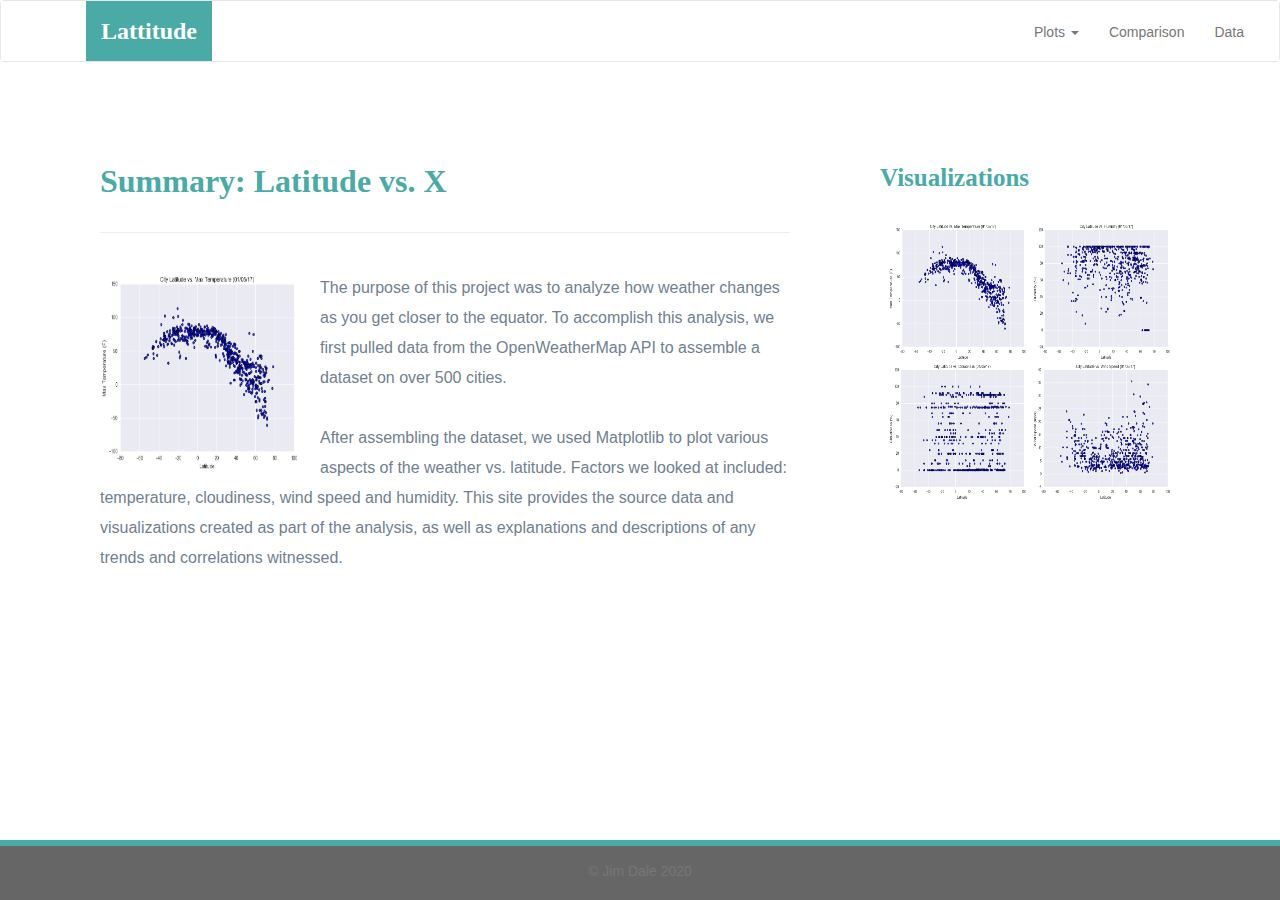
<file: WebVisualizations/index.html>
<!doctype html>
<html lang="en">
  <head>
    <!-- Required meta tags -->
    <meta charset="utf-8">
    <meta name="viewport" content="width=device-width, initial-scale=1, shrink-to-fit=no">
    <title>Visualization Dashboard</title>
    <!-- Bootstrap CSS -->
    <link rel="stylesheet" href="assets/css/styles.css" media="screen">
    <link rel="stylesheet" href="assets/css/bootstrap.min.css" media="screen">
  </head>
  <body>
    <nav class="navbar navbar-default">
        <div class="container-fluid navbar-custom">
          <div class="row">
            <div class="navbar-header">
              <button type="button" class="navbar-toggle collapsed" data-toggle="collapse" data-target="#bs-example-navbar-collapse-1" aria-expanded="false">
                <span class="sr-only">Toggle Navigation</span>
                <span class="icon-bar"></span>
                <span class="icon-bar"></span>
                <span class="icon-bar"></span>
              </button>
              <div class="col-xs-9 phone-nav">
                <a class="navbar-brand" href="index.html" id="logo">Lattitude</a>
              </div>
            </div>
            <div class="collapse navbar-collapse" id="bs-example-navbar-collapse-1">
              <ul class="nav navbar-nav navbar-right navbar-right-custom">
                <li class="dropdown">
                  <a href="#" class="dropdown-toggle" data-toggle="dropdown" role="button" aria-haspopup="true" aria-expanded="false">Plots <span class="caret"></span></a>
                  <ul class="dropdown-menu">
                    <li><a href="visualizations/temp.html">Max Temperature</a></li>
                    <li><a href="visualizations/humidity.html">Humidity</a></li>
                    <li><a href="visualizations/cloudiness.html">Cloudiness</a></li>
                    <li><a href="visualizations/wind.html">Wind Speed</a></li>
                  </ul>
                </li>
                <li><a href="comparison.html">Comparison</a></li>
                <li><a href="data.html">Data</a></li>
              </ul>
            </div>
          </div>
        </div>
      </nav>
      <div class="container">
        <div class="row">
          <div class="col-md-8">
          <article class="description-content">
            <h1 class="description-header">Summary: Latitude vs. X</h1>
            <hr class="description-hr"/>
                <img src="assets\images\temperaturemap.png" alt="" id="description-image"/>
                <p>The purpose of this project was to analyze how weather changes as you get closer to the equator. To accomplish this analysis,
                  we first pulled data from the OpenWeatherMap API to assemble a dataset on over 500 cities.</p>
                <p>After assembling the dataset, we used Matplotlib to plot various aspects of the weather vs. latitude. Factors we looked 
                 at included: temperature, cloudiness, wind speed and humidity. This site provides the source data and visualizations created as part of the 
                 analysis, as well as explanations and descriptions of any trends and correlations witnessed.</p>
          </article>
          </div>

          <div class="col-md-4">
            <section id="imageNav-area">
            <div class="imageNav-content">
                  <h2 class="imageNav-header">Visualizations</h2>
                  <div id="images">
                        <a href="temp.html"><img width="100%" src="assets\images\temperaturemap.png" alt="Lat. Vs. Max Temp" class="imageNav-photo"></a>
                        <a href="humidity.html"><img width="100%" src="assets\images\humiditymap.png" alt="Lat. Vs. Humidity" class="imageNav-photo"></a>
                        <a href="cloudiness.html"><img width="100%" src="assets\images\cloudymap.png" alt="Lat. Vs. Cloudiness" class="imageNav-photo"></a>
                        <a href="windspeed.html"><img width="100%" src="assets\images\windmap.png" alt="Lat. Vs. Wind" class="imageNav-photo"></a>
                  </div>
            </div>   
            </section>
          </div>      
                  <!--<hr class="description-hr">-->
                  
  
  
  
  
  
  
  
  <footer class="footer navbar-fixed-bottom">
    <div class="two-toned-footer-color"></div>
    <p class="text-muted text-muted-footer text-center">
      &copy; Jim Dale 2020
    </p>
  </footer>


    <!-- Optional JavaScript -->
    <!-- jQuery first, then Popper.js, then Bootstrap JS -->
    <script src="https://code.jquery.com/jquery-3.5.1.slim.min.js" integrity="sha384-DfXdz2htPH0lsSSs5nCTpuj/zy4C+OGpamoFVy38MVBnE+IbbVYUew+OrCXaRkfj" crossorigin="anonymous"></script>
    <script src="https://cdn.jsdelivr.net/npm/popper.js@1.16.0/dist/umd/popper.min.js" integrity="sha384-Q6E9RHvbIyZFJoft+2mJbHaEWldlvI9IOYy5n3zV9zzTtmI3UksdQRVvoxMfooAo" crossorigin="anonymous"></script>
    <script src="https://stackpath.bootstrapcdn.com/bootstrap/4.5.0/js/bootstrap.min.js" integrity="sha384-OgVRvuATP1z7JjHLkuOU7Xw704+h835Lr+6QL9UvYjZE3Ipu6Tp75j7Bh/kR0JKI" crossorigin="anonymous"></script>
  </body>
</html>
</file>
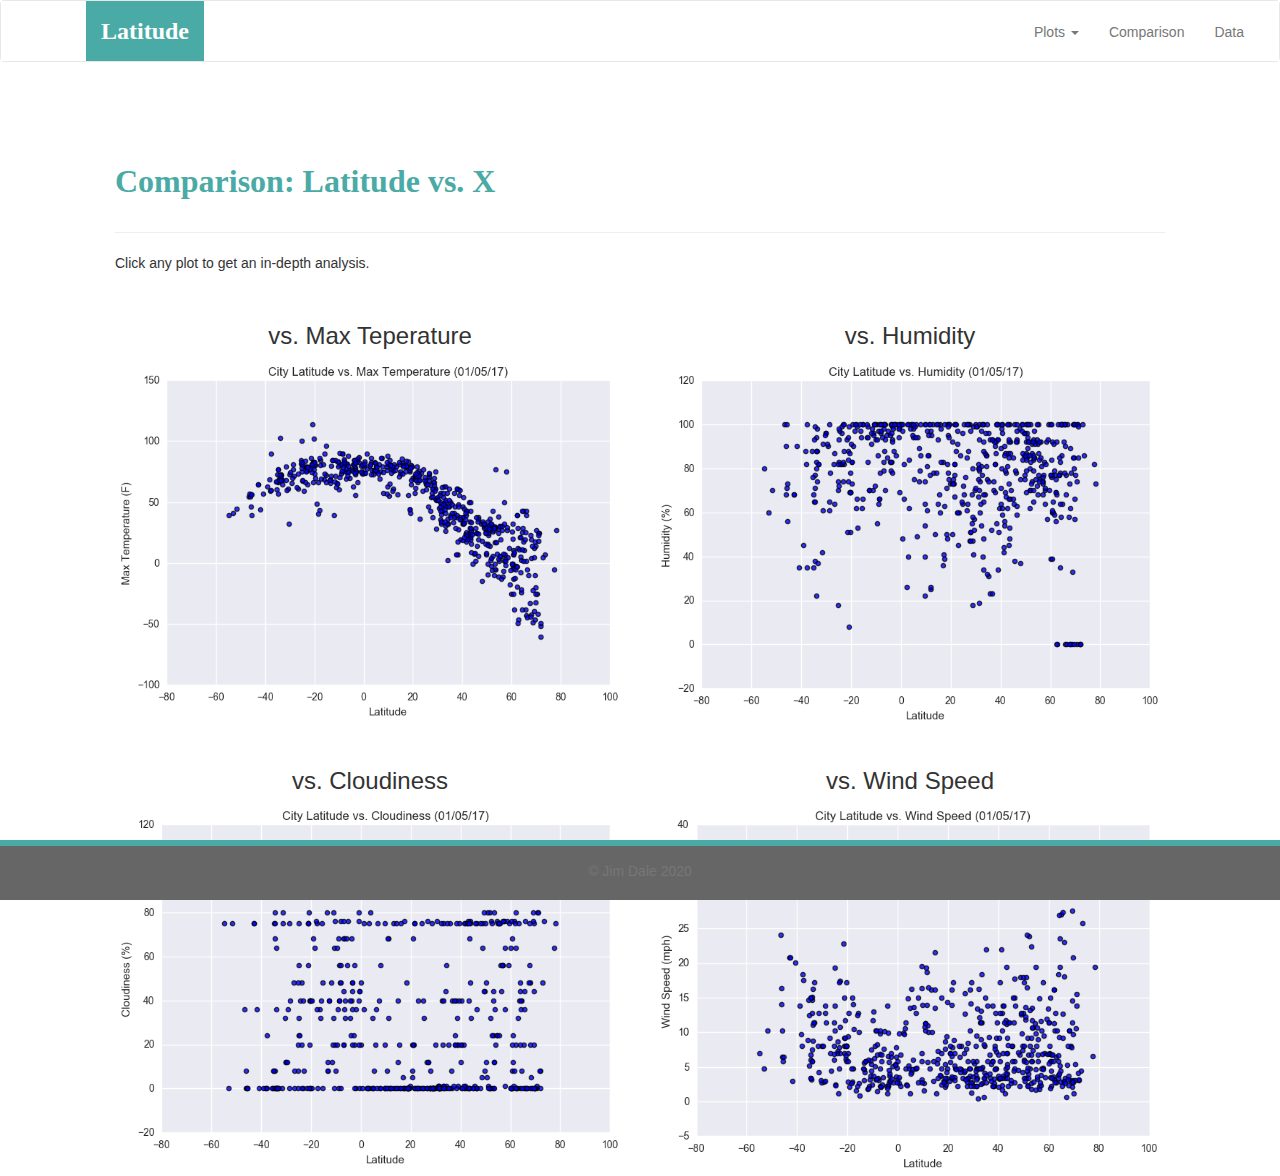
<file: WebVisualizations/comparison.html>
<!doctype html>
<html lang="en">
  <head>
    <!-- Required meta tags -->
    <meta charset="utf-8">
    <meta name="viewport" content="width=device-width, initial-scale=1, shrink-to-fit=no">
    <title>Comparisons</title>
    <!-- Bootstrap CSS -->
    <link rel="stylesheet" href="assets/css/styles.css" media="screen">
    <link rel="stylesheet" href="assets/css/bootstrap.min.css" media="screen">
  </head>
  <body>
    <nav class="navbar navbar-default">
        <div class="container-fluid navbar-custom">
          <div class="row">
            <div class="navbar-header">
              <button type="button" class="navbar-toggle collapsed" data-toggle="collapse" data-target="#bs-example-navbar-collapse-1" aria-expanded="false">
                <span class="sr-only">Toggle Navigation</span>
                <span class="icon-bar"></span>
                <span class="icon-bar"></span>
                <span class="icon-bar"></span>
              </button>
              <div class="col-xs-9 phone-nav">
                <a class="navbar-brand" href="#" id="logo">Latitude</a>
              </div>
            </div>
            <div class="collapse navbar-collapse" id="bs-example-navbar-collapse-1">
              <ul class="nav navbar-nav navbar-right navbar-right-custom">
                <li class="dropdown">
                  <a href="#" class="dropdown-toggle" data-toggle="dropdown" role="button" aria-haspopup="true" aria-expanded="false">Plots <span class="caret"></span></a>
                  <ul class="dropdown-menu">
                   <li><a href="visualizations/temp.html">Max Temperature</a></li>
                    <li><a href="visualizations/humidity.html">Humidity</a></li>
                    <li><a href="visualizations/cloudiness.html">Cloudiness</a></li>
                    <li><a href="visualizations/wind.html">Wind Speed</a></li>
                  </ul>
                </li>
                <li><a href="comparison.html">Comparison</a></li>
                <li><a href="data.html">Data</a></li>
              </ul>
            </div>
          </div>
        </div>
      </nav>
      <div class="container">
        <article class="description-content">
          <div class="col-xs-12">
            <h1 class="description-header">Comparison: Latitude vs. X</h1>
            <hr class="description-hr">
            <p class="description-text">Click any plot to get an in-depth analysis.</p>
      
            
              <div class="row">
                  <div class="col-md-6">
                      <h3 class="text-center">vs. Max Teperature</h3>
                      <a href="assets\images\temperaturemap.png"><img width="100%" src="assets\images\temperaturemap.png"></a>   
                  </div>
                  <div class="col-md-6">
                      <h3 class="text-center">vs. Humidity</h3>
                      <a href="assets\images\humiditymap.png"><img width="100%" src="assets\images\humiditymap.png"></a>  
                  </div>
              </div>
              <br>
              <div class="row">
                  <div class="col-md-6">
                      <h3 class="text-center">vs. Cloudiness </h3>
                      <a href="assets\images\cloudymap.png"><img width="100%" src="assets\images\cloudymap.png"></a>   
                  </div>
                  <div class="col-md-6">
                      <h3 class="text-center">vs. Wind Speed</h3>
                      <a href="assets\images\windmap.png"><img width="100%" src="assets\images\windmap.png"></a>  
                  </div>
              </div>   
          </div>      
  
  
  
  
  
  
  
  <footer class="footer navbar-fixed-bottom">
    <div class="two-toned-footer-color"></div>
    <p class="text-muted text-muted-footer text-center">
      &copy; Jim Dale 2020
    </p>
  </footer>


    <!-- Optional JavaScript -->
    <!-- jQuery first, then Popper.js, then Bootstrap JS -->
    <script src="https://code.jquery.com/jquery-3.5.1.slim.min.js" integrity="sha384-DfXdz2htPH0lsSSs5nCTpuj/zy4C+OGpamoFVy38MVBnE+IbbVYUew+OrCXaRkfj" crossorigin="anonymous"></script>
    <script src="https://cdn.jsdelivr.net/npm/popper.js@1.16.0/dist/umd/popper.min.js" integrity="sha384-Q6E9RHvbIyZFJoft+2mJbHaEWldlvI9IOYy5n3zV9zzTtmI3UksdQRVvoxMfooAo" crossorigin="anonymous"></script>
    <script src="https://stackpath.bootstrapcdn.com/bootstrap/4.5.0/js/bootstrap.min.js" integrity="sha384-OgVRvuATP1z7JjHLkuOU7Xw704+h835Lr+6QL9UvYjZE3Ipu6Tp75j7Bh/kR0JKI" crossorigin="anonymous"></script>
  </body>
</html>
</file>
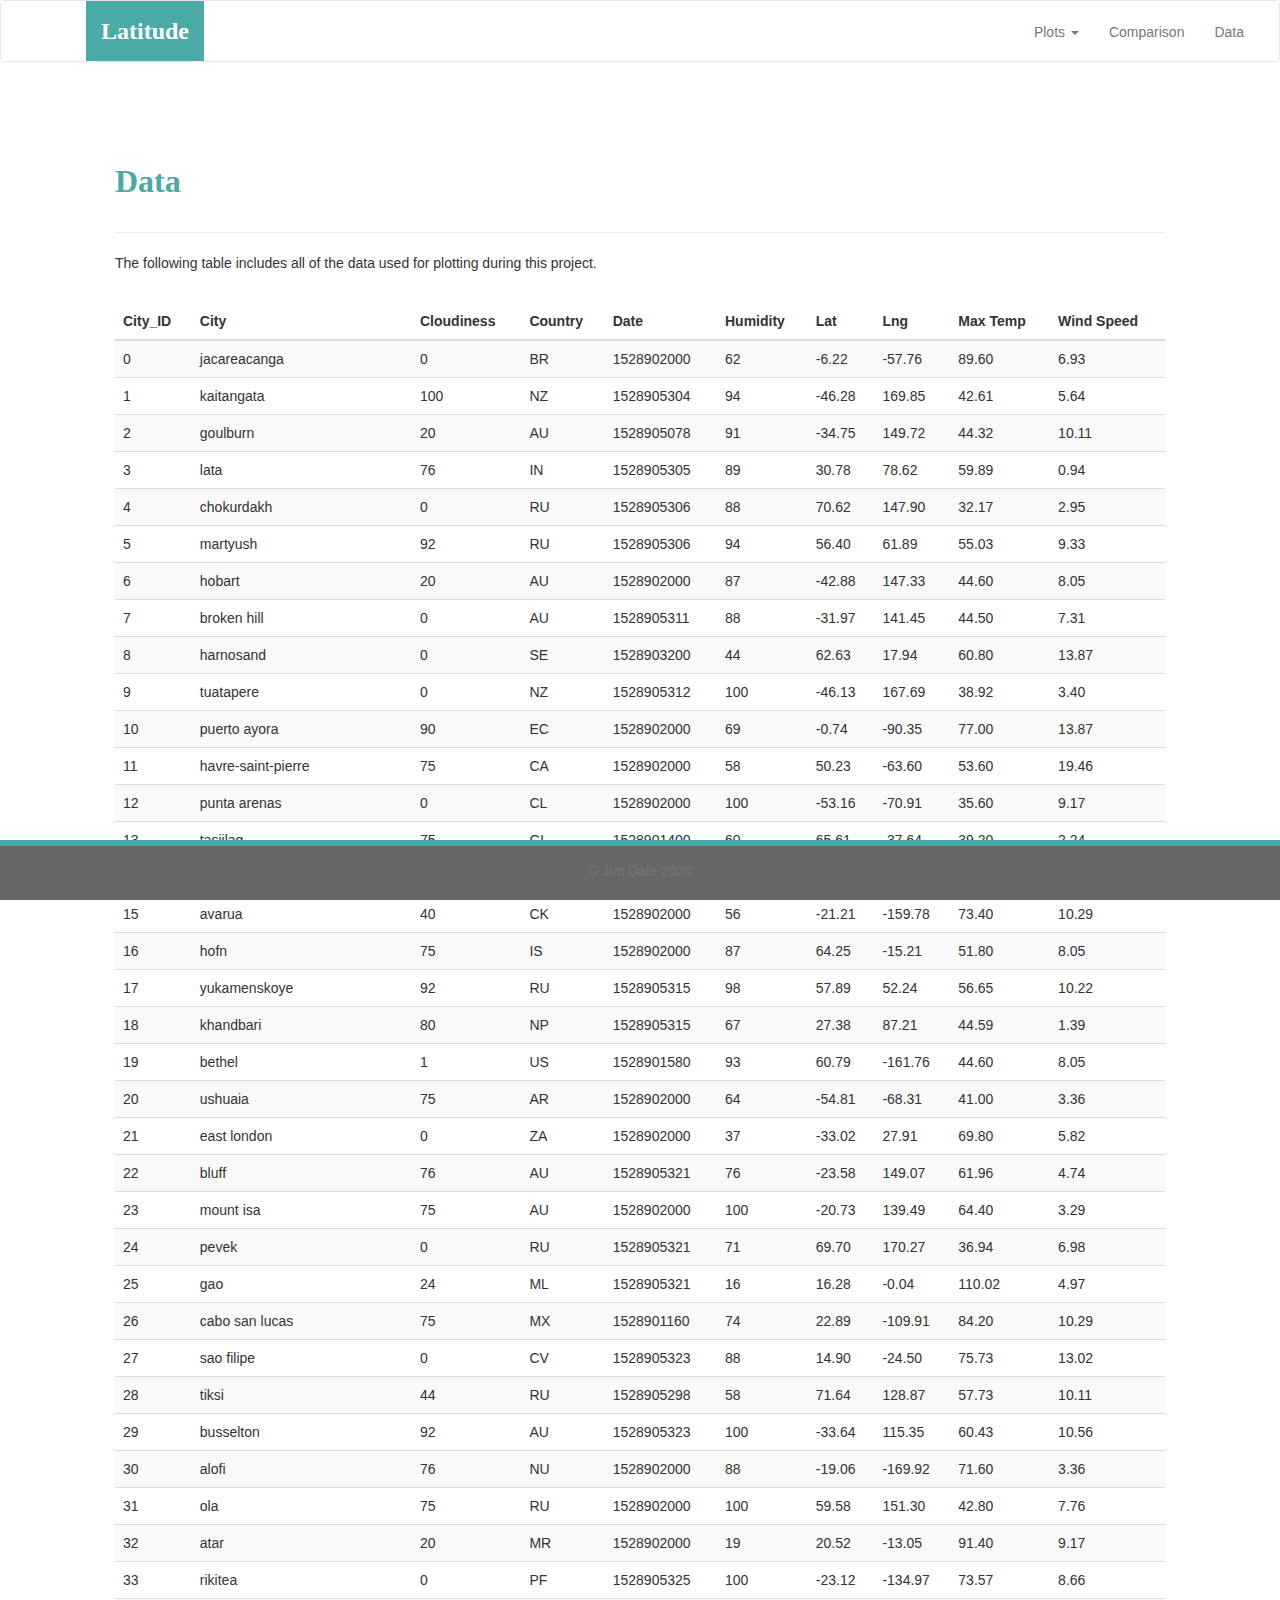
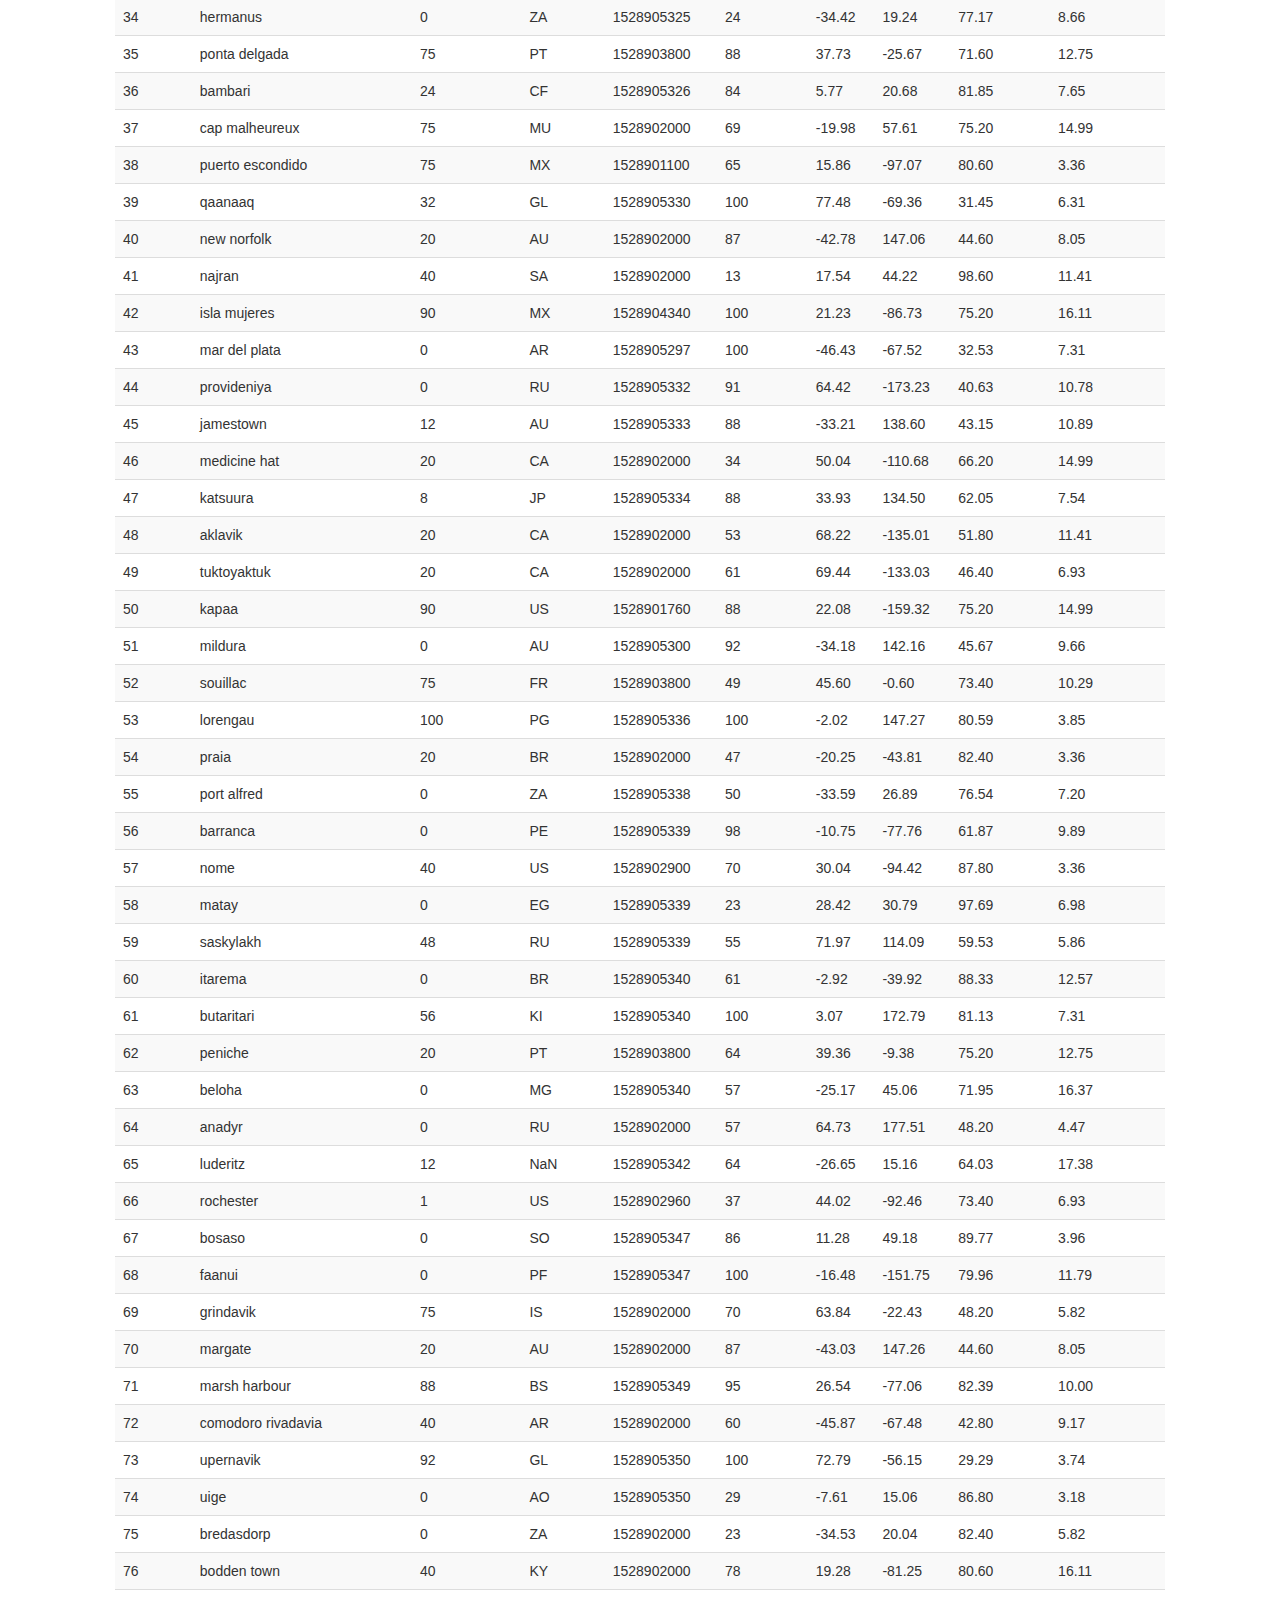
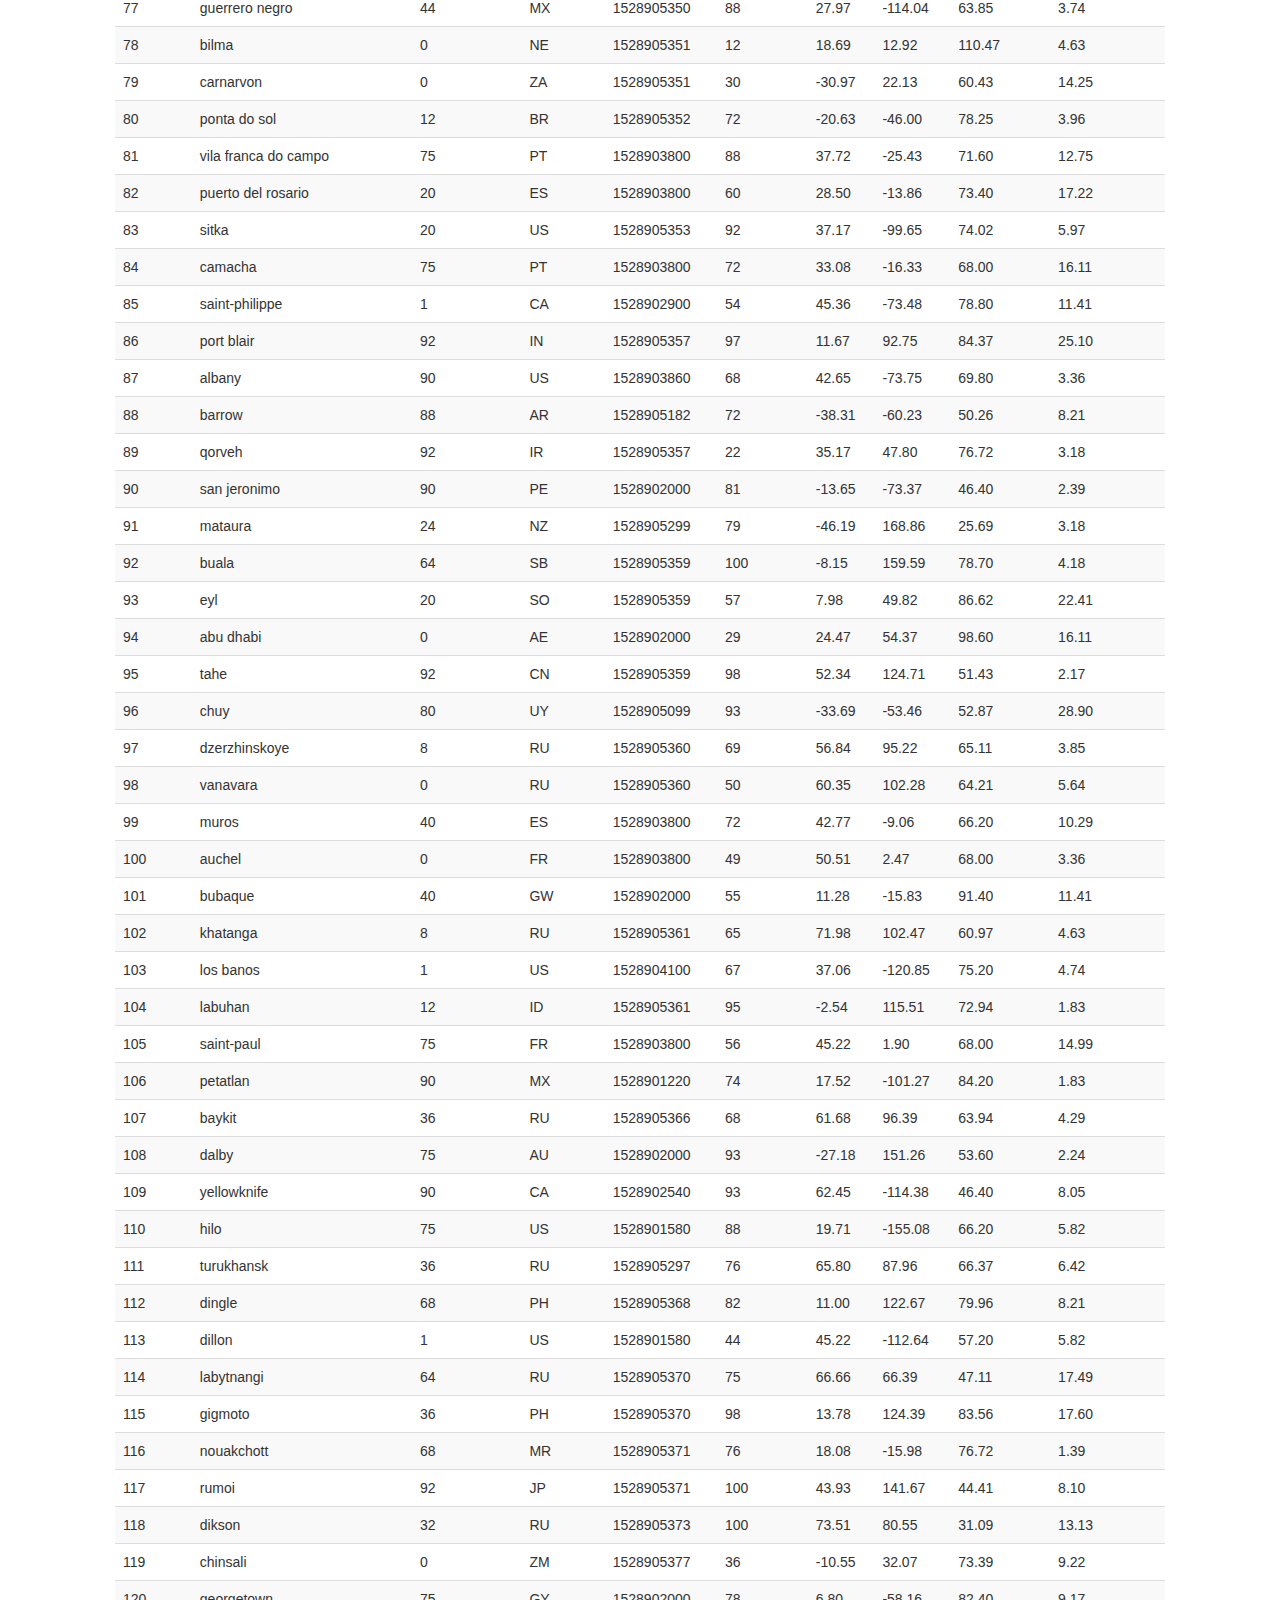
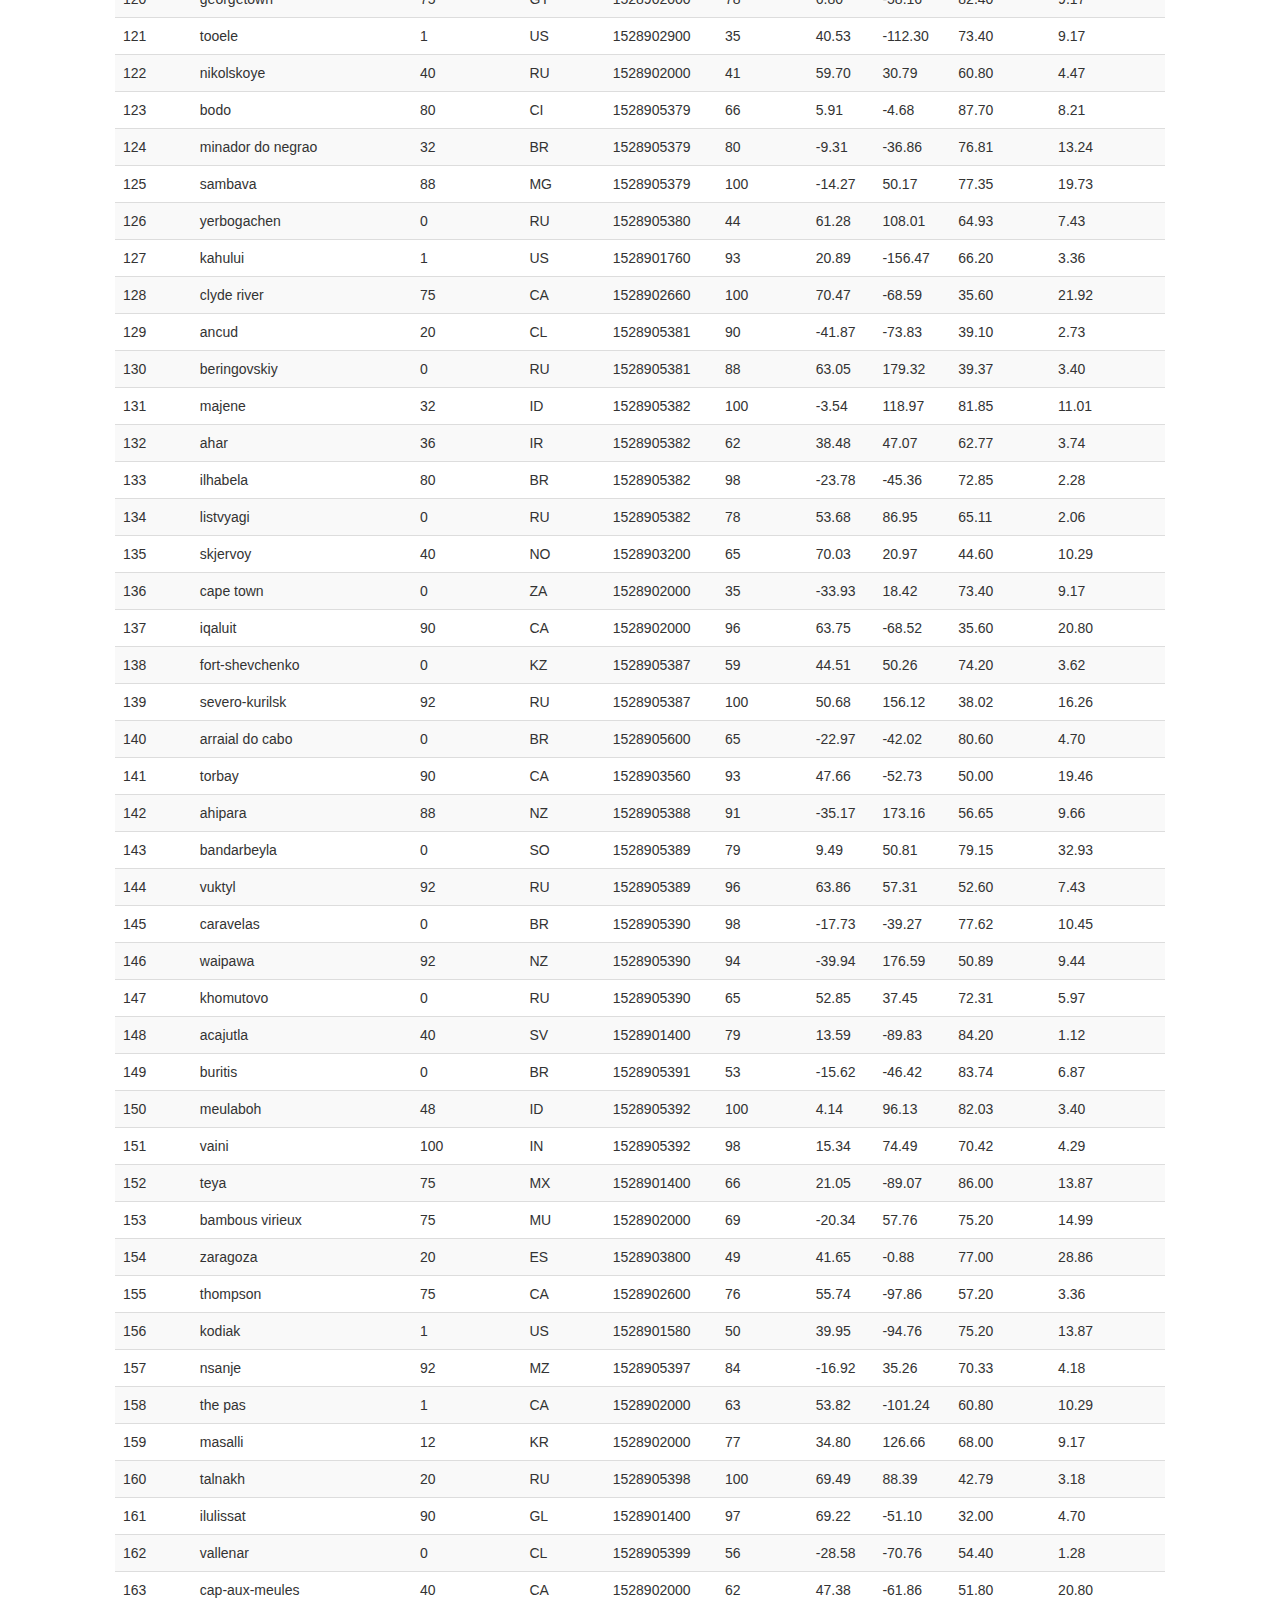
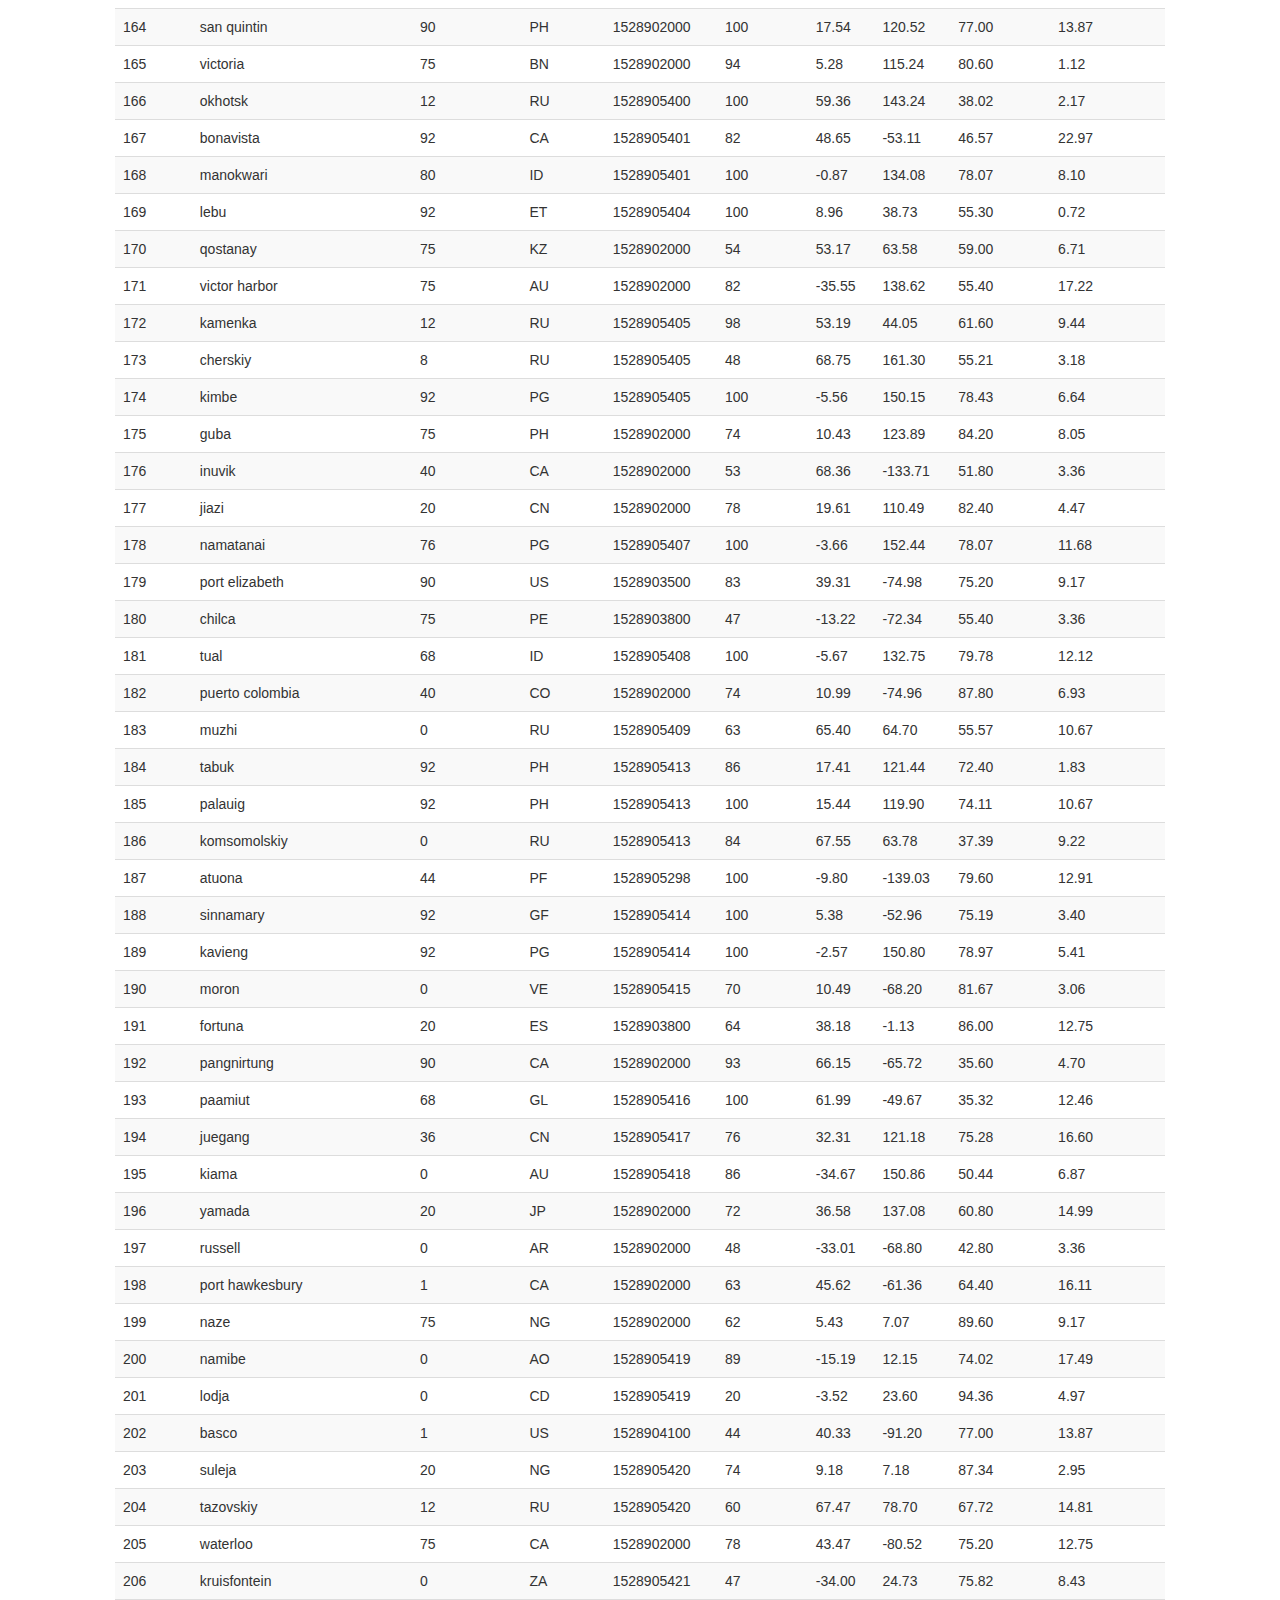
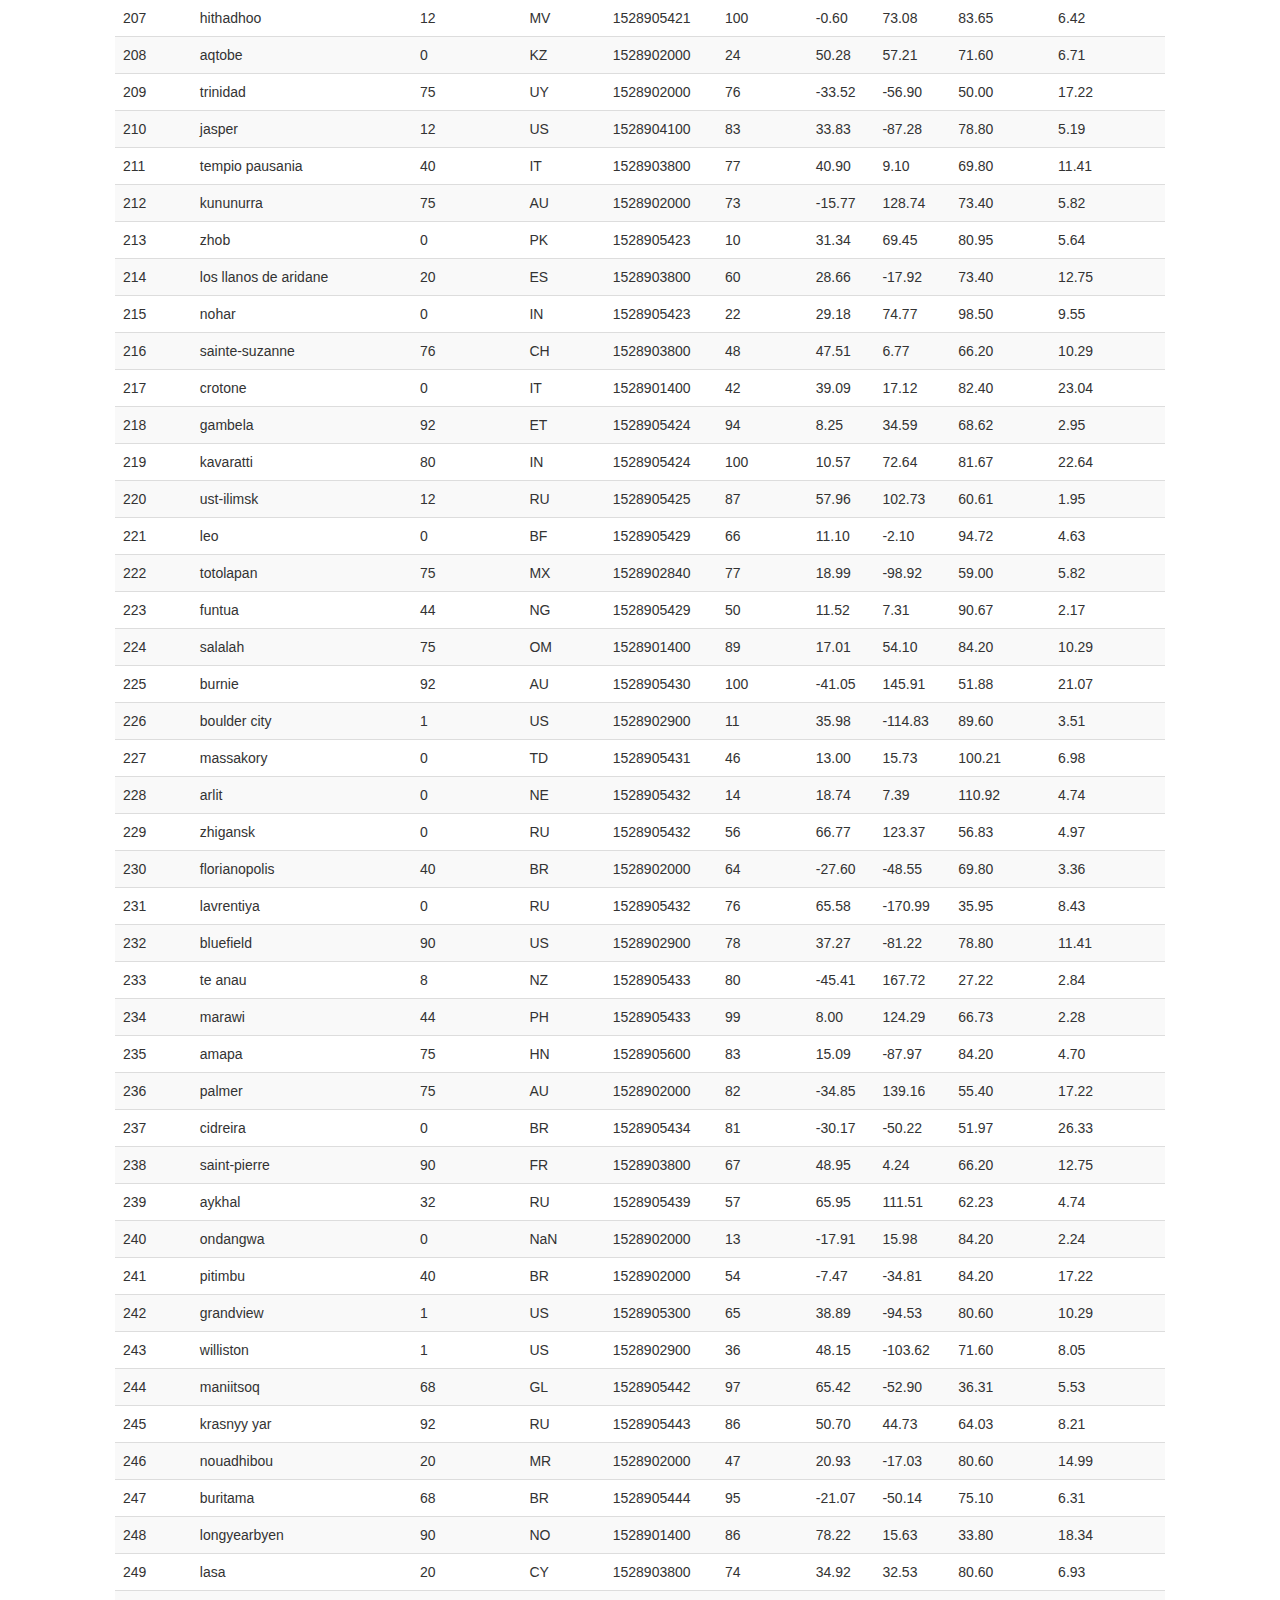
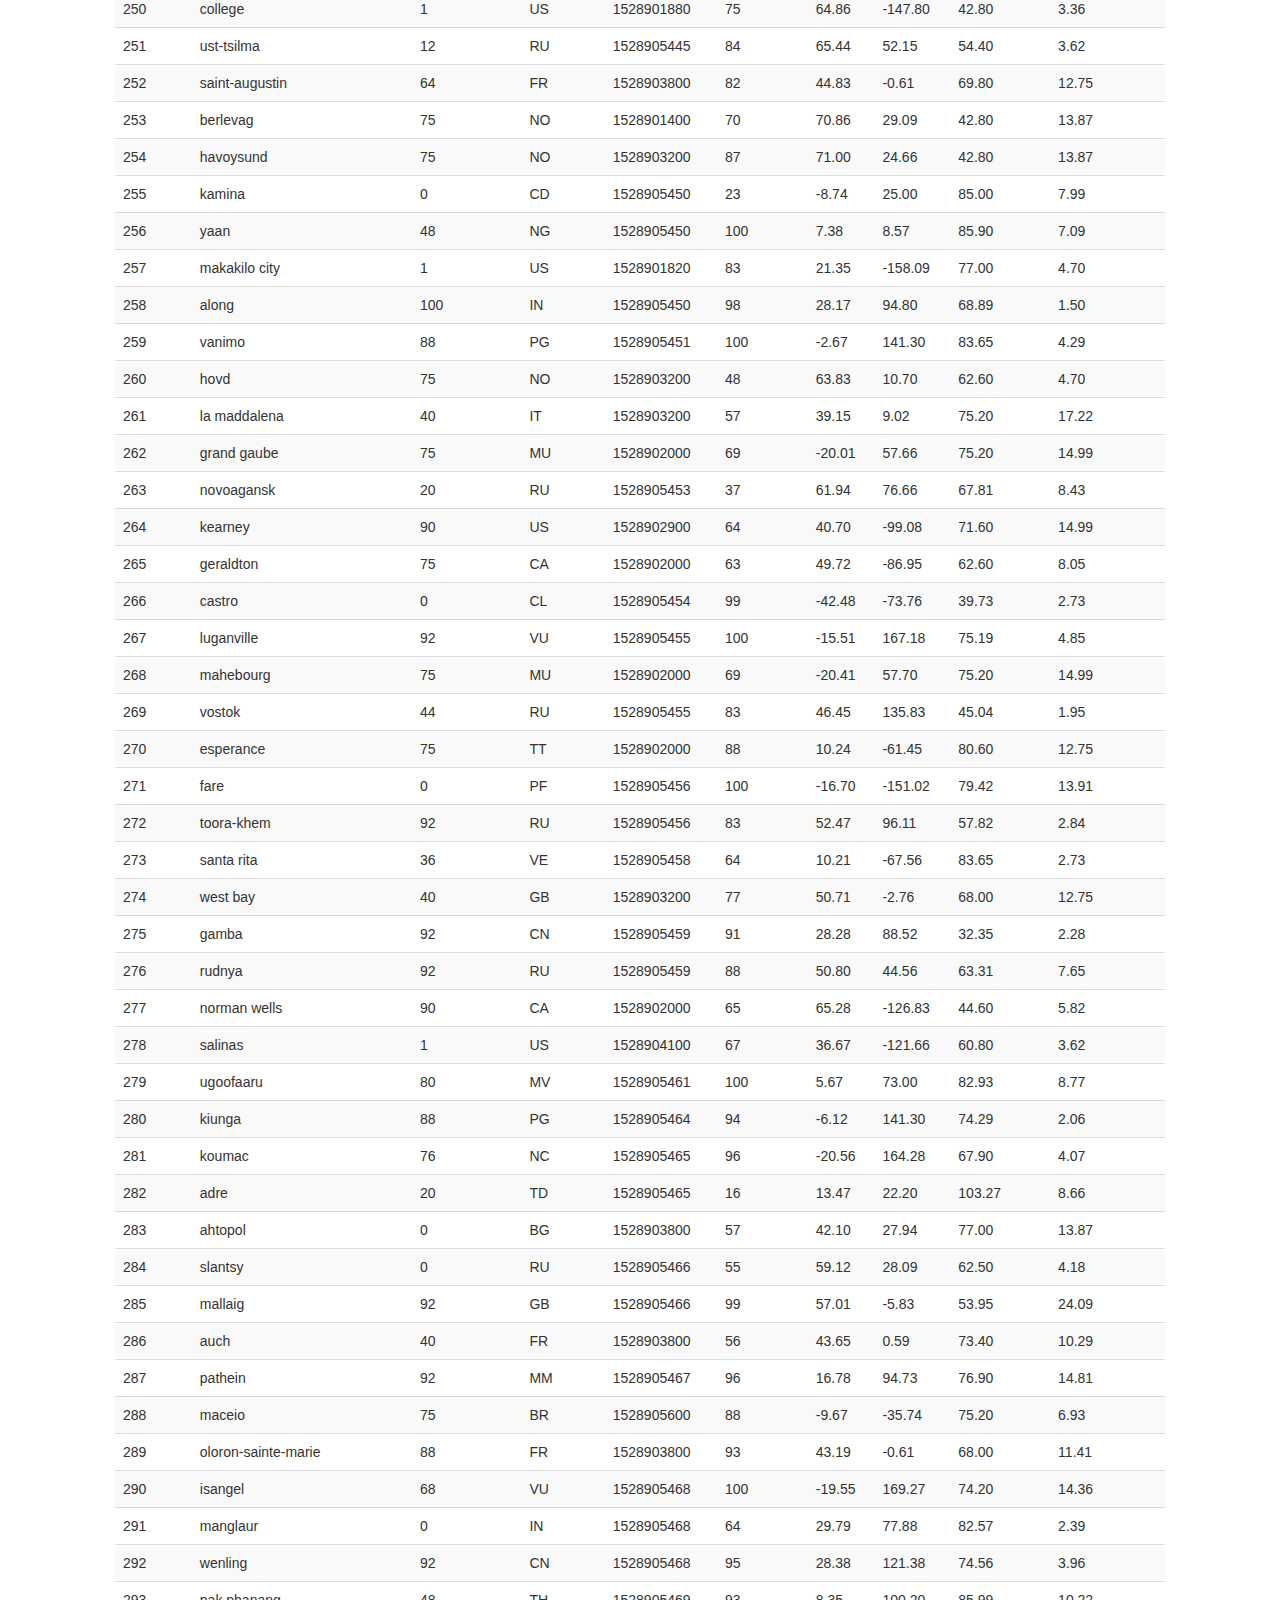
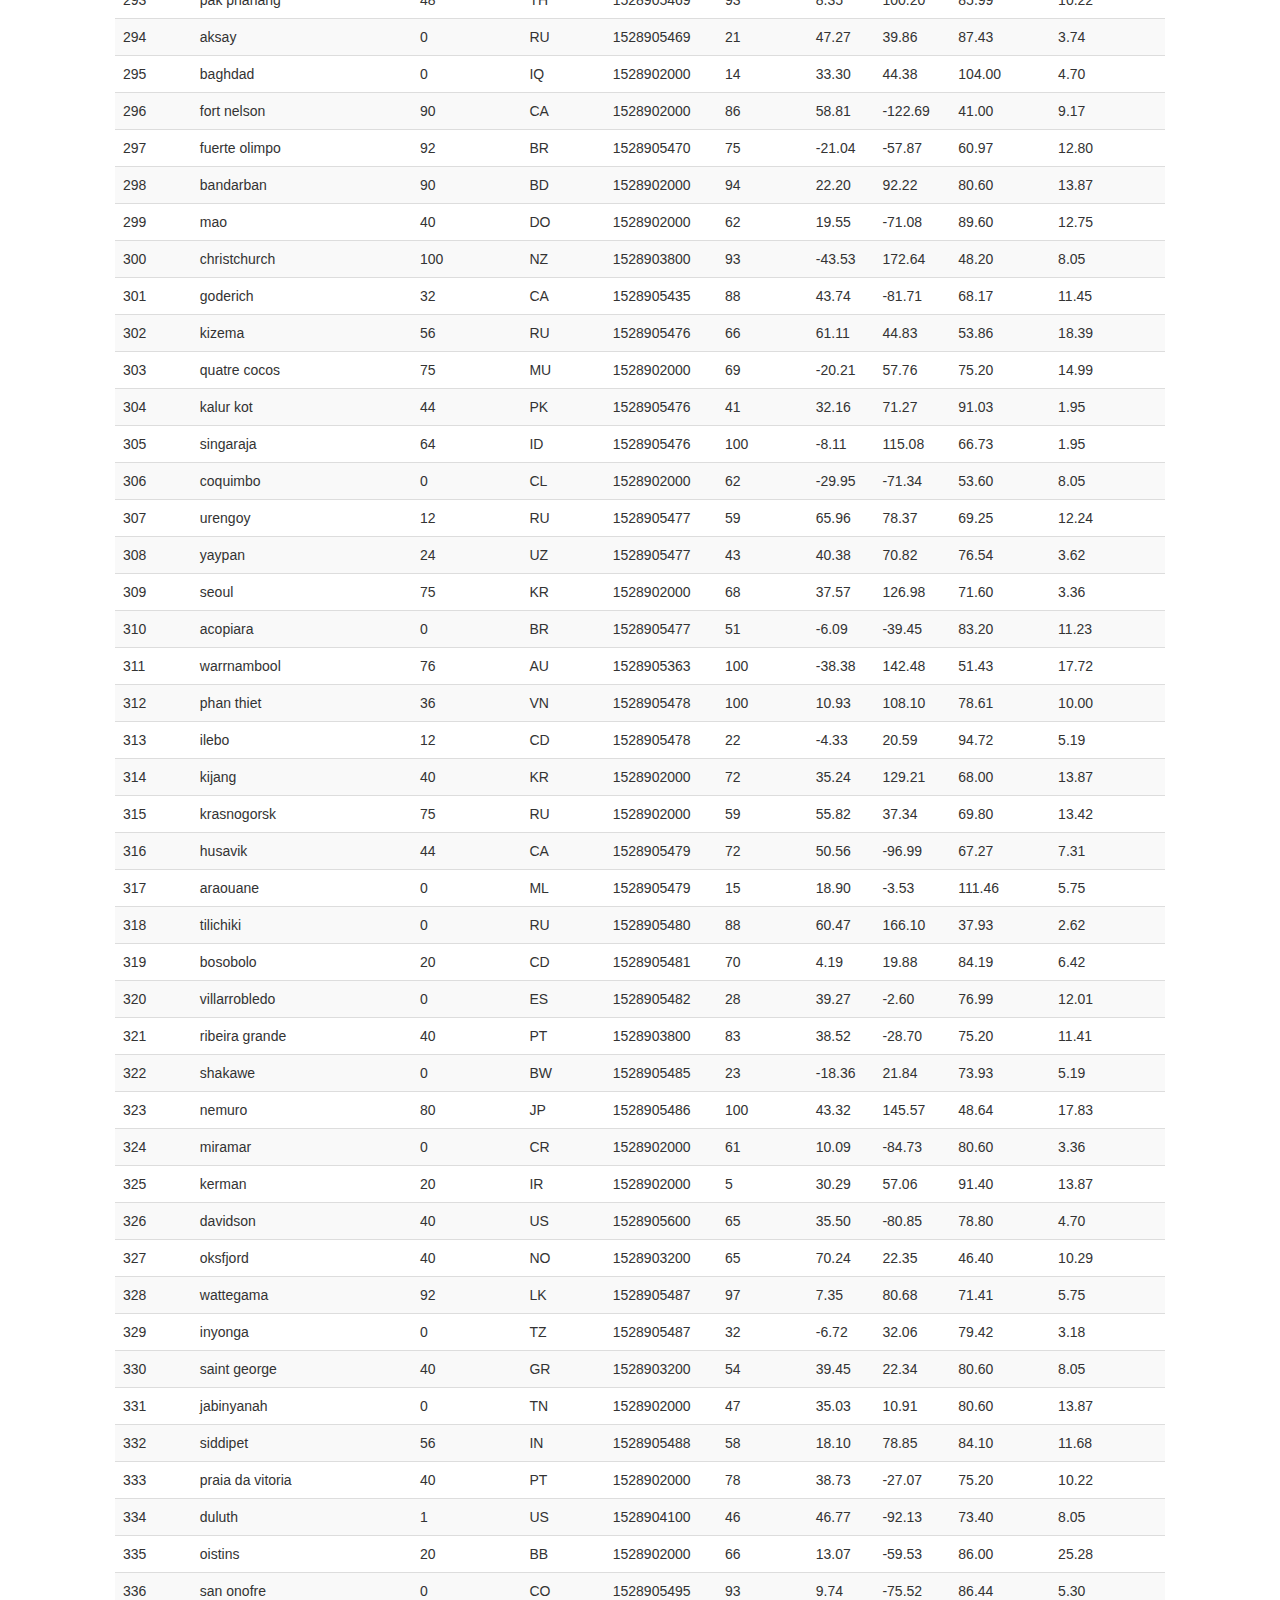
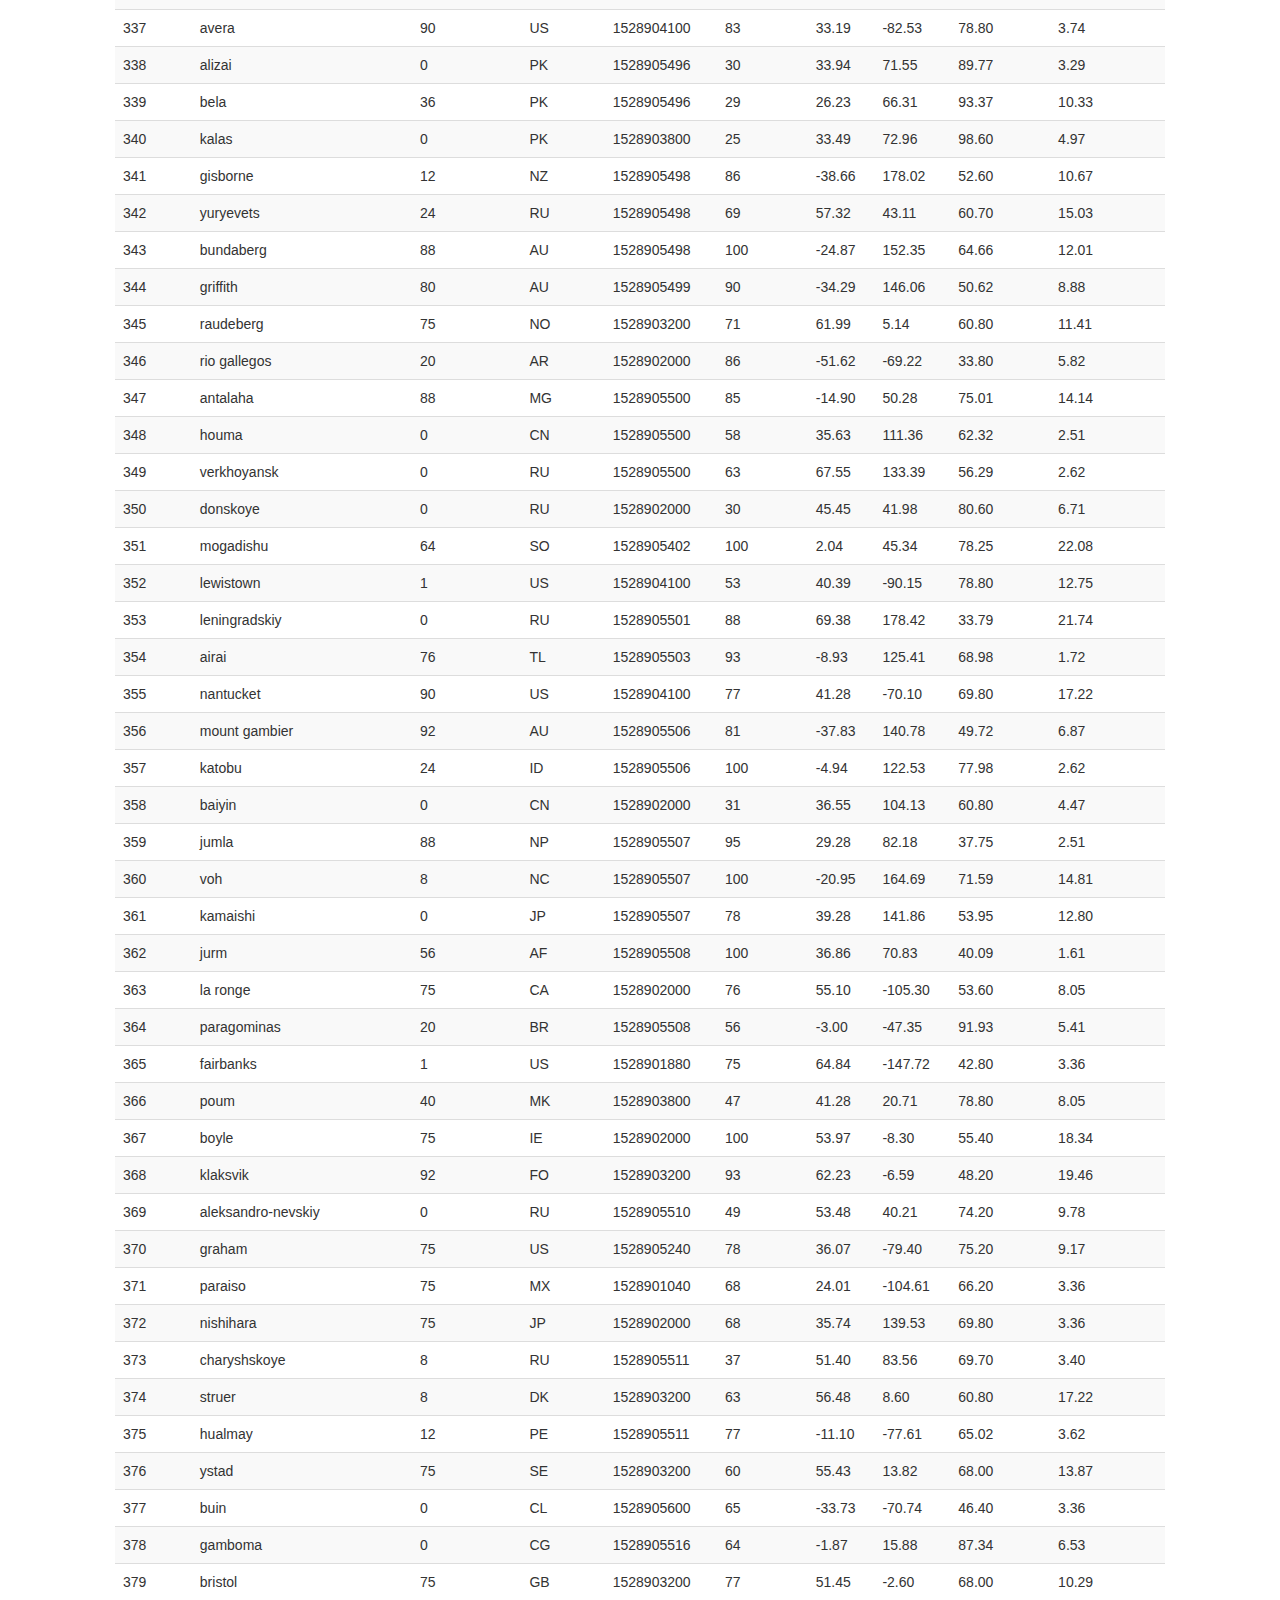
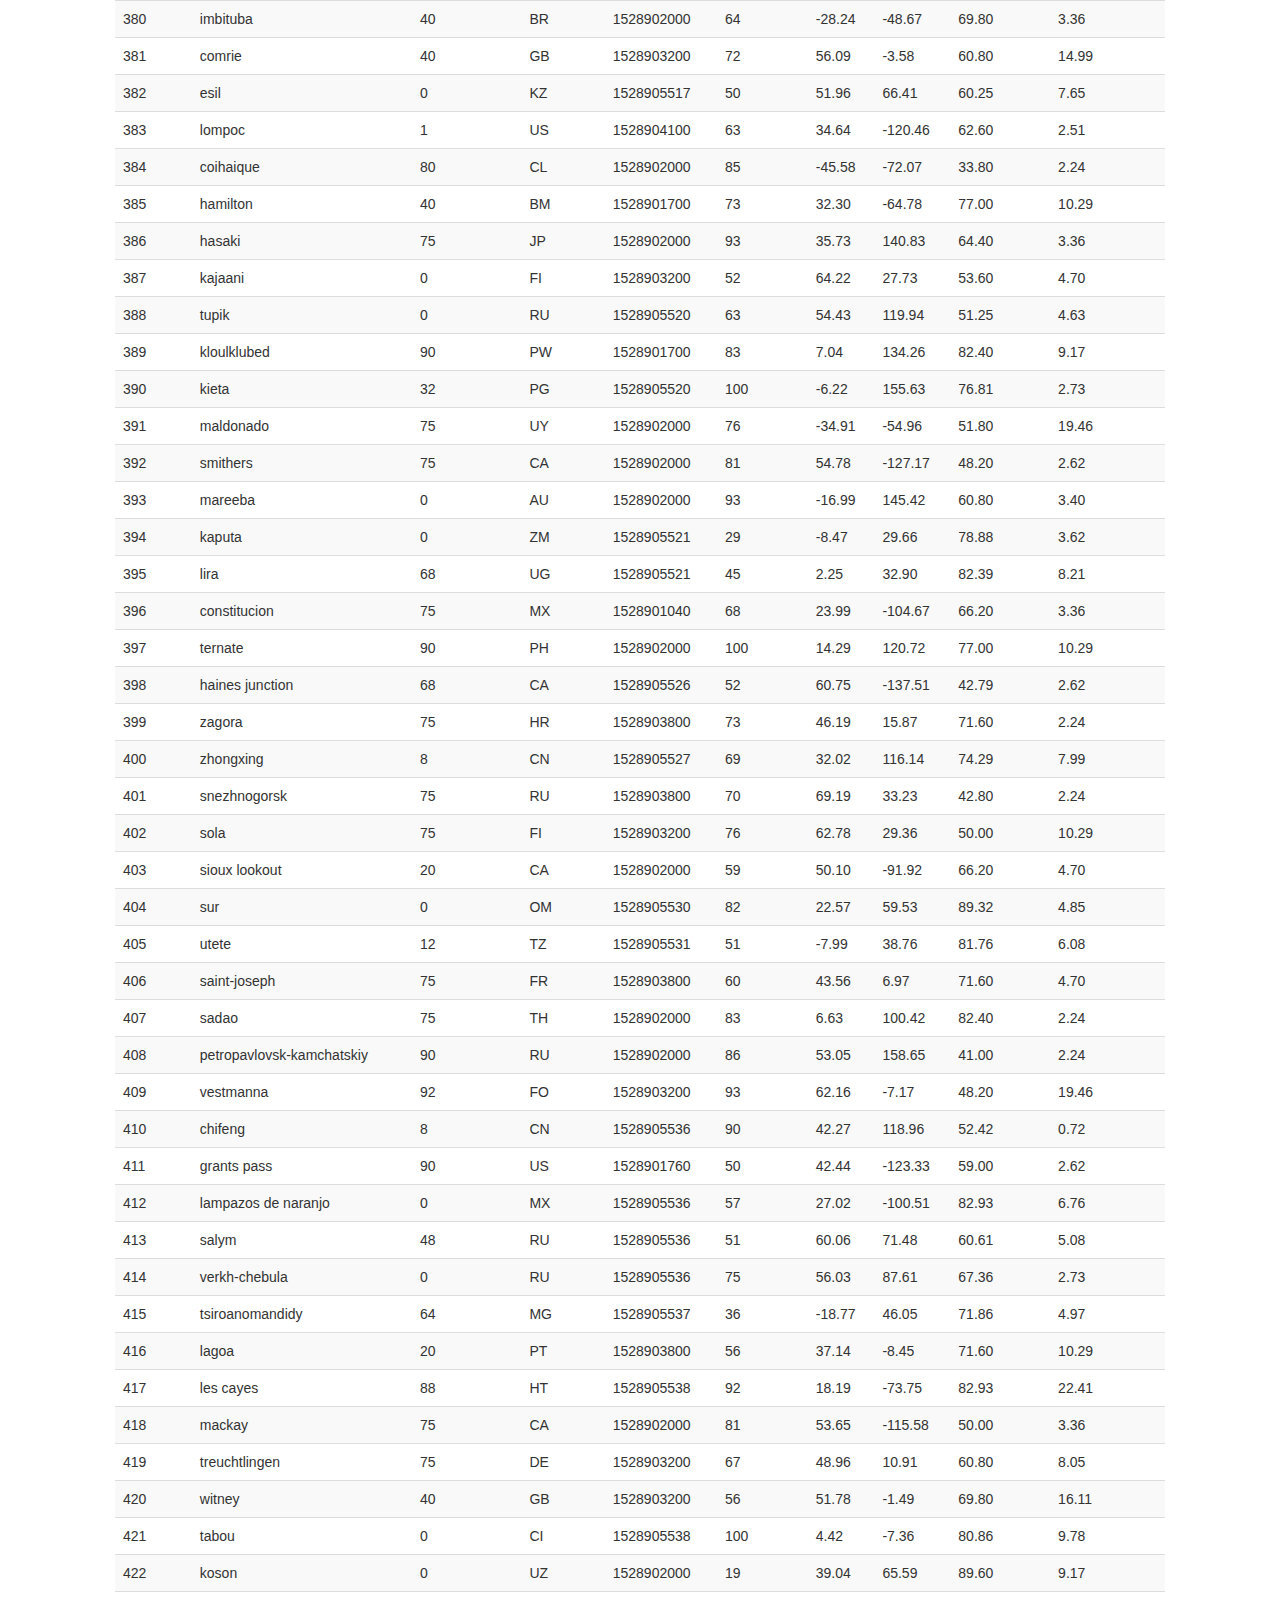
<file: WebVisualizations/data.html>
<!doctype html>
<html lang="en">
  <head>
    <!-- Required meta tags -->
    <meta charset="utf-8">
    <meta name="viewport" content="width=device-width, initial-scale=1, shrink-to-fit=no">
    <title>Data</title>
    <!-- Bootstrap CSS -->
    <link rel="stylesheet" href="assets/css/styles.css" media="screen">
    <link rel="stylesheet" href="assets/css/bootstrap.min.css" media="screen">
  </head>
  <body>
    <nav class="navbar navbar-default">
        <div class="container-fluid navbar-custom">
          <div class="row">
            <div class="navbar-header">
              <button type="button" class="navbar-toggle collapsed" data-toggle="collapse" data-target="#bs-example-navbar-collapse-1" aria-expanded="false">
                <span class="sr-only">Toggle Navigation</span>
                <span class="icon-bar"></span>
                <span class="icon-bar"></span>
                <span class="icon-bar"></span>
              </button>
              <div class="col-xs-9 phone-nav">
                <a class="navbar-brand" href="../index.html" id="logo">Latitude</a>
              </div>
            </div>
            <div class="collapse navbar-collapse" id="bs-example-navbar-collapse-1">
              <ul class="nav navbar-nav navbar-right navbar-right-custom">
                <li class="dropdown">
                  <a href="#" class="dropdown-toggle" data-toggle="dropdown" role="button" aria-haspopup="true" aria-expanded="false">Plots <span class="caret"></span></a>
                  <ul class="dropdown-menu">
                   <li><a href="visualizations/temp.html">Max Temperature</a></li>
                    <li><a href="visualizations/humidity.html">Humidity</a></li>
                    <li><a href="visualizations/cloudiness.html">Cloudiness</a></li>
                    <li><a href="visualizations/wind.html">Wind Speed</a></li>
                  </ul>
                </li>
                <li><a href="comparison.html">Comparison</a></li>
                <li><a href="data.html">Data</a></li>
              </ul>
            </div>
        </div>
      </div>
    </nav>

    <div class="container">
      <article class="description-content">
        <div class="col-xs-12">
          <h1 class="description-header">Data</h1>
          <hr class="description-hr">
          <p class="description-text">The following table includes all of the data used for plotting during this project.</p>
          <!-- <div class="table-responsive"> -->
          <!-- <table class="table table-striped table-hover"> -->
                <table class="table table-striped">
                  <thead>
                    <tr>
                      <th>City_ID</th>
                      <th>City</th>
                      <th>Cloudiness</th>
                      <th>Country</th>
                      <th>Date</th>
                      <th>Humidity</th>
                      <th>Lat</th>
                      <th>Lng</th>
                      <th>Max Temp</th>
                      <th>Wind Speed</th>
                    </tr>
                  </thead>
                  <tbody>
                    <tr>
                      <td>0</td>
                      <td>jacareacanga</td>
                      <td>0</td>
                      <td>BR</td>
                      <td>1528902000</td>
                      <td>62</td>
                      <td>-6.22</td>
                      <td>-57.76</td>
                      <td>89.60</td>
                      <td>6.93</td>
                    </tr>
                    <tr>
                      <td>1</td>
                      <td>kaitangata</td>
                      <td>100</td>
                      <td>NZ</td>
                      <td>1528905304</td>
                      <td>94</td>
                      <td>-46.28</td>
                      <td>169.85</td>
                      <td>42.61</td>
                      <td>5.64</td>
                    </tr>
                    <tr>
                      <td>2</td>
                      <td>goulburn</td>
                      <td>20</td>
                      <td>AU</td>
                      <td>1528905078</td>
                      <td>91</td>
                      <td>-34.75</td>
                      <td>149.72</td>
                      <td>44.32</td>
                      <td>10.11</td>
                    </tr>
                    <tr>
                      <td>3</td>
                      <td>lata</td>
                      <td>76</td>
                      <td>IN</td>
                      <td>1528905305</td>
                      <td>89</td>
                      <td>30.78</td>
                      <td>78.62</td>
                      <td>59.89</td>
                      <td>0.94</td>
                    </tr>
                    <tr>
                      <td>4</td>
                      <td>chokurdakh</td>
                      <td>0</td>
                      <td>RU</td>
                      <td>1528905306</td>
                      <td>88</td>
                      <td>70.62</td>
                      <td>147.90</td>
                      <td>32.17</td>
                      <td>2.95</td>
                    </tr>
                    <tr>
                      <td>5</td>
                      <td>martyush</td>
                      <td>92</td>
                      <td>RU</td>
                      <td>1528905306</td>
                      <td>94</td>
                      <td>56.40</td>
                      <td>61.89</td>
                      <td>55.03</td>
                      <td>9.33</td>
                    </tr>
                    <tr>
                      <td>6</td>
                      <td>hobart</td>
                      <td>20</td>
                      <td>AU</td>
                      <td>1528902000</td>
                      <td>87</td>
                      <td>-42.88</td>
                      <td>147.33</td>
                      <td>44.60</td>
                      <td>8.05</td>
                    </tr>
                    <tr>
                      <td>7</td>
                      <td>broken hill</td>
                      <td>0</td>
                      <td>AU</td>
                      <td>1528905311</td>
                      <td>88</td>
                      <td>-31.97</td>
                      <td>141.45</td>
                      <td>44.50</td>
                      <td>7.31</td>
                    </tr>
                    <tr>
                      <td>8</td>
                      <td>harnosand</td>
                      <td>0</td>
                      <td>SE</td>
                      <td>1528903200</td>
                      <td>44</td>
                      <td>62.63</td>
                      <td>17.94</td>
                      <td>60.80</td>
                      <td>13.87</td>
                    </tr>
                    <tr>
                      <td>9</td>
                      <td>tuatapere</td>
                      <td>0</td>
                      <td>NZ</td>
                      <td>1528905312</td>
                      <td>100</td>
                      <td>-46.13</td>
                      <td>167.69</td>
                      <td>38.92</td>
                      <td>3.40</td>
                    </tr>
                    <tr>
                      <td>10</td>
                      <td>puerto ayora</td>
                      <td>90</td>
                      <td>EC</td>
                      <td>1528902000</td>
                      <td>69</td>
                      <td>-0.74</td>
                      <td>-90.35</td>
                      <td>77.00</td>
                      <td>13.87</td>
                    </tr>
                    <tr>
                      <td>11</td>
                      <td>havre-saint-pierre</td>
                      <td>75</td>
                      <td>CA</td>
                      <td>1528902000</td>
                      <td>58</td>
                      <td>50.23</td>
                      <td>-63.60</td>
                      <td>53.60</td>
                      <td>19.46</td>
                    </tr>
                    <tr>
                      <td>12</td>
                      <td>punta arenas</td>
                      <td>0</td>
                      <td>CL</td>
                      <td>1528902000</td>
                      <td>100</td>
                      <td>-53.16</td>
                      <td>-70.91</td>
                      <td>35.60</td>
                      <td>9.17</td>
                    </tr>
                    <tr>
                      <td>13</td>
                      <td>tasiilaq</td>
                      <td>75</td>
                      <td>GL</td>
                      <td>1528901400</td>
                      <td>60</td>
                      <td>65.61</td>
                      <td>-37.64</td>
                      <td>39.20</td>
                      <td>2.24</td>
                    </tr>
                    <tr>
                      <td>14</td>
                      <td>chapais</td>
                      <td>40</td>
                      <td>CA</td>
                      <td>1528902000</td>
                      <td>38</td>
                      <td>49.78</td>
                      <td>-74.86</td>
                      <td>59.00</td>
                      <td>10.29</td>
                    </tr>
                    <tr>
                      <td>15</td>
                      <td>avarua</td>
                      <td>40</td>
                      <td>CK</td>
                      <td>1528902000</td>
                      <td>56</td>
                      <td>-21.21</td>
                      <td>-159.78</td>
                      <td>73.40</td>
                      <td>10.29</td>
                    </tr>
                    <tr>
                      <td>16</td>
                      <td>hofn</td>
                      <td>75</td>
                      <td>IS</td>
                      <td>1528902000</td>
                      <td>87</td>
                      <td>64.25</td>
                      <td>-15.21</td>
                      <td>51.80</td>
                      <td>8.05</td>
                    </tr>
                    <tr>
                      <td>17</td>
                      <td>yukamenskoye</td>
                      <td>92</td>
                      <td>RU</td>
                      <td>1528905315</td>
                      <td>98</td>
                      <td>57.89</td>
                      <td>52.24</td>
                      <td>56.65</td>
                      <td>10.22</td>
                    </tr>
                    <tr>
                      <td>18</td>
                      <td>khandbari</td>
                      <td>80</td>
                      <td>NP</td>
                      <td>1528905315</td>
                      <td>67</td>
                      <td>27.38</td>
                      <td>87.21</td>
                      <td>44.59</td>
                      <td>1.39</td>
                    </tr>
                    <tr>
                      <td>19</td>
                      <td>bethel</td>
                      <td>1</td>
                      <td>US</td>
                      <td>1528901580</td>
                      <td>93</td>
                      <td>60.79</td>
                      <td>-161.76</td>
                      <td>44.60</td>
                      <td>8.05</td>
                    </tr>
                    <tr>
                      <td>20</td>
                      <td>ushuaia</td>
                      <td>75</td>
                      <td>AR</td>
                      <td>1528902000</td>
                      <td>64</td>
                      <td>-54.81</td>
                      <td>-68.31</td>
                      <td>41.00</td>
                      <td>3.36</td>
                    </tr>
                    <tr>
                      <td>21</td>
                      <td>east london</td>
                      <td>0</td>
                      <td>ZA</td>
                      <td>1528902000</td>
                      <td>37</td>
                      <td>-33.02</td>
                      <td>27.91</td>
                      <td>69.80</td>
                      <td>5.82</td>
                    </tr>
                    <tr>
                      <td>22</td>
                      <td>bluff</td>
                      <td>76</td>
                      <td>AU</td>
                      <td>1528905321</td>
                      <td>76</td>
                      <td>-23.58</td>
                      <td>149.07</td>
                      <td>61.96</td>
                      <td>4.74</td>
                    </tr>
                    <tr>
                      <td>23</td>
                      <td>mount isa</td>
                      <td>75</td>
                      <td>AU</td>
                      <td>1528902000</td>
                      <td>100</td>
                      <td>-20.73</td>
                      <td>139.49</td>
                      <td>64.40</td>
                      <td>3.29</td>
                    </tr>
                    <tr>
                      <td>24</td>
                      <td>pevek</td>
                      <td>0</td>
                      <td>RU</td>
                      <td>1528905321</td>
                      <td>71</td>
                      <td>69.70</td>
                      <td>170.27</td>
                      <td>36.94</td>
                      <td>6.98</td>
                    </tr>
                    <tr>
                      <td>25</td>
                      <td>gao</td>
                      <td>24</td>
                      <td>ML</td>
                      <td>1528905321</td>
                      <td>16</td>
                      <td>16.28</td>
                      <td>-0.04</td>
                      <td>110.02</td>
                      <td>4.97</td>
                    </tr>
                    <tr>
                      <td>26</td>
                      <td>cabo san lucas</td>
                      <td>75</td>
                      <td>MX</td>
                      <td>1528901160</td>
                      <td>74</td>
                      <td>22.89</td>
                      <td>-109.91</td>
                      <td>84.20</td>
                      <td>10.29</td>
                    </tr>
                    <tr>
                      <td>27</td>
                      <td>sao filipe</td>
                      <td>0</td>
                      <td>CV</td>
                      <td>1528905323</td>
                      <td>88</td>
                      <td>14.90</td>
                      <td>-24.50</td>
                      <td>75.73</td>
                      <td>13.02</td>
                    </tr>
                    <tr>
                      <td>28</td>
                      <td>tiksi</td>
                      <td>44</td>
                      <td>RU</td>
                      <td>1528905298</td>
                      <td>58</td>
                      <td>71.64</td>
                      <td>128.87</td>
                      <td>57.73</td>
                      <td>10.11</td>
                    </tr>
                    <tr>
                      <td>29</td>
                      <td>busselton</td>
                      <td>92</td>
                      <td>AU</td>
                      <td>1528905323</td>
                      <td>100</td>
                      <td>-33.64</td>
                      <td>115.35</td>
                      <td>60.43</td>
                      <td>10.56</td>
                    </tr>
                    <tr>
                      <td>30</td>
                      <td>alofi</td>
                      <td>76</td>
                      <td>NU</td>
                      <td>1528902000</td>
                      <td>88</td>
                      <td>-19.06</td>
                      <td>-169.92</td>
                      <td>71.60</td>
                      <td>3.36</td>
                    </tr>
                    <tr>
                      <td>31</td>
                      <td>ola</td>
                      <td>75</td>
                      <td>RU</td>
                      <td>1528902000</td>
                      <td>100</td>
                      <td>59.58</td>
                      <td>151.30</td>
                      <td>42.80</td>
                      <td>7.76</td>
                    </tr>
                    <tr>
                      <td>32</td>
                      <td>atar</td>
                      <td>20</td>
                      <td>MR</td>
                      <td>1528902000</td>
                      <td>19</td>
                      <td>20.52</td>
                      <td>-13.05</td>
                      <td>91.40</td>
                      <td>9.17</td>
                    </tr>
                    <tr>
                      <td>33</td>
                      <td>rikitea</td>
                      <td>0</td>
                      <td>PF</td>
                      <td>1528905325</td>
                      <td>100</td>
                      <td>-23.12</td>
                      <td>-134.97</td>
                      <td>73.57</td>
                      <td>8.66</td>
                    </tr>
                    <tr>
                      <td>34</td>
                      <td>hermanus</td>
                      <td>0</td>
                      <td>ZA</td>
                      <td>1528905325</td>
                      <td>24</td>
                      <td>-34.42</td>
                      <td>19.24</td>
                      <td>77.17</td>
                      <td>8.66</td>
                    </tr>
                    <tr>
                      <td>35</td>
                      <td>ponta delgada</td>
                      <td>75</td>
                      <td>PT</td>
                      <td>1528903800</td>
                      <td>88</td>
                      <td>37.73</td>
                      <td>-25.67</td>
                      <td>71.60</td>
                      <td>12.75</td>
                    </tr>
                    <tr>
                      <td>36</td>
                      <td>bambari</td>
                      <td>24</td>
                      <td>CF</td>
                      <td>1528905326</td>
                      <td>84</td>
                      <td>5.77</td>
                      <td>20.68</td>
                      <td>81.85</td>
                      <td>7.65</td>
                    </tr>
                    <tr>
                      <td>37</td>
                      <td>cap malheureux</td>
                      <td>75</td>
                      <td>MU</td>
                      <td>1528902000</td>
                      <td>69</td>
                      <td>-19.98</td>
                      <td>57.61</td>
                      <td>75.20</td>
                      <td>14.99</td>
                    </tr>
                    <tr>
                      <td>38</td>
                      <td>puerto escondido</td>
                      <td>75</td>
                      <td>MX</td>
                      <td>1528901100</td>
                      <td>65</td>
                      <td>15.86</td>
                      <td>-97.07</td>
                      <td>80.60</td>
                      <td>3.36</td>
                    </tr>
                    <tr>
                      <td>39</td>
                      <td>qaanaaq</td>
                      <td>32</td>
                      <td>GL</td>
                      <td>1528905330</td>
                      <td>100</td>
                      <td>77.48</td>
                      <td>-69.36</td>
                      <td>31.45</td>
                      <td>6.31</td>
                    </tr>
                    <tr>
                      <td>40</td>
                      <td>new norfolk</td>
                      <td>20</td>
                      <td>AU</td>
                      <td>1528902000</td>
                      <td>87</td>
                      <td>-42.78</td>
                      <td>147.06</td>
                      <td>44.60</td>
                      <td>8.05</td>
                    </tr>
                    <tr>
                      <td>41</td>
                      <td>najran</td>
                      <td>40</td>
                      <td>SA</td>
                      <td>1528902000</td>
                      <td>13</td>
                      <td>17.54</td>
                      <td>44.22</td>
                      <td>98.60</td>
                      <td>11.41</td>
                    </tr>
                    <tr>
                      <td>42</td>
                      <td>isla mujeres</td>
                      <td>90</td>
                      <td>MX</td>
                      <td>1528904340</td>
                      <td>100</td>
                      <td>21.23</td>
                      <td>-86.73</td>
                      <td>75.20</td>
                      <td>16.11</td>
                    </tr>
                    <tr>
                      <td>43</td>
                      <td>mar del plata</td>
                      <td>0</td>
                      <td>AR</td>
                      <td>1528905297</td>
                      <td>100</td>
                      <td>-46.43</td>
                      <td>-67.52</td>
                      <td>32.53</td>
                      <td>7.31</td>
                    </tr>
                    <tr>
                      <td>44</td>
                      <td>provideniya</td>
                      <td>0</td>
                      <td>RU</td>
                      <td>1528905332</td>
                      <td>91</td>
                      <td>64.42</td>
                      <td>-173.23</td>
                      <td>40.63</td>
                      <td>10.78</td>
                    </tr>
                    <tr>
                      <td>45</td>
                      <td>jamestown</td>
                      <td>12</td>
                      <td>AU</td>
                      <td>1528905333</td>
                      <td>88</td>
                      <td>-33.21</td>
                      <td>138.60</td>
                      <td>43.15</td>
                      <td>10.89</td>
                    </tr>
                    <tr>
                      <td>46</td>
                      <td>medicine hat</td>
                      <td>20</td>
                      <td>CA</td>
                      <td>1528902000</td>
                      <td>34</td>
                      <td>50.04</td>
                      <td>-110.68</td>
                      <td>66.20</td>
                      <td>14.99</td>
                    </tr>
                    <tr>
                      <td>47</td>
                      <td>katsuura</td>
                      <td>8</td>
                      <td>JP</td>
                      <td>1528905334</td>
                      <td>88</td>
                      <td>33.93</td>
                      <td>134.50</td>
                      <td>62.05</td>
                      <td>7.54</td>
                    </tr>
                    <tr>
                      <td>48</td>
                      <td>aklavik</td>
                      <td>20</td>
                      <td>CA</td>
                      <td>1528902000</td>
                      <td>53</td>
                      <td>68.22</td>
                      <td>-135.01</td>
                      <td>51.80</td>
                      <td>11.41</td>
                    </tr>
                    <tr>
                      <td>49</td>
                      <td>tuktoyaktuk</td>
                      <td>20</td>
                      <td>CA</td>
                      <td>1528902000</td>
                      <td>61</td>
                      <td>69.44</td>
                      <td>-133.03</td>
                      <td>46.40</td>
                      <td>6.93</td>
                    </tr>
                    <tr>
                      <td>50</td>
                      <td>kapaa</td>
                      <td>90</td>
                      <td>US</td>
                      <td>1528901760</td>
                      <td>88</td>
                      <td>22.08</td>
                      <td>-159.32</td>
                      <td>75.20</td>
                      <td>14.99</td>
                    </tr>
                    <tr>
                      <td>51</td>
                      <td>mildura</td>
                      <td>0</td>
                      <td>AU</td>
                      <td>1528905300</td>
                      <td>92</td>
                      <td>-34.18</td>
                      <td>142.16</td>
                      <td>45.67</td>
                      <td>9.66</td>
                    </tr>
                    <tr>
                      <td>52</td>
                      <td>souillac</td>
                      <td>75</td>
                      <td>FR</td>
                      <td>1528903800</td>
                      <td>49</td>
                      <td>45.60</td>
                      <td>-0.60</td>
                      <td>73.40</td>
                      <td>10.29</td>
                    </tr>
                    <tr>
                      <td>53</td>
                      <td>lorengau</td>
                      <td>100</td>
                      <td>PG</td>
                      <td>1528905336</td>
                      <td>100</td>
                      <td>-2.02</td>
                      <td>147.27</td>
                      <td>80.59</td>
                      <td>3.85</td>
                    </tr>
                    <tr>
                      <td>54</td>
                      <td>praia</td>
                      <td>20</td>
                      <td>BR</td>
                      <td>1528902000</td>
                      <td>47</td>
                      <td>-20.25</td>
                      <td>-43.81</td>
                      <td>82.40</td>
                      <td>3.36</td>
                    </tr>
                    <tr>
                      <td>55</td>
                      <td>port alfred</td>
                      <td>0</td>
                      <td>ZA</td>
                      <td>1528905338</td>
                      <td>50</td>
                      <td>-33.59</td>
                      <td>26.89</td>
                      <td>76.54</td>
                      <td>7.20</td>
                    </tr>
                    <tr>
                      <td>56</td>
                      <td>barranca</td>
                      <td>0</td>
                      <td>PE</td>
                      <td>1528905339</td>
                      <td>98</td>
                      <td>-10.75</td>
                      <td>-77.76</td>
                      <td>61.87</td>
                      <td>9.89</td>
                    </tr>
                    <tr>
                      <td>57</td>
                      <td>nome</td>
                      <td>40</td>
                      <td>US</td>
                      <td>1528902900</td>
                      <td>70</td>
                      <td>30.04</td>
                      <td>-94.42</td>
                      <td>87.80</td>
                      <td>3.36</td>
                    </tr>
                    <tr>
                      <td>58</td>
                      <td>matay</td>
                      <td>0</td>
                      <td>EG</td>
                      <td>1528905339</td>
                      <td>23</td>
                      <td>28.42</td>
                      <td>30.79</td>
                      <td>97.69</td>
                      <td>6.98</td>
                    </tr>
                    <tr>
                      <td>59</td>
                      <td>saskylakh</td>
                      <td>48</td>
                      <td>RU</td>
                      <td>1528905339</td>
                      <td>55</td>
                      <td>71.97</td>
                      <td>114.09</td>
                      <td>59.53</td>
                      <td>5.86</td>
                    </tr>
                    <tr>
                      <td>60</td>
                      <td>itarema</td>
                      <td>0</td>
                      <td>BR</td>
                      <td>1528905340</td>
                      <td>61</td>
                      <td>-2.92</td>
                      <td>-39.92</td>
                      <td>88.33</td>
                      <td>12.57</td>
                    </tr>
                    <tr>
                      <td>61</td>
                      <td>butaritari</td>
                      <td>56</td>
                      <td>KI</td>
                      <td>1528905340</td>
                      <td>100</td>
                      <td>3.07</td>
                      <td>172.79</td>
                      <td>81.13</td>
                      <td>7.31</td>
                    </tr>
                    <tr>
                      <td>62</td>
                      <td>peniche</td>
                      <td>20</td>
                      <td>PT</td>
                      <td>1528903800</td>
                      <td>64</td>
                      <td>39.36</td>
                      <td>-9.38</td>
                      <td>75.20</td>
                      <td>12.75</td>
                    </tr>
                    <tr>
                      <td>63</td>
                      <td>beloha</td>
                      <td>0</td>
                      <td>MG</td>
                      <td>1528905340</td>
                      <td>57</td>
                      <td>-25.17</td>
                      <td>45.06</td>
                      <td>71.95</td>
                      <td>16.37</td>
                    </tr>
                    <tr>
                      <td>64</td>
                      <td>anadyr</td>
                      <td>0</td>
                      <td>RU</td>
                      <td>1528902000</td>
                      <td>57</td>
                      <td>64.73</td>
                      <td>177.51</td>
                      <td>48.20</td>
                      <td>4.47</td>
                    </tr>
                    <tr>
                      <td>65</td>
                      <td>luderitz</td>
                      <td>12</td>
                      <td>NaN</td>
                      <td>1528905342</td>
                      <td>64</td>
                      <td>-26.65</td>
                      <td>15.16</td>
                      <td>64.03</td>
                      <td>17.38</td>
                    </tr>
                    <tr>
                      <td>66</td>
                      <td>rochester</td>
                      <td>1</td>
                      <td>US</td>
                      <td>1528902960</td>
                      <td>37</td>
                      <td>44.02</td>
                      <td>-92.46</td>
                      <td>73.40</td>
                      <td>6.93</td>
                    </tr>
                    <tr>
                      <td>67</td>
                      <td>bosaso</td>
                      <td>0</td>
                      <td>SO</td>
                      <td>1528905347</td>
                      <td>86</td>
                      <td>11.28</td>
                      <td>49.18</td>
                      <td>89.77</td>
                      <td>3.96</td>
                    </tr>
                    <tr>
                      <td>68</td>
                      <td>faanui</td>
                      <td>0</td>
                      <td>PF</td>
                      <td>1528905347</td>
                      <td>100</td>
                      <td>-16.48</td>
                      <td>-151.75</td>
                      <td>79.96</td>
                      <td>11.79</td>
                    </tr>
                    <tr>
                      <td>69</td>
                      <td>grindavik</td>
                      <td>75</td>
                      <td>IS</td>
                      <td>1528902000</td>
                      <td>70</td>
                      <td>63.84</td>
                      <td>-22.43</td>
                      <td>48.20</td>
                      <td>5.82</td>
                    </tr>
                    <tr>
                      <td>70</td>
                      <td>margate</td>
                      <td>20</td>
                      <td>AU</td>
                      <td>1528902000</td>
                      <td>87</td>
                      <td>-43.03</td>
                      <td>147.26</td>
                      <td>44.60</td>
                      <td>8.05</td>
                    </tr>
                    <tr>
                      <td>71</td>
                      <td>marsh harbour</td>
                      <td>88</td>
                      <td>BS</td>
                      <td>1528905349</td>
                      <td>95</td>
                      <td>26.54</td>
                      <td>-77.06</td>
                      <td>82.39</td>
                      <td>10.00</td>
                    </tr>
                    <tr>
                      <td>72</td>
                      <td>comodoro rivadavia</td>
                      <td>40</td>
                      <td>AR</td>
                      <td>1528902000</td>
                      <td>60</td>
                      <td>-45.87</td>
                      <td>-67.48</td>
                      <td>42.80</td>
                      <td>9.17</td>
                    </tr>
                    <tr>
                      <td>73</td>
                      <td>upernavik</td>
                      <td>92</td>
                      <td>GL</td>
                      <td>1528905350</td>
                      <td>100</td>
                      <td>72.79</td>
                      <td>-56.15</td>
                      <td>29.29</td>
                      <td>3.74</td>
                    </tr>
                    <tr>
                      <td>74</td>
                      <td>uige</td>
                      <td>0</td>
                      <td>AO</td>
                      <td>1528905350</td>
                      <td>29</td>
                      <td>-7.61</td>
                      <td>15.06</td>
                      <td>86.80</td>
                      <td>3.18</td>
                    </tr>
                    <tr>
                      <td>75</td>
                      <td>bredasdorp</td>
                      <td>0</td>
                      <td>ZA</td>
                      <td>1528902000</td>
                      <td>23</td>
                      <td>-34.53</td>
                      <td>20.04</td>
                      <td>82.40</td>
                      <td>5.82</td>
                    </tr>
                    <tr>
                      <td>76</td>
                      <td>bodden town</td>
                      <td>40</td>
                      <td>KY</td>
                      <td>1528902000</td>
                      <td>78</td>
                      <td>19.28</td>
                      <td>-81.25</td>
                      <td>80.60</td>
                      <td>16.11</td>
                    </tr>
                    <tr>
                      <td>77</td>
                      <td>guerrero negro</td>
                      <td>44</td>
                      <td>MX</td>
                      <td>1528905350</td>
                      <td>88</td>
                      <td>27.97</td>
                      <td>-114.04</td>
                      <td>63.85</td>
                      <td>3.74</td>
                    </tr>
                    <tr>
                      <td>78</td>
                      <td>bilma</td>
                      <td>0</td>
                      <td>NE</td>
                      <td>1528905351</td>
                      <td>12</td>
                      <td>18.69</td>
                      <td>12.92</td>
                      <td>110.47</td>
                      <td>4.63</td>
                    </tr>
                    <tr>
                      <td>79</td>
                      <td>carnarvon</td>
                      <td>0</td>
                      <td>ZA</td>
                      <td>1528905351</td>
                      <td>30</td>
                      <td>-30.97</td>
                      <td>22.13</td>
                      <td>60.43</td>
                      <td>14.25</td>
                    </tr>
                    <tr>
                      <td>80</td>
                      <td>ponta do sol</td>
                      <td>12</td>
                      <td>BR</td>
                      <td>1528905352</td>
                      <td>72</td>
                      <td>-20.63</td>
                      <td>-46.00</td>
                      <td>78.25</td>
                      <td>3.96</td>
                    </tr>
                    <tr>
                      <td>81</td>
                      <td>vila franca do campo</td>
                      <td>75</td>
                      <td>PT</td>
                      <td>1528903800</td>
                      <td>88</td>
                      <td>37.72</td>
                      <td>-25.43</td>
                      <td>71.60</td>
                      <td>12.75</td>
                    </tr>
                    <tr>
                      <td>82</td>
                      <td>puerto del rosario</td>
                      <td>20</td>
                      <td>ES</td>
                      <td>1528903800</td>
                      <td>60</td>
                      <td>28.50</td>
                      <td>-13.86</td>
                      <td>73.40</td>
                      <td>17.22</td>
                    </tr>
                    <tr>
                      <td>83</td>
                      <td>sitka</td>
                      <td>20</td>
                      <td>US</td>
                      <td>1528905353</td>
                      <td>92</td>
                      <td>37.17</td>
                      <td>-99.65</td>
                      <td>74.02</td>
                      <td>5.97</td>
                    </tr>
                    <tr>
                      <td>84</td>
                      <td>camacha</td>
                      <td>75</td>
                      <td>PT</td>
                      <td>1528903800</td>
                      <td>72</td>
                      <td>33.08</td>
                      <td>-16.33</td>
                      <td>68.00</td>
                      <td>16.11</td>
                    </tr>
                    <tr>
                      <td>85</td>
                      <td>saint-philippe</td>
                      <td>1</td>
                      <td>CA</td>
                      <td>1528902900</td>
                      <td>54</td>
                      <td>45.36</td>
                      <td>-73.48</td>
                      <td>78.80</td>
                      <td>11.41</td>
                    </tr>
                    <tr>
                      <td>86</td>
                      <td>port blair</td>
                      <td>92</td>
                      <td>IN</td>
                      <td>1528905357</td>
                      <td>97</td>
                      <td>11.67</td>
                      <td>92.75</td>
                      <td>84.37</td>
                      <td>25.10</td>
                    </tr>
                    <tr>
                      <td>87</td>
                      <td>albany</td>
                      <td>90</td>
                      <td>US</td>
                      <td>1528903860</td>
                      <td>68</td>
                      <td>42.65</td>
                      <td>-73.75</td>
                      <td>69.80</td>
                      <td>3.36</td>
                    </tr>
                    <tr>
                      <td>88</td>
                      <td>barrow</td>
                      <td>88</td>
                      <td>AR</td>
                      <td>1528905182</td>
                      <td>72</td>
                      <td>-38.31</td>
                      <td>-60.23</td>
                      <td>50.26</td>
                      <td>8.21</td>
                    </tr>
                    <tr>
                      <td>89</td>
                      <td>qorveh</td>
                      <td>92</td>
                      <td>IR</td>
                      <td>1528905357</td>
                      <td>22</td>
                      <td>35.17</td>
                      <td>47.80</td>
                      <td>76.72</td>
                      <td>3.18</td>
                    </tr>
                    <tr>
                      <td>90</td>
                      <td>san jeronimo</td>
                      <td>90</td>
                      <td>PE</td>
                      <td>1528902000</td>
                      <td>81</td>
                      <td>-13.65</td>
                      <td>-73.37</td>
                      <td>46.40</td>
                      <td>2.39</td>
                    </tr>
                    <tr>
                      <td>91</td>
                      <td>mataura</td>
                      <td>24</td>
                      <td>NZ</td>
                      <td>1528905299</td>
                      <td>79</td>
                      <td>-46.19</td>
                      <td>168.86</td>
                      <td>25.69</td>
                      <td>3.18</td>
                    </tr>
                    <tr>
                      <td>92</td>
                      <td>buala</td>
                      <td>64</td>
                      <td>SB</td>
                      <td>1528905359</td>
                      <td>100</td>
                      <td>-8.15</td>
                      <td>159.59</td>
                      <td>78.70</td>
                      <td>4.18</td>
                    </tr>
                    <tr>
                      <td>93</td>
                      <td>eyl</td>
                      <td>20</td>
                      <td>SO</td>
                      <td>1528905359</td>
                      <td>57</td>
                      <td>7.98</td>
                      <td>49.82</td>
                      <td>86.62</td>
                      <td>22.41</td>
                    </tr>
                    <tr>
                      <td>94</td>
                      <td>abu dhabi</td>
                      <td>0</td>
                      <td>AE</td>
                      <td>1528902000</td>
                      <td>29</td>
                      <td>24.47</td>
                      <td>54.37</td>
                      <td>98.60</td>
                      <td>16.11</td>
                    </tr>
                    <tr>
                      <td>95</td>
                      <td>tahe</td>
                      <td>92</td>
                      <td>CN</td>
                      <td>1528905359</td>
                      <td>98</td>
                      <td>52.34</td>
                      <td>124.71</td>
                      <td>51.43</td>
                      <td>2.17</td>
                    </tr>
                    <tr>
                      <td>96</td>
                      <td>chuy</td>
                      <td>80</td>
                      <td>UY</td>
                      <td>1528905099</td>
                      <td>93</td>
                      <td>-33.69</td>
                      <td>-53.46</td>
                      <td>52.87</td>
                      <td>28.90</td>
                    </tr>
                    <tr>
                      <td>97</td>
                      <td>dzerzhinskoye</td>
                      <td>8</td>
                      <td>RU</td>
                      <td>1528905360</td>
                      <td>69</td>
                      <td>56.84</td>
                      <td>95.22</td>
                      <td>65.11</td>
                      <td>3.85</td>
                    </tr>
                    <tr>
                      <td>98</td>
                      <td>vanavara</td>
                      <td>0</td>
                      <td>RU</td>
                      <td>1528905360</td>
                      <td>50</td>
                      <td>60.35</td>
                      <td>102.28</td>
                      <td>64.21</td>
                      <td>5.64</td>
                    </tr>
                    <tr>
                      <td>99</td>
                      <td>muros</td>
                      <td>40</td>
                      <td>ES</td>
                      <td>1528903800</td>
                      <td>72</td>
                      <td>42.77</td>
                      <td>-9.06</td>
                      <td>66.20</td>
                      <td>10.29</td>
                    </tr>
                    <tr>
                      <td>100</td>
                      <td>auchel</td>
                      <td>0</td>
                      <td>FR</td>
                      <td>1528903800</td>
                      <td>49</td>
                      <td>50.51</td>
                      <td>2.47</td>
                      <td>68.00</td>
                      <td>3.36</td>
                    </tr>
                    <tr>
                      <td>101</td>
                      <td>bubaque</td>
                      <td>40</td>
                      <td>GW</td>
                      <td>1528902000</td>
                      <td>55</td>
                      <td>11.28</td>
                      <td>-15.83</td>
                      <td>91.40</td>
                      <td>11.41</td>
                    </tr>
                    <tr>
                      <td>102</td>
                      <td>khatanga</td>
                      <td>8</td>
                      <td>RU</td>
                      <td>1528905361</td>
                      <td>65</td>
                      <td>71.98</td>
                      <td>102.47</td>
                      <td>60.97</td>
                      <td>4.63</td>
                    </tr>
                    <tr>
                      <td>103</td>
                      <td>los banos</td>
                      <td>1</td>
                      <td>US</td>
                      <td>1528904100</td>
                      <td>67</td>
                      <td>37.06</td>
                      <td>-120.85</td>
                      <td>75.20</td>
                      <td>4.74</td>
                    </tr>
                    <tr>
                      <td>104</td>
                      <td>labuhan</td>
                      <td>12</td>
                      <td>ID</td>
                      <td>1528905361</td>
                      <td>95</td>
                      <td>-2.54</td>
                      <td>115.51</td>
                      <td>72.94</td>
                      <td>1.83</td>
                    </tr>
                    <tr>
                      <td>105</td>
                      <td>saint-paul</td>
                      <td>75</td>
                      <td>FR</td>
                      <td>1528903800</td>
                      <td>56</td>
                      <td>45.22</td>
                      <td>1.90</td>
                      <td>68.00</td>
                      <td>14.99</td>
                    </tr>
                    <tr>
                      <td>106</td>
                      <td>petatlan</td>
                      <td>90</td>
                      <td>MX</td>
                      <td>1528901220</td>
                      <td>74</td>
                      <td>17.52</td>
                      <td>-101.27</td>
                      <td>84.20</td>
                      <td>1.83</td>
                    </tr>
                    <tr>
                      <td>107</td>
                      <td>baykit</td>
                      <td>36</td>
                      <td>RU</td>
                      <td>1528905366</td>
                      <td>68</td>
                      <td>61.68</td>
                      <td>96.39</td>
                      <td>63.94</td>
                      <td>4.29</td>
                    </tr>
                    <tr>
                      <td>108</td>
                      <td>dalby</td>
                      <td>75</td>
                      <td>AU</td>
                      <td>1528902000</td>
                      <td>93</td>
                      <td>-27.18</td>
                      <td>151.26</td>
                      <td>53.60</td>
                      <td>2.24</td>
                    </tr>
                    <tr>
                      <td>109</td>
                      <td>yellowknife</td>
                      <td>90</td>
                      <td>CA</td>
                      <td>1528902540</td>
                      <td>93</td>
                      <td>62.45</td>
                      <td>-114.38</td>
                      <td>46.40</td>
                      <td>8.05</td>
                    </tr>
                    <tr>
                      <td>110</td>
                      <td>hilo</td>
                      <td>75</td>
                      <td>US</td>
                      <td>1528901580</td>
                      <td>88</td>
                      <td>19.71</td>
                      <td>-155.08</td>
                      <td>66.20</td>
                      <td>5.82</td>
                    </tr>
                    <tr>
                      <td>111</td>
                      <td>turukhansk</td>
                      <td>36</td>
                      <td>RU</td>
                      <td>1528905297</td>
                      <td>76</td>
                      <td>65.80</td>
                      <td>87.96</td>
                      <td>66.37</td>
                      <td>6.42</td>
                    </tr>
                    <tr>
                      <td>112</td>
                      <td>dingle</td>
                      <td>68</td>
                      <td>PH</td>
                      <td>1528905368</td>
                      <td>82</td>
                      <td>11.00</td>
                      <td>122.67</td>
                      <td>79.96</td>
                      <td>8.21</td>
                    </tr>
                    <tr>
                      <td>113</td>
                      <td>dillon</td>
                      <td>1</td>
                      <td>US</td>
                      <td>1528901580</td>
                      <td>44</td>
                      <td>45.22</td>
                      <td>-112.64</td>
                      <td>57.20</td>
                      <td>5.82</td>
                    </tr>
                    <tr>
                      <td>114</td>
                      <td>labytnangi</td>
                      <td>64</td>
                      <td>RU</td>
                      <td>1528905370</td>
                      <td>75</td>
                      <td>66.66</td>
                      <td>66.39</td>
                      <td>47.11</td>
                      <td>17.49</td>
                    </tr>
                    <tr>
                      <td>115</td>
                      <td>gigmoto</td>
                      <td>36</td>
                      <td>PH</td>
                      <td>1528905370</td>
                      <td>98</td>
                      <td>13.78</td>
                      <td>124.39</td>
                      <td>83.56</td>
                      <td>17.60</td>
                    </tr>
                    <tr>
                      <td>116</td>
                      <td>nouakchott</td>
                      <td>68</td>
                      <td>MR</td>
                      <td>1528905371</td>
                      <td>76</td>
                      <td>18.08</td>
                      <td>-15.98</td>
                      <td>76.72</td>
                      <td>1.39</td>
                    </tr>
                    <tr>
                      <td>117</td>
                      <td>rumoi</td>
                      <td>92</td>
                      <td>JP</td>
                      <td>1528905371</td>
                      <td>100</td>
                      <td>43.93</td>
                      <td>141.67</td>
                      <td>44.41</td>
                      <td>8.10</td>
                    </tr>
                    <tr>
                      <td>118</td>
                      <td>dikson</td>
                      <td>32</td>
                      <td>RU</td>
                      <td>1528905373</td>
                      <td>100</td>
                      <td>73.51</td>
                      <td>80.55</td>
                      <td>31.09</td>
                      <td>13.13</td>
                    </tr>
                    <tr>
                      <td>119</td>
                      <td>chinsali</td>
                      <td>0</td>
                      <td>ZM</td>
                      <td>1528905377</td>
                      <td>36</td>
                      <td>-10.55</td>
                      <td>32.07</td>
                      <td>73.39</td>
                      <td>9.22</td>
                    </tr>
                    <tr>
                      <td>120</td>
                      <td>georgetown</td>
                      <td>75</td>
                      <td>GY</td>
                      <td>1528902000</td>
                      <td>78</td>
                      <td>6.80</td>
                      <td>-58.16</td>
                      <td>82.40</td>
                      <td>9.17</td>
                    </tr>
                    <tr>
                      <td>121</td>
                      <td>tooele</td>
                      <td>1</td>
                      <td>US</td>
                      <td>1528902900</td>
                      <td>35</td>
                      <td>40.53</td>
                      <td>-112.30</td>
                      <td>73.40</td>
                      <td>9.17</td>
                    </tr>
                    <tr>
                      <td>122</td>
                      <td>nikolskoye</td>
                      <td>40</td>
                      <td>RU</td>
                      <td>1528902000</td>
                      <td>41</td>
                      <td>59.70</td>
                      <td>30.79</td>
                      <td>60.80</td>
                      <td>4.47</td>
                    </tr>
                    <tr>
                      <td>123</td>
                      <td>bodo</td>
                      <td>80</td>
                      <td>CI</td>
                      <td>1528905379</td>
                      <td>66</td>
                      <td>5.91</td>
                      <td>-4.68</td>
                      <td>87.70</td>
                      <td>8.21</td>
                    </tr>
                    <tr>
                      <td>124</td>
                      <td>minador do negrao</td>
                      <td>32</td>
                      <td>BR</td>
                      <td>1528905379</td>
                      <td>80</td>
                      <td>-9.31</td>
                      <td>-36.86</td>
                      <td>76.81</td>
                      <td>13.24</td>
                    </tr>
                    <tr>
                      <td>125</td>
                      <td>sambava</td>
                      <td>88</td>
                      <td>MG</td>
                      <td>1528905379</td>
                      <td>100</td>
                      <td>-14.27</td>
                      <td>50.17</td>
                      <td>77.35</td>
                      <td>19.73</td>
                    </tr>
                    <tr>
                      <td>126</td>
                      <td>yerbogachen</td>
                      <td>0</td>
                      <td>RU</td>
                      <td>1528905380</td>
                      <td>44</td>
                      <td>61.28</td>
                      <td>108.01</td>
                      <td>64.93</td>
                      <td>7.43</td>
                    </tr>
                    <tr>
                      <td>127</td>
                      <td>kahului</td>
                      <td>1</td>
                      <td>US</td>
                      <td>1528901760</td>
                      <td>93</td>
                      <td>20.89</td>
                      <td>-156.47</td>
                      <td>66.20</td>
                      <td>3.36</td>
                    </tr>
                    <tr>
                      <td>128</td>
                      <td>clyde river</td>
                      <td>75</td>
                      <td>CA</td>
                      <td>1528902660</td>
                      <td>100</td>
                      <td>70.47</td>
                      <td>-68.59</td>
                      <td>35.60</td>
                      <td>21.92</td>
                    </tr>
                    <tr>
                      <td>129</td>
                      <td>ancud</td>
                      <td>20</td>
                      <td>CL</td>
                      <td>1528905381</td>
                      <td>90</td>
                      <td>-41.87</td>
                      <td>-73.83</td>
                      <td>39.10</td>
                      <td>2.73</td>
                    </tr>
                    <tr>
                      <td>130</td>
                      <td>beringovskiy</td>
                      <td>0</td>
                      <td>RU</td>
                      <td>1528905381</td>
                      <td>88</td>
                      <td>63.05</td>
                      <td>179.32</td>
                      <td>39.37</td>
                      <td>3.40</td>
                    </tr>
                    <tr>
                      <td>131</td>
                      <td>majene</td>
                      <td>32</td>
                      <td>ID</td>
                      <td>1528905382</td>
                      <td>100</td>
                      <td>-3.54</td>
                      <td>118.97</td>
                      <td>81.85</td>
                      <td>11.01</td>
                    </tr>
                    <tr>
                      <td>132</td>
                      <td>ahar</td>
                      <td>36</td>
                      <td>IR</td>
                      <td>1528905382</td>
                      <td>62</td>
                      <td>38.48</td>
                      <td>47.07</td>
                      <td>62.77</td>
                      <td>3.74</td>
                    </tr>
                    <tr>
                      <td>133</td>
                      <td>ilhabela</td>
                      <td>80</td>
                      <td>BR</td>
                      <td>1528905382</td>
                      <td>98</td>
                      <td>-23.78</td>
                      <td>-45.36</td>
                      <td>72.85</td>
                      <td>2.28</td>
                    </tr>
                    <tr>
                      <td>134</td>
                      <td>listvyagi</td>
                      <td>0</td>
                      <td>RU</td>
                      <td>1528905382</td>
                      <td>78</td>
                      <td>53.68</td>
                      <td>86.95</td>
                      <td>65.11</td>
                      <td>2.06</td>
                    </tr>
                    <tr>
                      <td>135</td>
                      <td>skjervoy</td>
                      <td>40</td>
                      <td>NO</td>
                      <td>1528903200</td>
                      <td>65</td>
                      <td>70.03</td>
                      <td>20.97</td>
                      <td>44.60</td>
                      <td>10.29</td>
                    </tr>
                    <tr>
                      <td>136</td>
                      <td>cape town</td>
                      <td>0</td>
                      <td>ZA</td>
                      <td>1528902000</td>
                      <td>35</td>
                      <td>-33.93</td>
                      <td>18.42</td>
                      <td>73.40</td>
                      <td>9.17</td>
                    </tr>
                    <tr>
                      <td>137</td>
                      <td>iqaluit</td>
                      <td>90</td>
                      <td>CA</td>
                      <td>1528902000</td>
                      <td>96</td>
                      <td>63.75</td>
                      <td>-68.52</td>
                      <td>35.60</td>
                      <td>20.80</td>
                    </tr>
                    <tr>
                      <td>138</td>
                      <td>fort-shevchenko</td>
                      <td>0</td>
                      <td>KZ</td>
                      <td>1528905387</td>
                      <td>59</td>
                      <td>44.51</td>
                      <td>50.26</td>
                      <td>74.20</td>
                      <td>3.62</td>
                    </tr>
                    <tr>
                      <td>139</td>
                      <td>severo-kurilsk</td>
                      <td>92</td>
                      <td>RU</td>
                      <td>1528905387</td>
                      <td>100</td>
                      <td>50.68</td>
                      <td>156.12</td>
                      <td>38.02</td>
                      <td>16.26</td>
                    </tr>
                    <tr>
                      <td>140</td>
                      <td>arraial do cabo</td>
                      <td>0</td>
                      <td>BR</td>
                      <td>1528905600</td>
                      <td>65</td>
                      <td>-22.97</td>
                      <td>-42.02</td>
                      <td>80.60</td>
                      <td>4.70</td>
                    </tr>
                    <tr>
                      <td>141</td>
                      <td>torbay</td>
                      <td>90</td>
                      <td>CA</td>
                      <td>1528903560</td>
                      <td>93</td>
                      <td>47.66</td>
                      <td>-52.73</td>
                      <td>50.00</td>
                      <td>19.46</td>
                    </tr>
                    <tr>
                      <td>142</td>
                      <td>ahipara</td>
                      <td>88</td>
                      <td>NZ</td>
                      <td>1528905388</td>
                      <td>91</td>
                      <td>-35.17</td>
                      <td>173.16</td>
                      <td>56.65</td>
                      <td>9.66</td>
                    </tr>
                    <tr>
                      <td>143</td>
                      <td>bandarbeyla</td>
                      <td>0</td>
                      <td>SO</td>
                      <td>1528905389</td>
                      <td>79</td>
                      <td>9.49</td>
                      <td>50.81</td>
                      <td>79.15</td>
                      <td>32.93</td>
                    </tr>
                    <tr>
                      <td>144</td>
                      <td>vuktyl</td>
                      <td>92</td>
                      <td>RU</td>
                      <td>1528905389</td>
                      <td>96</td>
                      <td>63.86</td>
                      <td>57.31</td>
                      <td>52.60</td>
                      <td>7.43</td>
                    </tr>
                    <tr>
                      <td>145</td>
                      <td>caravelas</td>
                      <td>0</td>
                      <td>BR</td>
                      <td>1528905390</td>
                      <td>98</td>
                      <td>-17.73</td>
                      <td>-39.27</td>
                      <td>77.62</td>
                      <td>10.45</td>
                    </tr>
                    <tr>
                      <td>146</td>
                      <td>waipawa</td>
                      <td>92</td>
                      <td>NZ</td>
                      <td>1528905390</td>
                      <td>94</td>
                      <td>-39.94</td>
                      <td>176.59</td>
                      <td>50.89</td>
                      <td>9.44</td>
                    </tr>
                    <tr>
                      <td>147</td>
                      <td>khomutovo</td>
                      <td>0</td>
                      <td>RU</td>
                      <td>1528905390</td>
                      <td>65</td>
                      <td>52.85</td>
                      <td>37.45</td>
                      <td>72.31</td>
                      <td>5.97</td>
                    </tr>
                    <tr>
                      <td>148</td>
                      <td>acajutla</td>
                      <td>40</td>
                      <td>SV</td>
                      <td>1528901400</td>
                      <td>79</td>
                      <td>13.59</td>
                      <td>-89.83</td>
                      <td>84.20</td>
                      <td>1.12</td>
                    </tr>
                    <tr>
                      <td>149</td>
                      <td>buritis</td>
                      <td>0</td>
                      <td>BR</td>
                      <td>1528905391</td>
                      <td>53</td>
                      <td>-15.62</td>
                      <td>-46.42</td>
                      <td>83.74</td>
                      <td>6.87</td>
                    </tr>
                    <tr>
                      <td>150</td>
                      <td>meulaboh</td>
                      <td>48</td>
                      <td>ID</td>
                      <td>1528905392</td>
                      <td>100</td>
                      <td>4.14</td>
                      <td>96.13</td>
                      <td>82.03</td>
                      <td>3.40</td>
                    </tr>
                    <tr>
                      <td>151</td>
                      <td>vaini</td>
                      <td>100</td>
                      <td>IN</td>
                      <td>1528905392</td>
                      <td>98</td>
                      <td>15.34</td>
                      <td>74.49</td>
                      <td>70.42</td>
                      <td>4.29</td>
                    </tr>
                    <tr>
                      <td>152</td>
                      <td>teya</td>
                      <td>75</td>
                      <td>MX</td>
                      <td>1528901400</td>
                      <td>66</td>
                      <td>21.05</td>
                      <td>-89.07</td>
                      <td>86.00</td>
                      <td>13.87</td>
                    </tr>
                    <tr>
                      <td>153</td>
                      <td>bambous virieux</td>
                      <td>75</td>
                      <td>MU</td>
                      <td>1528902000</td>
                      <td>69</td>
                      <td>-20.34</td>
                      <td>57.76</td>
                      <td>75.20</td>
                      <td>14.99</td>
                    </tr>
                    <tr>
                      <td>154</td>
                      <td>zaragoza</td>
                      <td>20</td>
                      <td>ES</td>
                      <td>1528903800</td>
                      <td>49</td>
                      <td>41.65</td>
                      <td>-0.88</td>
                      <td>77.00</td>
                      <td>28.86</td>
                    </tr>
                    <tr>
                      <td>155</td>
                      <td>thompson</td>
                      <td>75</td>
                      <td>CA</td>
                      <td>1528902600</td>
                      <td>76</td>
                      <td>55.74</td>
                      <td>-97.86</td>
                      <td>57.20</td>
                      <td>3.36</td>
                    </tr>
                    <tr>
                      <td>156</td>
                      <td>kodiak</td>
                      <td>1</td>
                      <td>US</td>
                      <td>1528901580</td>
                      <td>50</td>
                      <td>39.95</td>
                      <td>-94.76</td>
                      <td>75.20</td>
                      <td>13.87</td>
                    </tr>
                    <tr>
                      <td>157</td>
                      <td>nsanje</td>
                      <td>92</td>
                      <td>MZ</td>
                      <td>1528905397</td>
                      <td>84</td>
                      <td>-16.92</td>
                      <td>35.26</td>
                      <td>70.33</td>
                      <td>4.18</td>
                    </tr>
                    <tr>
                      <td>158</td>
                      <td>the pas</td>
                      <td>1</td>
                      <td>CA</td>
                      <td>1528902000</td>
                      <td>63</td>
                      <td>53.82</td>
                      <td>-101.24</td>
                      <td>60.80</td>
                      <td>10.29</td>
                    </tr>
                    <tr>
                      <td>159</td>
                      <td>masalli</td>
                      <td>12</td>
                      <td>KR</td>
                      <td>1528902000</td>
                      <td>77</td>
                      <td>34.80</td>
                      <td>126.66</td>
                      <td>68.00</td>
                      <td>9.17</td>
                    </tr>
                    <tr>
                      <td>160</td>
                      <td>talnakh</td>
                      <td>20</td>
                      <td>RU</td>
                      <td>1528905398</td>
                      <td>100</td>
                      <td>69.49</td>
                      <td>88.39</td>
                      <td>42.79</td>
                      <td>3.18</td>
                    </tr>
                    <tr>
                      <td>161</td>
                      <td>ilulissat</td>
                      <td>90</td>
                      <td>GL</td>
                      <td>1528901400</td>
                      <td>97</td>
                      <td>69.22</td>
                      <td>-51.10</td>
                      <td>32.00</td>
                      <td>4.70</td>
                    </tr>
                    <tr>
                      <td>162</td>
                      <td>vallenar</td>
                      <td>0</td>
                      <td>CL</td>
                      <td>1528905399</td>
                      <td>56</td>
                      <td>-28.58</td>
                      <td>-70.76</td>
                      <td>54.40</td>
                      <td>1.28</td>
                    </tr>
                    <tr>
                      <td>163</td>
                      <td>cap-aux-meules</td>
                      <td>40</td>
                      <td>CA</td>
                      <td>1528902000</td>
                      <td>62</td>
                      <td>47.38</td>
                      <td>-61.86</td>
                      <td>51.80</td>
                      <td>20.80</td>
                    </tr>
                    <tr>
                      <td>164</td>
                      <td>san quintin</td>
                      <td>90</td>
                      <td>PH</td>
                      <td>1528902000</td>
                      <td>100</td>
                      <td>17.54</td>
                      <td>120.52</td>
                      <td>77.00</td>
                      <td>13.87</td>
                    </tr>
                    <tr>
                      <td>165</td>
                      <td>victoria</td>
                      <td>75</td>
                      <td>BN</td>
                      <td>1528902000</td>
                      <td>94</td>
                      <td>5.28</td>
                      <td>115.24</td>
                      <td>80.60</td>
                      <td>1.12</td>
                    </tr>
                    <tr>
                      <td>166</td>
                      <td>okhotsk</td>
                      <td>12</td>
                      <td>RU</td>
                      <td>1528905400</td>
                      <td>100</td>
                      <td>59.36</td>
                      <td>143.24</td>
                      <td>38.02</td>
                      <td>2.17</td>
                    </tr>
                    <tr>
                      <td>167</td>
                      <td>bonavista</td>
                      <td>92</td>
                      <td>CA</td>
                      <td>1528905401</td>
                      <td>82</td>
                      <td>48.65</td>
                      <td>-53.11</td>
                      <td>46.57</td>
                      <td>22.97</td>
                    </tr>
                    <tr>
                      <td>168</td>
                      <td>manokwari</td>
                      <td>80</td>
                      <td>ID</td>
                      <td>1528905401</td>
                      <td>100</td>
                      <td>-0.87</td>
                      <td>134.08</td>
                      <td>78.07</td>
                      <td>8.10</td>
                    </tr>
                    <tr>
                      <td>169</td>
                      <td>lebu</td>
                      <td>92</td>
                      <td>ET</td>
                      <td>1528905404</td>
                      <td>100</td>
                      <td>8.96</td>
                      <td>38.73</td>
                      <td>55.30</td>
                      <td>0.72</td>
                    </tr>
                    <tr>
                      <td>170</td>
                      <td>qostanay</td>
                      <td>75</td>
                      <td>KZ</td>
                      <td>1528902000</td>
                      <td>54</td>
                      <td>53.17</td>
                      <td>63.58</td>
                      <td>59.00</td>
                      <td>6.71</td>
                    </tr>
                    <tr>
                      <td>171</td>
                      <td>victor harbor</td>
                      <td>75</td>
                      <td>AU</td>
                      <td>1528902000</td>
                      <td>82</td>
                      <td>-35.55</td>
                      <td>138.62</td>
                      <td>55.40</td>
                      <td>17.22</td>
                    </tr>
                    <tr>
                      <td>172</td>
                      <td>kamenka</td>
                      <td>12</td>
                      <td>RU</td>
                      <td>1528905405</td>
                      <td>98</td>
                      <td>53.19</td>
                      <td>44.05</td>
                      <td>61.60</td>
                      <td>9.44</td>
                    </tr>
                    <tr>
                      <td>173</td>
                      <td>cherskiy</td>
                      <td>8</td>
                      <td>RU</td>
                      <td>1528905405</td>
                      <td>48</td>
                      <td>68.75</td>
                      <td>161.30</td>
                      <td>55.21</td>
                      <td>3.18</td>
                    </tr>
                    <tr>
                      <td>174</td>
                      <td>kimbe</td>
                      <td>92</td>
                      <td>PG</td>
                      <td>1528905405</td>
                      <td>100</td>
                      <td>-5.56</td>
                      <td>150.15</td>
                      <td>78.43</td>
                      <td>6.64</td>
                    </tr>
                    <tr>
                      <td>175</td>
                      <td>guba</td>
                      <td>75</td>
                      <td>PH</td>
                      <td>1528902000</td>
                      <td>74</td>
                      <td>10.43</td>
                      <td>123.89</td>
                      <td>84.20</td>
                      <td>8.05</td>
                    </tr>
                    <tr>
                      <td>176</td>
                      <td>inuvik</td>
                      <td>40</td>
                      <td>CA</td>
                      <td>1528902000</td>
                      <td>53</td>
                      <td>68.36</td>
                      <td>-133.71</td>
                      <td>51.80</td>
                      <td>3.36</td>
                    </tr>
                    <tr>
                      <td>177</td>
                      <td>jiazi</td>
                      <td>20</td>
                      <td>CN</td>
                      <td>1528902000</td>
                      <td>78</td>
                      <td>19.61</td>
                      <td>110.49</td>
                      <td>82.40</td>
                      <td>4.47</td>
                    </tr>
                    <tr>
                      <td>178</td>
                      <td>namatanai</td>
                      <td>76</td>
                      <td>PG</td>
                      <td>1528905407</td>
                      <td>100</td>
                      <td>-3.66</td>
                      <td>152.44</td>
                      <td>78.07</td>
                      <td>11.68</td>
                    </tr>
                    <tr>
                      <td>179</td>
                      <td>port elizabeth</td>
                      <td>90</td>
                      <td>US</td>
                      <td>1528903500</td>
                      <td>83</td>
                      <td>39.31</td>
                      <td>-74.98</td>
                      <td>75.20</td>
                      <td>9.17</td>
                    </tr>
                    <tr>
                      <td>180</td>
                      <td>chilca</td>
                      <td>75</td>
                      <td>PE</td>
                      <td>1528903800</td>
                      <td>47</td>
                      <td>-13.22</td>
                      <td>-72.34</td>
                      <td>55.40</td>
                      <td>3.36</td>
                    </tr>
                    <tr>
                      <td>181</td>
                      <td>tual</td>
                      <td>68</td>
                      <td>ID</td>
                      <td>1528905408</td>
                      <td>100</td>
                      <td>-5.67</td>
                      <td>132.75</td>
                      <td>79.78</td>
                      <td>12.12</td>
                    </tr>
                    <tr>
                      <td>182</td>
                      <td>puerto colombia</td>
                      <td>40</td>
                      <td>CO</td>
                      <td>1528902000</td>
                      <td>74</td>
                      <td>10.99</td>
                      <td>-74.96</td>
                      <td>87.80</td>
                      <td>6.93</td>
                    </tr>
                    <tr>
                      <td>183</td>
                      <td>muzhi</td>
                      <td>0</td>
                      <td>RU</td>
                      <td>1528905409</td>
                      <td>63</td>
                      <td>65.40</td>
                      <td>64.70</td>
                      <td>55.57</td>
                      <td>10.67</td>
                    </tr>
                    <tr>
                      <td>184</td>
                      <td>tabuk</td>
                      <td>92</td>
                      <td>PH</td>
                      <td>1528905413</td>
                      <td>86</td>
                      <td>17.41</td>
                      <td>121.44</td>
                      <td>72.40</td>
                      <td>1.83</td>
                    </tr>
                    <tr>
                      <td>185</td>
                      <td>palauig</td>
                      <td>92</td>
                      <td>PH</td>
                      <td>1528905413</td>
                      <td>100</td>
                      <td>15.44</td>
                      <td>119.90</td>
                      <td>74.11</td>
                      <td>10.67</td>
                    </tr>
                    <tr>
                      <td>186</td>
                      <td>komsomolskiy</td>
                      <td>0</td>
                      <td>RU</td>
                      <td>1528905413</td>
                      <td>84</td>
                      <td>67.55</td>
                      <td>63.78</td>
                      <td>37.39</td>
                      <td>9.22</td>
                    </tr>
                    <tr>
                      <td>187</td>
                      <td>atuona</td>
                      <td>44</td>
                      <td>PF</td>
                      <td>1528905298</td>
                      <td>100</td>
                      <td>-9.80</td>
                      <td>-139.03</td>
                      <td>79.60</td>
                      <td>12.91</td>
                    </tr>
                    <tr>
                      <td>188</td>
                      <td>sinnamary</td>
                      <td>92</td>
                      <td>GF</td>
                      <td>1528905414</td>
                      <td>100</td>
                      <td>5.38</td>
                      <td>-52.96</td>
                      <td>75.19</td>
                      <td>3.40</td>
                    </tr>
                    <tr>
                      <td>189</td>
                      <td>kavieng</td>
                      <td>92</td>
                      <td>PG</td>
                      <td>1528905414</td>
                      <td>100</td>
                      <td>-2.57</td>
                      <td>150.80</td>
                      <td>78.97</td>
                      <td>5.41</td>
                    </tr>
                    <tr>
                      <td>190</td>
                      <td>moron</td>
                      <td>0</td>
                      <td>VE</td>
                      <td>1528905415</td>
                      <td>70</td>
                      <td>10.49</td>
                      <td>-68.20</td>
                      <td>81.67</td>
                      <td>3.06</td>
                    </tr>
                    <tr>
                      <td>191</td>
                      <td>fortuna</td>
                      <td>20</td>
                      <td>ES</td>
                      <td>1528903800</td>
                      <td>64</td>
                      <td>38.18</td>
                      <td>-1.13</td>
                      <td>86.00</td>
                      <td>12.75</td>
                    </tr>
                    <tr>
                      <td>192</td>
                      <td>pangnirtung</td>
                      <td>90</td>
                      <td>CA</td>
                      <td>1528902000</td>
                      <td>93</td>
                      <td>66.15</td>
                      <td>-65.72</td>
                      <td>35.60</td>
                      <td>4.70</td>
                    </tr>
                    <tr>
                      <td>193</td>
                      <td>paamiut</td>
                      <td>68</td>
                      <td>GL</td>
                      <td>1528905416</td>
                      <td>100</td>
                      <td>61.99</td>
                      <td>-49.67</td>
                      <td>35.32</td>
                      <td>12.46</td>
                    </tr>
                    <tr>
                      <td>194</td>
                      <td>juegang</td>
                      <td>36</td>
                      <td>CN</td>
                      <td>1528905417</td>
                      <td>76</td>
                      <td>32.31</td>
                      <td>121.18</td>
                      <td>75.28</td>
                      <td>16.60</td>
                    </tr>
                    <tr>
                      <td>195</td>
                      <td>kiama</td>
                      <td>0</td>
                      <td>AU</td>
                      <td>1528905418</td>
                      <td>86</td>
                      <td>-34.67</td>
                      <td>150.86</td>
                      <td>50.44</td>
                      <td>6.87</td>
                    </tr>
                    <tr>
                      <td>196</td>
                      <td>yamada</td>
                      <td>20</td>
                      <td>JP</td>
                      <td>1528902000</td>
                      <td>72</td>
                      <td>36.58</td>
                      <td>137.08</td>
                      <td>60.80</td>
                      <td>14.99</td>
                    </tr>
                    <tr>
                      <td>197</td>
                      <td>russell</td>
                      <td>0</td>
                      <td>AR</td>
                      <td>1528902000</td>
                      <td>48</td>
                      <td>-33.01</td>
                      <td>-68.80</td>
                      <td>42.80</td>
                      <td>3.36</td>
                    </tr>
                    <tr>
                      <td>198</td>
                      <td>port hawkesbury</td>
                      <td>1</td>
                      <td>CA</td>
                      <td>1528902000</td>
                      <td>63</td>
                      <td>45.62</td>
                      <td>-61.36</td>
                      <td>64.40</td>
                      <td>16.11</td>
                    </tr>
                    <tr>
                      <td>199</td>
                      <td>naze</td>
                      <td>75</td>
                      <td>NG</td>
                      <td>1528902000</td>
                      <td>62</td>
                      <td>5.43</td>
                      <td>7.07</td>
                      <td>89.60</td>
                      <td>9.17</td>
                    </tr>
                    <tr>
                      <td>200</td>
                      <td>namibe</td>
                      <td>0</td>
                      <td>AO</td>
                      <td>1528905419</td>
                      <td>89</td>
                      <td>-15.19</td>
                      <td>12.15</td>
                      <td>74.02</td>
                      <td>17.49</td>
                    </tr>
                    <tr>
                      <td>201</td>
                      <td>lodja</td>
                      <td>0</td>
                      <td>CD</td>
                      <td>1528905419</td>
                      <td>20</td>
                      <td>-3.52</td>
                      <td>23.60</td>
                      <td>94.36</td>
                      <td>4.97</td>
                    </tr>
                    <tr>
                      <td>202</td>
                      <td>basco</td>
                      <td>1</td>
                      <td>US</td>
                      <td>1528904100</td>
                      <td>44</td>
                      <td>40.33</td>
                      <td>-91.20</td>
                      <td>77.00</td>
                      <td>13.87</td>
                    </tr>
                    <tr>
                      <td>203</td>
                      <td>suleja</td>
                      <td>20</td>
                      <td>NG</td>
                      <td>1528905420</td>
                      <td>74</td>
                      <td>9.18</td>
                      <td>7.18</td>
                      <td>87.34</td>
                      <td>2.95</td>
                    </tr>
                    <tr>
                      <td>204</td>
                      <td>tazovskiy</td>
                      <td>12</td>
                      <td>RU</td>
                      <td>1528905420</td>
                      <td>60</td>
                      <td>67.47</td>
                      <td>78.70</td>
                      <td>67.72</td>
                      <td>14.81</td>
                    </tr>
                    <tr>
                      <td>205</td>
                      <td>waterloo</td>
                      <td>75</td>
                      <td>CA</td>
                      <td>1528902000</td>
                      <td>78</td>
                      <td>43.47</td>
                      <td>-80.52</td>
                      <td>75.20</td>
                      <td>12.75</td>
                    </tr>
                    <tr>
                      <td>206</td>
                      <td>kruisfontein</td>
                      <td>0</td>
                      <td>ZA</td>
                      <td>1528905421</td>
                      <td>47</td>
                      <td>-34.00</td>
                      <td>24.73</td>
                      <td>75.82</td>
                      <td>8.43</td>
                    </tr>
                    <tr>
                      <td>207</td>
                      <td>hithadhoo</td>
                      <td>12</td>
                      <td>MV</td>
                      <td>1528905421</td>
                      <td>100</td>
                      <td>-0.60</td>
                      <td>73.08</td>
                      <td>83.65</td>
                      <td>6.42</td>
                    </tr>
                    <tr>
                      <td>208</td>
                      <td>aqtobe</td>
                      <td>0</td>
                      <td>KZ</td>
                      <td>1528902000</td>
                      <td>24</td>
                      <td>50.28</td>
                      <td>57.21</td>
                      <td>71.60</td>
                      <td>6.71</td>
                    </tr>
                    <tr>
                      <td>209</td>
                      <td>trinidad</td>
                      <td>75</td>
                      <td>UY</td>
                      <td>1528902000</td>
                      <td>76</td>
                      <td>-33.52</td>
                      <td>-56.90</td>
                      <td>50.00</td>
                      <td>17.22</td>
                    </tr>
                    <tr>
                      <td>210</td>
                      <td>jasper</td>
                      <td>12</td>
                      <td>US</td>
                      <td>1528904100</td>
                      <td>83</td>
                      <td>33.83</td>
                      <td>-87.28</td>
                      <td>78.80</td>
                      <td>5.19</td>
                    </tr>
                    <tr>
                      <td>211</td>
                      <td>tempio pausania</td>
                      <td>40</td>
                      <td>IT</td>
                      <td>1528903800</td>
                      <td>77</td>
                      <td>40.90</td>
                      <td>9.10</td>
                      <td>69.80</td>
                      <td>11.41</td>
                    </tr>
                    <tr>
                      <td>212</td>
                      <td>kununurra</td>
                      <td>75</td>
                      <td>AU</td>
                      <td>1528902000</td>
                      <td>73</td>
                      <td>-15.77</td>
                      <td>128.74</td>
                      <td>73.40</td>
                      <td>5.82</td>
                    </tr>
                    <tr>
                      <td>213</td>
                      <td>zhob</td>
                      <td>0</td>
                      <td>PK</td>
                      <td>1528905423</td>
                      <td>10</td>
                      <td>31.34</td>
                      <td>69.45</td>
                      <td>80.95</td>
                      <td>5.64</td>
                    </tr>
                    <tr>
                      <td>214</td>
                      <td>los llanos de aridane</td>
                      <td>20</td>
                      <td>ES</td>
                      <td>1528903800</td>
                      <td>60</td>
                      <td>28.66</td>
                      <td>-17.92</td>
                      <td>73.40</td>
                      <td>12.75</td>
                    </tr>
                    <tr>
                      <td>215</td>
                      <td>nohar</td>
                      <td>0</td>
                      <td>IN</td>
                      <td>1528905423</td>
                      <td>22</td>
                      <td>29.18</td>
                      <td>74.77</td>
                      <td>98.50</td>
                      <td>9.55</td>
                    </tr>
                    <tr>
                      <td>216</td>
                      <td>sainte-suzanne</td>
                      <td>76</td>
                      <td>CH</td>
                      <td>1528903800</td>
                      <td>48</td>
                      <td>47.51</td>
                      <td>6.77</td>
                      <td>66.20</td>
                      <td>10.29</td>
                    </tr>
                    <tr>
                      <td>217</td>
                      <td>crotone</td>
                      <td>0</td>
                      <td>IT</td>
                      <td>1528901400</td>
                      <td>42</td>
                      <td>39.09</td>
                      <td>17.12</td>
                      <td>82.40</td>
                      <td>23.04</td>
                    </tr>
                    <tr>
                      <td>218</td>
                      <td>gambela</td>
                      <td>92</td>
                      <td>ET</td>
                      <td>1528905424</td>
                      <td>94</td>
                      <td>8.25</td>
                      <td>34.59</td>
                      <td>68.62</td>
                      <td>2.95</td>
                    </tr>
                    <tr>
                      <td>219</td>
                      <td>kavaratti</td>
                      <td>80</td>
                      <td>IN</td>
                      <td>1528905424</td>
                      <td>100</td>
                      <td>10.57</td>
                      <td>72.64</td>
                      <td>81.67</td>
                      <td>22.64</td>
                    </tr>
                    <tr>
                      <td>220</td>
                      <td>ust-ilimsk</td>
                      <td>12</td>
                      <td>RU</td>
                      <td>1528905425</td>
                      <td>87</td>
                      <td>57.96</td>
                      <td>102.73</td>
                      <td>60.61</td>
                      <td>1.95</td>
                    </tr>
                    <tr>
                      <td>221</td>
                      <td>leo</td>
                      <td>0</td>
                      <td>BF</td>
                      <td>1528905429</td>
                      <td>66</td>
                      <td>11.10</td>
                      <td>-2.10</td>
                      <td>94.72</td>
                      <td>4.63</td>
                    </tr>
                    <tr>
                      <td>222</td>
                      <td>totolapan</td>
                      <td>75</td>
                      <td>MX</td>
                      <td>1528902840</td>
                      <td>77</td>
                      <td>18.99</td>
                      <td>-98.92</td>
                      <td>59.00</td>
                      <td>5.82</td>
                    </tr>
                    <tr>
                      <td>223</td>
                      <td>funtua</td>
                      <td>44</td>
                      <td>NG</td>
                      <td>1528905429</td>
                      <td>50</td>
                      <td>11.52</td>
                      <td>7.31</td>
                      <td>90.67</td>
                      <td>2.17</td>
                    </tr>
                    <tr>
                      <td>224</td>
                      <td>salalah</td>
                      <td>75</td>
                      <td>OM</td>
                      <td>1528901400</td>
                      <td>89</td>
                      <td>17.01</td>
                      <td>54.10</td>
                      <td>84.20</td>
                      <td>10.29</td>
                    </tr>
                    <tr>
                      <td>225</td>
                      <td>burnie</td>
                      <td>92</td>
                      <td>AU</td>
                      <td>1528905430</td>
                      <td>100</td>
                      <td>-41.05</td>
                      <td>145.91</td>
                      <td>51.88</td>
                      <td>21.07</td>
                    </tr>
                    <tr>
                      <td>226</td>
                      <td>boulder city</td>
                      <td>1</td>
                      <td>US</td>
                      <td>1528902900</td>
                      <td>11</td>
                      <td>35.98</td>
                      <td>-114.83</td>
                      <td>89.60</td>
                      <td>3.51</td>
                    </tr>
                    <tr>
                      <td>227</td>
                      <td>massakory</td>
                      <td>0</td>
                      <td>TD</td>
                      <td>1528905431</td>
                      <td>46</td>
                      <td>13.00</td>
                      <td>15.73</td>
                      <td>100.21</td>
                      <td>6.98</td>
                    </tr>
                    <tr>
                      <td>228</td>
                      <td>arlit</td>
                      <td>0</td>
                      <td>NE</td>
                      <td>1528905432</td>
                      <td>14</td>
                      <td>18.74</td>
                      <td>7.39</td>
                      <td>110.92</td>
                      <td>4.74</td>
                    </tr>
                    <tr>
                      <td>229</td>
                      <td>zhigansk</td>
                      <td>0</td>
                      <td>RU</td>
                      <td>1528905432</td>
                      <td>56</td>
                      <td>66.77</td>
                      <td>123.37</td>
                      <td>56.83</td>
                      <td>4.97</td>
                    </tr>
                    <tr>
                      <td>230</td>
                      <td>florianopolis</td>
                      <td>40</td>
                      <td>BR</td>
                      <td>1528902000</td>
                      <td>64</td>
                      <td>-27.60</td>
                      <td>-48.55</td>
                      <td>69.80</td>
                      <td>3.36</td>
                    </tr>
                    <tr>
                      <td>231</td>
                      <td>lavrentiya</td>
                      <td>0</td>
                      <td>RU</td>
                      <td>1528905432</td>
                      <td>76</td>
                      <td>65.58</td>
                      <td>-170.99</td>
                      <td>35.95</td>
                      <td>8.43</td>
                    </tr>
                    <tr>
                      <td>232</td>
                      <td>bluefield</td>
                      <td>90</td>
                      <td>US</td>
                      <td>1528902900</td>
                      <td>78</td>
                      <td>37.27</td>
                      <td>-81.22</td>
                      <td>78.80</td>
                      <td>11.41</td>
                    </tr>
                    <tr>
                      <td>233</td>
                      <td>te anau</td>
                      <td>8</td>
                      <td>NZ</td>
                      <td>1528905433</td>
                      <td>80</td>
                      <td>-45.41</td>
                      <td>167.72</td>
                      <td>27.22</td>
                      <td>2.84</td>
                    </tr>
                    <tr>
                      <td>234</td>
                      <td>marawi</td>
                      <td>44</td>
                      <td>PH</td>
                      <td>1528905433</td>
                      <td>99</td>
                      <td>8.00</td>
                      <td>124.29</td>
                      <td>66.73</td>
                      <td>2.28</td>
                    </tr>
                    <tr>
                      <td>235</td>
                      <td>amapa</td>
                      <td>75</td>
                      <td>HN</td>
                      <td>1528905600</td>
                      <td>83</td>
                      <td>15.09</td>
                      <td>-87.97</td>
                      <td>84.20</td>
                      <td>4.70</td>
                    </tr>
                    <tr>
                      <td>236</td>
                      <td>palmer</td>
                      <td>75</td>
                      <td>AU</td>
                      <td>1528902000</td>
                      <td>82</td>
                      <td>-34.85</td>
                      <td>139.16</td>
                      <td>55.40</td>
                      <td>17.22</td>
                    </tr>
                    <tr>
                      <td>237</td>
                      <td>cidreira</td>
                      <td>0</td>
                      <td>BR</td>
                      <td>1528905434</td>
                      <td>81</td>
                      <td>-30.17</td>
                      <td>-50.22</td>
                      <td>51.97</td>
                      <td>26.33</td>
                    </tr>
                    <tr>
                      <td>238</td>
                      <td>saint-pierre</td>
                      <td>90</td>
                      <td>FR</td>
                      <td>1528903800</td>
                      <td>67</td>
                      <td>48.95</td>
                      <td>4.24</td>
                      <td>66.20</td>
                      <td>12.75</td>
                    </tr>
                    <tr>
                      <td>239</td>
                      <td>aykhal</td>
                      <td>32</td>
                      <td>RU</td>
                      <td>1528905439</td>
                      <td>57</td>
                      <td>65.95</td>
                      <td>111.51</td>
                      <td>62.23</td>
                      <td>4.74</td>
                    </tr>
                    <tr>
                      <td>240</td>
                      <td>ondangwa</td>
                      <td>0</td>
                      <td>NaN</td>
                      <td>1528902000</td>
                      <td>13</td>
                      <td>-17.91</td>
                      <td>15.98</td>
                      <td>84.20</td>
                      <td>2.24</td>
                    </tr>
                    <tr>
                      <td>241</td>
                      <td>pitimbu</td>
                      <td>40</td>
                      <td>BR</td>
                      <td>1528902000</td>
                      <td>54</td>
                      <td>-7.47</td>
                      <td>-34.81</td>
                      <td>84.20</td>
                      <td>17.22</td>
                    </tr>
                    <tr>
                      <td>242</td>
                      <td>grandview</td>
                      <td>1</td>
                      <td>US</td>
                      <td>1528905300</td>
                      <td>65</td>
                      <td>38.89</td>
                      <td>-94.53</td>
                      <td>80.60</td>
                      <td>10.29</td>
                    </tr>
                    <tr>
                      <td>243</td>
                      <td>williston</td>
                      <td>1</td>
                      <td>US</td>
                      <td>1528902900</td>
                      <td>36</td>
                      <td>48.15</td>
                      <td>-103.62</td>
                      <td>71.60</td>
                      <td>8.05</td>
                    </tr>
                    <tr>
                      <td>244</td>
                      <td>maniitsoq</td>
                      <td>68</td>
                      <td>GL</td>
                      <td>1528905442</td>
                      <td>97</td>
                      <td>65.42</td>
                      <td>-52.90</td>
                      <td>36.31</td>
                      <td>5.53</td>
                    </tr>
                    <tr>
                      <td>245</td>
                      <td>krasnyy yar</td>
                      <td>92</td>
                      <td>RU</td>
                      <td>1528905443</td>
                      <td>86</td>
                      <td>50.70</td>
                      <td>44.73</td>
                      <td>64.03</td>
                      <td>8.21</td>
                    </tr>
                    <tr>
                      <td>246</td>
                      <td>nouadhibou</td>
                      <td>20</td>
                      <td>MR</td>
                      <td>1528902000</td>
                      <td>47</td>
                      <td>20.93</td>
                      <td>-17.03</td>
                      <td>80.60</td>
                      <td>14.99</td>
                    </tr>
                    <tr>
                      <td>247</td>
                      <td>buritama</td>
                      <td>68</td>
                      <td>BR</td>
                      <td>1528905444</td>
                      <td>95</td>
                      <td>-21.07</td>
                      <td>-50.14</td>
                      <td>75.10</td>
                      <td>6.31</td>
                    </tr>
                    <tr>
                      <td>248</td>
                      <td>longyearbyen</td>
                      <td>90</td>
                      <td>NO</td>
                      <td>1528901400</td>
                      <td>86</td>
                      <td>78.22</td>
                      <td>15.63</td>
                      <td>33.80</td>
                      <td>18.34</td>
                    </tr>
                    <tr>
                      <td>249</td>
                      <td>lasa</td>
                      <td>20</td>
                      <td>CY</td>
                      <td>1528903800</td>
                      <td>74</td>
                      <td>34.92</td>
                      <td>32.53</td>
                      <td>80.60</td>
                      <td>6.93</td>
                    </tr>
                    <tr>
                      <td>250</td>
                      <td>college</td>
                      <td>1</td>
                      <td>US</td>
                      <td>1528901880</td>
                      <td>75</td>
                      <td>64.86</td>
                      <td>-147.80</td>
                      <td>42.80</td>
                      <td>3.36</td>
                    </tr>
                    <tr>
                      <td>251</td>
                      <td>ust-tsilma</td>
                      <td>12</td>
                      <td>RU</td>
                      <td>1528905445</td>
                      <td>84</td>
                      <td>65.44</td>
                      <td>52.15</td>
                      <td>54.40</td>
                      <td>3.62</td>
                    </tr>
                    <tr>
                      <td>252</td>
                      <td>saint-augustin</td>
                      <td>64</td>
                      <td>FR</td>
                      <td>1528903800</td>
                      <td>82</td>
                      <td>44.83</td>
                      <td>-0.61</td>
                      <td>69.80</td>
                      <td>12.75</td>
                    </tr>
                    <tr>
                      <td>253</td>
                      <td>berlevag</td>
                      <td>75</td>
                      <td>NO</td>
                      <td>1528901400</td>
                      <td>70</td>
                      <td>70.86</td>
                      <td>29.09</td>
                      <td>42.80</td>
                      <td>13.87</td>
                    </tr>
                    <tr>
                      <td>254</td>
                      <td>havoysund</td>
                      <td>75</td>
                      <td>NO</td>
                      <td>1528903200</td>
                      <td>87</td>
                      <td>71.00</td>
                      <td>24.66</td>
                      <td>42.80</td>
                      <td>13.87</td>
                    </tr>
                    <tr>
                      <td>255</td>
                      <td>kamina</td>
                      <td>0</td>
                      <td>CD</td>
                      <td>1528905450</td>
                      <td>23</td>
                      <td>-8.74</td>
                      <td>25.00</td>
                      <td>85.00</td>
                      <td>7.99</td>
                    </tr>
                    <tr>
                      <td>256</td>
                      <td>yaan</td>
                      <td>48</td>
                      <td>NG</td>
                      <td>1528905450</td>
                      <td>100</td>
                      <td>7.38</td>
                      <td>8.57</td>
                      <td>85.90</td>
                      <td>7.09</td>
                    </tr>
                    <tr>
                      <td>257</td>
                      <td>makakilo city</td>
                      <td>1</td>
                      <td>US</td>
                      <td>1528901820</td>
                      <td>83</td>
                      <td>21.35</td>
                      <td>-158.09</td>
                      <td>77.00</td>
                      <td>4.70</td>
                    </tr>
                    <tr>
                      <td>258</td>
                      <td>along</td>
                      <td>100</td>
                      <td>IN</td>
                      <td>1528905450</td>
                      <td>98</td>
                      <td>28.17</td>
                      <td>94.80</td>
                      <td>68.89</td>
                      <td>1.50</td>
                    </tr>
                    <tr>
                      <td>259</td>
                      <td>vanimo</td>
                      <td>88</td>
                      <td>PG</td>
                      <td>1528905451</td>
                      <td>100</td>
                      <td>-2.67</td>
                      <td>141.30</td>
                      <td>83.65</td>
                      <td>4.29</td>
                    </tr>
                    <tr>
                      <td>260</td>
                      <td>hovd</td>
                      <td>75</td>
                      <td>NO</td>
                      <td>1528903200</td>
                      <td>48</td>
                      <td>63.83</td>
                      <td>10.70</td>
                      <td>62.60</td>
                      <td>4.70</td>
                    </tr>
                    <tr>
                      <td>261</td>
                      <td>la maddalena</td>
                      <td>40</td>
                      <td>IT</td>
                      <td>1528903200</td>
                      <td>57</td>
                      <td>39.15</td>
                      <td>9.02</td>
                      <td>75.20</td>
                      <td>17.22</td>
                    </tr>
                    <tr>
                      <td>262</td>
                      <td>grand gaube</td>
                      <td>75</td>
                      <td>MU</td>
                      <td>1528902000</td>
                      <td>69</td>
                      <td>-20.01</td>
                      <td>57.66</td>
                      <td>75.20</td>
                      <td>14.99</td>
                    </tr>
                    <tr>
                      <td>263</td>
                      <td>novoagansk</td>
                      <td>20</td>
                      <td>RU</td>
                      <td>1528905453</td>
                      <td>37</td>
                      <td>61.94</td>
                      <td>76.66</td>
                      <td>67.81</td>
                      <td>8.43</td>
                    </tr>
                    <tr>
                      <td>264</td>
                      <td>kearney</td>
                      <td>90</td>
                      <td>US</td>
                      <td>1528902900</td>
                      <td>64</td>
                      <td>40.70</td>
                      <td>-99.08</td>
                      <td>71.60</td>
                      <td>14.99</td>
                    </tr>
                    <tr>
                      <td>265</td>
                      <td>geraldton</td>
                      <td>75</td>
                      <td>CA</td>
                      <td>1528902000</td>
                      <td>63</td>
                      <td>49.72</td>
                      <td>-86.95</td>
                      <td>62.60</td>
                      <td>8.05</td>
                    </tr>
                    <tr>
                      <td>266</td>
                      <td>castro</td>
                      <td>0</td>
                      <td>CL</td>
                      <td>1528905454</td>
                      <td>99</td>
                      <td>-42.48</td>
                      <td>-73.76</td>
                      <td>39.73</td>
                      <td>2.73</td>
                    </tr>
                    <tr>
                      <td>267</td>
                      <td>luganville</td>
                      <td>92</td>
                      <td>VU</td>
                      <td>1528905455</td>
                      <td>100</td>
                      <td>-15.51</td>
                      <td>167.18</td>
                      <td>75.19</td>
                      <td>4.85</td>
                    </tr>
                    <tr>
                      <td>268</td>
                      <td>mahebourg</td>
                      <td>75</td>
                      <td>MU</td>
                      <td>1528902000</td>
                      <td>69</td>
                      <td>-20.41</td>
                      <td>57.70</td>
                      <td>75.20</td>
                      <td>14.99</td>
                    </tr>
                    <tr>
                      <td>269</td>
                      <td>vostok</td>
                      <td>44</td>
                      <td>RU</td>
                      <td>1528905455</td>
                      <td>83</td>
                      <td>46.45</td>
                      <td>135.83</td>
                      <td>45.04</td>
                      <td>1.95</td>
                    </tr>
                    <tr>
                      <td>270</td>
                      <td>esperance</td>
                      <td>75</td>
                      <td>TT</td>
                      <td>1528902000</td>
                      <td>88</td>
                      <td>10.24</td>
                      <td>-61.45</td>
                      <td>80.60</td>
                      <td>12.75</td>
                    </tr>
                    <tr>
                      <td>271</td>
                      <td>fare</td>
                      <td>0</td>
                      <td>PF</td>
                      <td>1528905456</td>
                      <td>100</td>
                      <td>-16.70</td>
                      <td>-151.02</td>
                      <td>79.42</td>
                      <td>13.91</td>
                    </tr>
                    <tr>
                      <td>272</td>
                      <td>toora-khem</td>
                      <td>92</td>
                      <td>RU</td>
                      <td>1528905456</td>
                      <td>83</td>
                      <td>52.47</td>
                      <td>96.11</td>
                      <td>57.82</td>
                      <td>2.84</td>
                    </tr>
                    <tr>
                      <td>273</td>
                      <td>santa rita</td>
                      <td>36</td>
                      <td>VE</td>
                      <td>1528905458</td>
                      <td>64</td>
                      <td>10.21</td>
                      <td>-67.56</td>
                      <td>83.65</td>
                      <td>2.73</td>
                    </tr>
                    <tr>
                      <td>274</td>
                      <td>west bay</td>
                      <td>40</td>
                      <td>GB</td>
                      <td>1528903200</td>
                      <td>77</td>
                      <td>50.71</td>
                      <td>-2.76</td>
                      <td>68.00</td>
                      <td>12.75</td>
                    </tr>
                    <tr>
                      <td>275</td>
                      <td>gamba</td>
                      <td>92</td>
                      <td>CN</td>
                      <td>1528905459</td>
                      <td>91</td>
                      <td>28.28</td>
                      <td>88.52</td>
                      <td>32.35</td>
                      <td>2.28</td>
                    </tr>
                    <tr>
                      <td>276</td>
                      <td>rudnya</td>
                      <td>92</td>
                      <td>RU</td>
                      <td>1528905459</td>
                      <td>88</td>
                      <td>50.80</td>
                      <td>44.56</td>
                      <td>63.31</td>
                      <td>7.65</td>
                    </tr>
                    <tr>
                      <td>277</td>
                      <td>norman wells</td>
                      <td>90</td>
                      <td>CA</td>
                      <td>1528902000</td>
                      <td>65</td>
                      <td>65.28</td>
                      <td>-126.83</td>
                      <td>44.60</td>
                      <td>5.82</td>
                    </tr>
                    <tr>
                      <td>278</td>
                      <td>salinas</td>
                      <td>1</td>
                      <td>US</td>
                      <td>1528904100</td>
                      <td>67</td>
                      <td>36.67</td>
                      <td>-121.66</td>
                      <td>60.80</td>
                      <td>3.62</td>
                    </tr>
                    <tr>
                      <td>279</td>
                      <td>ugoofaaru</td>
                      <td>80</td>
                      <td>MV</td>
                      <td>1528905461</td>
                      <td>100</td>
                      <td>5.67</td>
                      <td>73.00</td>
                      <td>82.93</td>
                      <td>8.77</td>
                    </tr>
                    <tr>
                      <td>280</td>
                      <td>kiunga</td>
                      <td>88</td>
                      <td>PG</td>
                      <td>1528905464</td>
                      <td>94</td>
                      <td>-6.12</td>
                      <td>141.30</td>
                      <td>74.29</td>
                      <td>2.06</td>
                    </tr>
                    <tr>
                      <td>281</td>
                      <td>koumac</td>
                      <td>76</td>
                      <td>NC</td>
                      <td>1528905465</td>
                      <td>96</td>
                      <td>-20.56</td>
                      <td>164.28</td>
                      <td>67.90</td>
                      <td>4.07</td>
                    </tr>
                    <tr>
                      <td>282</td>
                      <td>adre</td>
                      <td>20</td>
                      <td>TD</td>
                      <td>1528905465</td>
                      <td>16</td>
                      <td>13.47</td>
                      <td>22.20</td>
                      <td>103.27</td>
                      <td>8.66</td>
                    </tr>
                    <tr>
                      <td>283</td>
                      <td>ahtopol</td>
                      <td>0</td>
                      <td>BG</td>
                      <td>1528903800</td>
                      <td>57</td>
                      <td>42.10</td>
                      <td>27.94</td>
                      <td>77.00</td>
                      <td>13.87</td>
                    </tr>
                    <tr>
                      <td>284</td>
                      <td>slantsy</td>
                      <td>0</td>
                      <td>RU</td>
                      <td>1528905466</td>
                      <td>55</td>
                      <td>59.12</td>
                      <td>28.09</td>
                      <td>62.50</td>
                      <td>4.18</td>
                    </tr>
                    <tr>
                      <td>285</td>
                      <td>mallaig</td>
                      <td>92</td>
                      <td>GB</td>
                      <td>1528905466</td>
                      <td>99</td>
                      <td>57.01</td>
                      <td>-5.83</td>
                      <td>53.95</td>
                      <td>24.09</td>
                    </tr>
                    <tr>
                      <td>286</td>
                      <td>auch</td>
                      <td>40</td>
                      <td>FR</td>
                      <td>1528903800</td>
                      <td>56</td>
                      <td>43.65</td>
                      <td>0.59</td>
                      <td>73.40</td>
                      <td>10.29</td>
                    </tr>
                    <tr>
                      <td>287</td>
                      <td>pathein</td>
                      <td>92</td>
                      <td>MM</td>
                      <td>1528905467</td>
                      <td>96</td>
                      <td>16.78</td>
                      <td>94.73</td>
                      <td>76.90</td>
                      <td>14.81</td>
                    </tr>
                    <tr>
                      <td>288</td>
                      <td>maceio</td>
                      <td>75</td>
                      <td>BR</td>
                      <td>1528905600</td>
                      <td>88</td>
                      <td>-9.67</td>
                      <td>-35.74</td>
                      <td>75.20</td>
                      <td>6.93</td>
                    </tr>
                    <tr>
                      <td>289</td>
                      <td>oloron-sainte-marie</td>
                      <td>88</td>
                      <td>FR</td>
                      <td>1528903800</td>
                      <td>93</td>
                      <td>43.19</td>
                      <td>-0.61</td>
                      <td>68.00</td>
                      <td>11.41</td>
                    </tr>
                    <tr>
                      <td>290</td>
                      <td>isangel</td>
                      <td>68</td>
                      <td>VU</td>
                      <td>1528905468</td>
                      <td>100</td>
                      <td>-19.55</td>
                      <td>169.27</td>
                      <td>74.20</td>
                      <td>14.36</td>
                    </tr>
                    <tr>
                      <td>291</td>
                      <td>manglaur</td>
                      <td>0</td>
                      <td>IN</td>
                      <td>1528905468</td>
                      <td>64</td>
                      <td>29.79</td>
                      <td>77.88</td>
                      <td>82.57</td>
                      <td>2.39</td>
                    </tr>
                    <tr>
                      <td>292</td>
                      <td>wenling</td>
                      <td>92</td>
                      <td>CN</td>
                      <td>1528905468</td>
                      <td>95</td>
                      <td>28.38</td>
                      <td>121.38</td>
                      <td>74.56</td>
                      <td>3.96</td>
                    </tr>
                    <tr>
                      <td>293</td>
                      <td>pak phanang</td>
                      <td>48</td>
                      <td>TH</td>
                      <td>1528905469</td>
                      <td>93</td>
                      <td>8.35</td>
                      <td>100.20</td>
                      <td>85.99</td>
                      <td>10.22</td>
                    </tr>
                    <tr>
                      <td>294</td>
                      <td>aksay</td>
                      <td>0</td>
                      <td>RU</td>
                      <td>1528905469</td>
                      <td>21</td>
                      <td>47.27</td>
                      <td>39.86</td>
                      <td>87.43</td>
                      <td>3.74</td>
                    </tr>
                    <tr>
                      <td>295</td>
                      <td>baghdad</td>
                      <td>0</td>
                      <td>IQ</td>
                      <td>1528902000</td>
                      <td>14</td>
                      <td>33.30</td>
                      <td>44.38</td>
                      <td>104.00</td>
                      <td>4.70</td>
                    </tr>
                    <tr>
                      <td>296</td>
                      <td>fort nelson</td>
                      <td>90</td>
                      <td>CA</td>
                      <td>1528902000</td>
                      <td>86</td>
                      <td>58.81</td>
                      <td>-122.69</td>
                      <td>41.00</td>
                      <td>9.17</td>
                    </tr>
                    <tr>
                      <td>297</td>
                      <td>fuerte olimpo</td>
                      <td>92</td>
                      <td>BR</td>
                      <td>1528905470</td>
                      <td>75</td>
                      <td>-21.04</td>
                      <td>-57.87</td>
                      <td>60.97</td>
                      <td>12.80</td>
                    </tr>
                    <tr>
                      <td>298</td>
                      <td>bandarban</td>
                      <td>90</td>
                      <td>BD</td>
                      <td>1528902000</td>
                      <td>94</td>
                      <td>22.20</td>
                      <td>92.22</td>
                      <td>80.60</td>
                      <td>13.87</td>
                    </tr>
                    <tr>
                      <td>299</td>
                      <td>mao</td>
                      <td>40</td>
                      <td>DO</td>
                      <td>1528902000</td>
                      <td>62</td>
                      <td>19.55</td>
                      <td>-71.08</td>
                      <td>89.60</td>
                      <td>12.75</td>
                    </tr>
                    <tr>
                      <td>300</td>
                      <td>christchurch</td>
                      <td>100</td>
                      <td>NZ</td>
                      <td>1528903800</td>
                      <td>93</td>
                      <td>-43.53</td>
                      <td>172.64</td>
                      <td>48.20</td>
                      <td>8.05</td>
                    </tr>
                    <tr>
                      <td>301</td>
                      <td>goderich</td>
                      <td>32</td>
                      <td>CA</td>
                      <td>1528905435</td>
                      <td>88</td>
                      <td>43.74</td>
                      <td>-81.71</td>
                      <td>68.17</td>
                      <td>11.45</td>
                    </tr>
                    <tr>
                      <td>302</td>
                      <td>kizema</td>
                      <td>56</td>
                      <td>RU</td>
                      <td>1528905476</td>
                      <td>66</td>
                      <td>61.11</td>
                      <td>44.83</td>
                      <td>53.86</td>
                      <td>18.39</td>
                    </tr>
                    <tr>
                      <td>303</td>
                      <td>quatre cocos</td>
                      <td>75</td>
                      <td>MU</td>
                      <td>1528902000</td>
                      <td>69</td>
                      <td>-20.21</td>
                      <td>57.76</td>
                      <td>75.20</td>
                      <td>14.99</td>
                    </tr>
                    <tr>
                      <td>304</td>
                      <td>kalur kot</td>
                      <td>44</td>
                      <td>PK</td>
                      <td>1528905476</td>
                      <td>41</td>
                      <td>32.16</td>
                      <td>71.27</td>
                      <td>91.03</td>
                      <td>1.95</td>
                    </tr>
                    <tr>
                      <td>305</td>
                      <td>singaraja</td>
                      <td>64</td>
                      <td>ID</td>
                      <td>1528905476</td>
                      <td>100</td>
                      <td>-8.11</td>
                      <td>115.08</td>
                      <td>66.73</td>
                      <td>1.95</td>
                    </tr>
                    <tr>
                      <td>306</td>
                      <td>coquimbo</td>
                      <td>0</td>
                      <td>CL</td>
                      <td>1528902000</td>
                      <td>62</td>
                      <td>-29.95</td>
                      <td>-71.34</td>
                      <td>53.60</td>
                      <td>8.05</td>
                    </tr>
                    <tr>
                      <td>307</td>
                      <td>urengoy</td>
                      <td>12</td>
                      <td>RU</td>
                      <td>1528905477</td>
                      <td>59</td>
                      <td>65.96</td>
                      <td>78.37</td>
                      <td>69.25</td>
                      <td>12.24</td>
                    </tr>
                    <tr>
                      <td>308</td>
                      <td>yaypan</td>
                      <td>24</td>
                      <td>UZ</td>
                      <td>1528905477</td>
                      <td>43</td>
                      <td>40.38</td>
                      <td>70.82</td>
                      <td>76.54</td>
                      <td>3.62</td>
                    </tr>
                    <tr>
                      <td>309</td>
                      <td>seoul</td>
                      <td>75</td>
                      <td>KR</td>
                      <td>1528902000</td>
                      <td>68</td>
                      <td>37.57</td>
                      <td>126.98</td>
                      <td>71.60</td>
                      <td>3.36</td>
                    </tr>
                    <tr>
                      <td>310</td>
                      <td>acopiara</td>
                      <td>0</td>
                      <td>BR</td>
                      <td>1528905477</td>
                      <td>51</td>
                      <td>-6.09</td>
                      <td>-39.45</td>
                      <td>83.20</td>
                      <td>11.23</td>
                    </tr>
                    <tr>
                      <td>311</td>
                      <td>warrnambool</td>
                      <td>76</td>
                      <td>AU</td>
                      <td>1528905363</td>
                      <td>100</td>
                      <td>-38.38</td>
                      <td>142.48</td>
                      <td>51.43</td>
                      <td>17.72</td>
                    </tr>
                    <tr>
                      <td>312</td>
                      <td>phan thiet</td>
                      <td>36</td>
                      <td>VN</td>
                      <td>1528905478</td>
                      <td>100</td>
                      <td>10.93</td>
                      <td>108.10</td>
                      <td>78.61</td>
                      <td>10.00</td>
                    </tr>
                    <tr>
                      <td>313</td>
                      <td>ilebo</td>
                      <td>12</td>
                      <td>CD</td>
                      <td>1528905478</td>
                      <td>22</td>
                      <td>-4.33</td>
                      <td>20.59</td>
                      <td>94.72</td>
                      <td>5.19</td>
                    </tr>
                    <tr>
                      <td>314</td>
                      <td>kijang</td>
                      <td>40</td>
                      <td>KR</td>
                      <td>1528902000</td>
                      <td>72</td>
                      <td>35.24</td>
                      <td>129.21</td>
                      <td>68.00</td>
                      <td>13.87</td>
                    </tr>
                    <tr>
                      <td>315</td>
                      <td>krasnogorsk</td>
                      <td>75</td>
                      <td>RU</td>
                      <td>1528902000</td>
                      <td>59</td>
                      <td>55.82</td>
                      <td>37.34</td>
                      <td>69.80</td>
                      <td>13.42</td>
                    </tr>
                    <tr>
                      <td>316</td>
                      <td>husavik</td>
                      <td>44</td>
                      <td>CA</td>
                      <td>1528905479</td>
                      <td>72</td>
                      <td>50.56</td>
                      <td>-96.99</td>
                      <td>67.27</td>
                      <td>7.31</td>
                    </tr>
                    <tr>
                      <td>317</td>
                      <td>araouane</td>
                      <td>0</td>
                      <td>ML</td>
                      <td>1528905479</td>
                      <td>15</td>
                      <td>18.90</td>
                      <td>-3.53</td>
                      <td>111.46</td>
                      <td>5.75</td>
                    </tr>
                    <tr>
                      <td>318</td>
                      <td>tilichiki</td>
                      <td>0</td>
                      <td>RU</td>
                      <td>1528905480</td>
                      <td>88</td>
                      <td>60.47</td>
                      <td>166.10</td>
                      <td>37.93</td>
                      <td>2.62</td>
                    </tr>
                    <tr>
                      <td>319</td>
                      <td>bosobolo</td>
                      <td>20</td>
                      <td>CD</td>
                      <td>1528905481</td>
                      <td>70</td>
                      <td>4.19</td>
                      <td>19.88</td>
                      <td>84.19</td>
                      <td>6.42</td>
                    </tr>
                    <tr>
                      <td>320</td>
                      <td>villarrobledo</td>
                      <td>0</td>
                      <td>ES</td>
                      <td>1528905482</td>
                      <td>28</td>
                      <td>39.27</td>
                      <td>-2.60</td>
                      <td>76.99</td>
                      <td>12.01</td>
                    </tr>
                    <tr>
                      <td>321</td>
                      <td>ribeira grande</td>
                      <td>40</td>
                      <td>PT</td>
                      <td>1528903800</td>
                      <td>83</td>
                      <td>38.52</td>
                      <td>-28.70</td>
                      <td>75.20</td>
                      <td>11.41</td>
                    </tr>
                    <tr>
                      <td>322</td>
                      <td>shakawe</td>
                      <td>0</td>
                      <td>BW</td>
                      <td>1528905485</td>
                      <td>23</td>
                      <td>-18.36</td>
                      <td>21.84</td>
                      <td>73.93</td>
                      <td>5.19</td>
                    </tr>
                    <tr>
                      <td>323</td>
                      <td>nemuro</td>
                      <td>80</td>
                      <td>JP</td>
                      <td>1528905486</td>
                      <td>100</td>
                      <td>43.32</td>
                      <td>145.57</td>
                      <td>48.64</td>
                      <td>17.83</td>
                    </tr>
                    <tr>
                      <td>324</td>
                      <td>miramar</td>
                      <td>0</td>
                      <td>CR</td>
                      <td>1528902000</td>
                      <td>61</td>
                      <td>10.09</td>
                      <td>-84.73</td>
                      <td>80.60</td>
                      <td>3.36</td>
                    </tr>
                    <tr>
                      <td>325</td>
                      <td>kerman</td>
                      <td>20</td>
                      <td>IR</td>
                      <td>1528902000</td>
                      <td>5</td>
                      <td>30.29</td>
                      <td>57.06</td>
                      <td>91.40</td>
                      <td>13.87</td>
                    </tr>
                    <tr>
                      <td>326</td>
                      <td>davidson</td>
                      <td>40</td>
                      <td>US</td>
                      <td>1528905600</td>
                      <td>65</td>
                      <td>35.50</td>
                      <td>-80.85</td>
                      <td>78.80</td>
                      <td>4.70</td>
                    </tr>
                    <tr>
                      <td>327</td>
                      <td>oksfjord</td>
                      <td>40</td>
                      <td>NO</td>
                      <td>1528903200</td>
                      <td>65</td>
                      <td>70.24</td>
                      <td>22.35</td>
                      <td>46.40</td>
                      <td>10.29</td>
                    </tr>
                    <tr>
                      <td>328</td>
                      <td>wattegama</td>
                      <td>92</td>
                      <td>LK</td>
                      <td>1528905487</td>
                      <td>97</td>
                      <td>7.35</td>
                      <td>80.68</td>
                      <td>71.41</td>
                      <td>5.75</td>
                    </tr>
                    <tr>
                      <td>329</td>
                      <td>inyonga</td>
                      <td>0</td>
                      <td>TZ</td>
                      <td>1528905487</td>
                      <td>32</td>
                      <td>-6.72</td>
                      <td>32.06</td>
                      <td>79.42</td>
                      <td>3.18</td>
                    </tr>
                    <tr>
                      <td>330</td>
                      <td>saint george</td>
                      <td>40</td>
                      <td>GR</td>
                      <td>1528903200</td>
                      <td>54</td>
                      <td>39.45</td>
                      <td>22.34</td>
                      <td>80.60</td>
                      <td>8.05</td>
                    </tr>
                    <tr>
                      <td>331</td>
                      <td>jabinyanah</td>
                      <td>0</td>
                      <td>TN</td>
                      <td>1528902000</td>
                      <td>47</td>
                      <td>35.03</td>
                      <td>10.91</td>
                      <td>80.60</td>
                      <td>13.87</td>
                    </tr>
                    <tr>
                      <td>332</td>
                      <td>siddipet</td>
                      <td>56</td>
                      <td>IN</td>
                      <td>1528905488</td>
                      <td>58</td>
                      <td>18.10</td>
                      <td>78.85</td>
                      <td>84.10</td>
                      <td>11.68</td>
                    </tr>
                    <tr>
                      <td>333</td>
                      <td>praia da vitoria</td>
                      <td>40</td>
                      <td>PT</td>
                      <td>1528902000</td>
                      <td>78</td>
                      <td>38.73</td>
                      <td>-27.07</td>
                      <td>75.20</td>
                      <td>10.22</td>
                    </tr>
                    <tr>
                      <td>334</td>
                      <td>duluth</td>
                      <td>1</td>
                      <td>US</td>
                      <td>1528904100</td>
                      <td>46</td>
                      <td>46.77</td>
                      <td>-92.13</td>
                      <td>73.40</td>
                      <td>8.05</td>
                    </tr>
                    <tr>
                      <td>335</td>
                      <td>oistins</td>
                      <td>20</td>
                      <td>BB</td>
                      <td>1528902000</td>
                      <td>66</td>
                      <td>13.07</td>
                      <td>-59.53</td>
                      <td>86.00</td>
                      <td>25.28</td>
                    </tr>
                    <tr>
                      <td>336</td>
                      <td>san onofre</td>
                      <td>0</td>
                      <td>CO</td>
                      <td>1528905495</td>
                      <td>93</td>
                      <td>9.74</td>
                      <td>-75.52</td>
                      <td>86.44</td>
                      <td>5.30</td>
                    </tr>
                    <tr>
                      <td>337</td>
                      <td>avera</td>
                      <td>90</td>
                      <td>US</td>
                      <td>1528904100</td>
                      <td>83</td>
                      <td>33.19</td>
                      <td>-82.53</td>
                      <td>78.80</td>
                      <td>3.74</td>
                    </tr>
                    <tr>
                      <td>338</td>
                      <td>alizai</td>
                      <td>0</td>
                      <td>PK</td>
                      <td>1528905496</td>
                      <td>30</td>
                      <td>33.94</td>
                      <td>71.55</td>
                      <td>89.77</td>
                      <td>3.29</td>
                    </tr>
                    <tr>
                      <td>339</td>
                      <td>bela</td>
                      <td>36</td>
                      <td>PK</td>
                      <td>1528905496</td>
                      <td>29</td>
                      <td>26.23</td>
                      <td>66.31</td>
                      <td>93.37</td>
                      <td>10.33</td>
                    </tr>
                    <tr>
                      <td>340</td>
                      <td>kalas</td>
                      <td>0</td>
                      <td>PK</td>
                      <td>1528903800</td>
                      <td>25</td>
                      <td>33.49</td>
                      <td>72.96</td>
                      <td>98.60</td>
                      <td>4.97</td>
                    </tr>
                    <tr>
                      <td>341</td>
                      <td>gisborne</td>
                      <td>12</td>
                      <td>NZ</td>
                      <td>1528905498</td>
                      <td>86</td>
                      <td>-38.66</td>
                      <td>178.02</td>
                      <td>52.60</td>
                      <td>10.67</td>
                    </tr>
                    <tr>
                      <td>342</td>
                      <td>yuryevets</td>
                      <td>24</td>
                      <td>RU</td>
                      <td>1528905498</td>
                      <td>69</td>
                      <td>57.32</td>
                      <td>43.11</td>
                      <td>60.70</td>
                      <td>15.03</td>
                    </tr>
                    <tr>
                      <td>343</td>
                      <td>bundaberg</td>
                      <td>88</td>
                      <td>AU</td>
                      <td>1528905498</td>
                      <td>100</td>
                      <td>-24.87</td>
                      <td>152.35</td>
                      <td>64.66</td>
                      <td>12.01</td>
                    </tr>
                    <tr>
                      <td>344</td>
                      <td>griffith</td>
                      <td>80</td>
                      <td>AU</td>
                      <td>1528905499</td>
                      <td>90</td>
                      <td>-34.29</td>
                      <td>146.06</td>
                      <td>50.62</td>
                      <td>8.88</td>
                    </tr>
                    <tr>
                      <td>345</td>
                      <td>raudeberg</td>
                      <td>75</td>
                      <td>NO</td>
                      <td>1528903200</td>
                      <td>71</td>
                      <td>61.99</td>
                      <td>5.14</td>
                      <td>60.80</td>
                      <td>11.41</td>
                    </tr>
                    <tr>
                      <td>346</td>
                      <td>rio gallegos</td>
                      <td>20</td>
                      <td>AR</td>
                      <td>1528902000</td>
                      <td>86</td>
                      <td>-51.62</td>
                      <td>-69.22</td>
                      <td>33.80</td>
                      <td>5.82</td>
                    </tr>
                    <tr>
                      <td>347</td>
                      <td>antalaha</td>
                      <td>88</td>
                      <td>MG</td>
                      <td>1528905500</td>
                      <td>85</td>
                      <td>-14.90</td>
                      <td>50.28</td>
                      <td>75.01</td>
                      <td>14.14</td>
                    </tr>
                    <tr>
                      <td>348</td>
                      <td>houma</td>
                      <td>0</td>
                      <td>CN</td>
                      <td>1528905500</td>
                      <td>58</td>
                      <td>35.63</td>
                      <td>111.36</td>
                      <td>62.32</td>
                      <td>2.51</td>
                    </tr>
                    <tr>
                      <td>349</td>
                      <td>verkhoyansk</td>
                      <td>0</td>
                      <td>RU</td>
                      <td>1528905500</td>
                      <td>63</td>
                      <td>67.55</td>
                      <td>133.39</td>
                      <td>56.29</td>
                      <td>2.62</td>
                    </tr>
                    <tr>
                      <td>350</td>
                      <td>donskoye</td>
                      <td>0</td>
                      <td>RU</td>
                      <td>1528902000</td>
                      <td>30</td>
                      <td>45.45</td>
                      <td>41.98</td>
                      <td>80.60</td>
                      <td>6.71</td>
                    </tr>
                    <tr>
                      <td>351</td>
                      <td>mogadishu</td>
                      <td>64</td>
                      <td>SO</td>
                      <td>1528905402</td>
                      <td>100</td>
                      <td>2.04</td>
                      <td>45.34</td>
                      <td>78.25</td>
                      <td>22.08</td>
                    </tr>
                    <tr>
                      <td>352</td>
                      <td>lewistown</td>
                      <td>1</td>
                      <td>US</td>
                      <td>1528904100</td>
                      <td>53</td>
                      <td>40.39</td>
                      <td>-90.15</td>
                      <td>78.80</td>
                      <td>12.75</td>
                    </tr>
                    <tr>
                      <td>353</td>
                      <td>leningradskiy</td>
                      <td>0</td>
                      <td>RU</td>
                      <td>1528905501</td>
                      <td>88</td>
                      <td>69.38</td>
                      <td>178.42</td>
                      <td>33.79</td>
                      <td>21.74</td>
                    </tr>
                    <tr>
                      <td>354</td>
                      <td>airai</td>
                      <td>76</td>
                      <td>TL</td>
                      <td>1528905503</td>
                      <td>93</td>
                      <td>-8.93</td>
                      <td>125.41</td>
                      <td>68.98</td>
                      <td>1.72</td>
                    </tr>
                    <tr>
                      <td>355</td>
                      <td>nantucket</td>
                      <td>90</td>
                      <td>US</td>
                      <td>1528904100</td>
                      <td>77</td>
                      <td>41.28</td>
                      <td>-70.10</td>
                      <td>69.80</td>
                      <td>17.22</td>
                    </tr>
                    <tr>
                      <td>356</td>
                      <td>mount gambier</td>
                      <td>92</td>
                      <td>AU</td>
                      <td>1528905506</td>
                      <td>81</td>
                      <td>-37.83</td>
                      <td>140.78</td>
                      <td>49.72</td>
                      <td>6.87</td>
                    </tr>
                    <tr>
                      <td>357</td>
                      <td>katobu</td>
                      <td>24</td>
                      <td>ID</td>
                      <td>1528905506</td>
                      <td>100</td>
                      <td>-4.94</td>
                      <td>122.53</td>
                      <td>77.98</td>
                      <td>2.62</td>
                    </tr>
                    <tr>
                      <td>358</td>
                      <td>baiyin</td>
                      <td>0</td>
                      <td>CN</td>
                      <td>1528902000</td>
                      <td>31</td>
                      <td>36.55</td>
                      <td>104.13</td>
                      <td>60.80</td>
                      <td>4.47</td>
                    </tr>
                    <tr>
                      <td>359</td>
                      <td>jumla</td>
                      <td>88</td>
                      <td>NP</td>
                      <td>1528905507</td>
                      <td>95</td>
                      <td>29.28</td>
                      <td>82.18</td>
                      <td>37.75</td>
                      <td>2.51</td>
                    </tr>
                    <tr>
                      <td>360</td>
                      <td>voh</td>
                      <td>8</td>
                      <td>NC</td>
                      <td>1528905507</td>
                      <td>100</td>
                      <td>-20.95</td>
                      <td>164.69</td>
                      <td>71.59</td>
                      <td>14.81</td>
                    </tr>
                    <tr>
                      <td>361</td>
                      <td>kamaishi</td>
                      <td>0</td>
                      <td>JP</td>
                      <td>1528905507</td>
                      <td>78</td>
                      <td>39.28</td>
                      <td>141.86</td>
                      <td>53.95</td>
                      <td>12.80</td>
                    </tr>
                    <tr>
                      <td>362</td>
                      <td>jurm</td>
                      <td>56</td>
                      <td>AF</td>
                      <td>1528905508</td>
                      <td>100</td>
                      <td>36.86</td>
                      <td>70.83</td>
                      <td>40.09</td>
                      <td>1.61</td>
                    </tr>
                    <tr>
                      <td>363</td>
                      <td>la ronge</td>
                      <td>75</td>
                      <td>CA</td>
                      <td>1528902000</td>
                      <td>76</td>
                      <td>55.10</td>
                      <td>-105.30</td>
                      <td>53.60</td>
                      <td>8.05</td>
                    </tr>
                    <tr>
                      <td>364</td>
                      <td>paragominas</td>
                      <td>20</td>
                      <td>BR</td>
                      <td>1528905508</td>
                      <td>56</td>
                      <td>-3.00</td>
                      <td>-47.35</td>
                      <td>91.93</td>
                      <td>5.41</td>
                    </tr>
                    <tr>
                      <td>365</td>
                      <td>fairbanks</td>
                      <td>1</td>
                      <td>US</td>
                      <td>1528901880</td>
                      <td>75</td>
                      <td>64.84</td>
                      <td>-147.72</td>
                      <td>42.80</td>
                      <td>3.36</td>
                    </tr>
                    <tr>
                      <td>366</td>
                      <td>poum</td>
                      <td>40</td>
                      <td>MK</td>
                      <td>1528903800</td>
                      <td>47</td>
                      <td>41.28</td>
                      <td>20.71</td>
                      <td>78.80</td>
                      <td>8.05</td>
                    </tr>
                    <tr>
                      <td>367</td>
                      <td>boyle</td>
                      <td>75</td>
                      <td>IE</td>
                      <td>1528902000</td>
                      <td>100</td>
                      <td>53.97</td>
                      <td>-8.30</td>
                      <td>55.40</td>
                      <td>18.34</td>
                    </tr>
                    <tr>
                      <td>368</td>
                      <td>klaksvik</td>
                      <td>92</td>
                      <td>FO</td>
                      <td>1528903200</td>
                      <td>93</td>
                      <td>62.23</td>
                      <td>-6.59</td>
                      <td>48.20</td>
                      <td>19.46</td>
                    </tr>
                    <tr>
                      <td>369</td>
                      <td>aleksandro-nevskiy</td>
                      <td>0</td>
                      <td>RU</td>
                      <td>1528905510</td>
                      <td>49</td>
                      <td>53.48</td>
                      <td>40.21</td>
                      <td>74.20</td>
                      <td>9.78</td>
                    </tr>
                    <tr>
                      <td>370</td>
                      <td>graham</td>
                      <td>75</td>
                      <td>US</td>
                      <td>1528905240</td>
                      <td>78</td>
                      <td>36.07</td>
                      <td>-79.40</td>
                      <td>75.20</td>
                      <td>9.17</td>
                    </tr>
                    <tr>
                      <td>371</td>
                      <td>paraiso</td>
                      <td>75</td>
                      <td>MX</td>
                      <td>1528901040</td>
                      <td>68</td>
                      <td>24.01</td>
                      <td>-104.61</td>
                      <td>66.20</td>
                      <td>3.36</td>
                    </tr>
                    <tr>
                      <td>372</td>
                      <td>nishihara</td>
                      <td>75</td>
                      <td>JP</td>
                      <td>1528902000</td>
                      <td>68</td>
                      <td>35.74</td>
                      <td>139.53</td>
                      <td>69.80</td>
                      <td>3.36</td>
                    </tr>
                    <tr>
                      <td>373</td>
                      <td>charyshskoye</td>
                      <td>8</td>
                      <td>RU</td>
                      <td>1528905511</td>
                      <td>37</td>
                      <td>51.40</td>
                      <td>83.56</td>
                      <td>69.70</td>
                      <td>3.40</td>
                    </tr>
                    <tr>
                      <td>374</td>
                      <td>struer</td>
                      <td>8</td>
                      <td>DK</td>
                      <td>1528903200</td>
                      <td>63</td>
                      <td>56.48</td>
                      <td>8.60</td>
                      <td>60.80</td>
                      <td>17.22</td>
                    </tr>
                    <tr>
                      <td>375</td>
                      <td>hualmay</td>
                      <td>12</td>
                      <td>PE</td>
                      <td>1528905511</td>
                      <td>77</td>
                      <td>-11.10</td>
                      <td>-77.61</td>
                      <td>65.02</td>
                      <td>3.62</td>
                    </tr>
                    <tr>
                      <td>376</td>
                      <td>ystad</td>
                      <td>75</td>
                      <td>SE</td>
                      <td>1528903200</td>
                      <td>60</td>
                      <td>55.43</td>
                      <td>13.82</td>
                      <td>68.00</td>
                      <td>13.87</td>
                    </tr>
                    <tr>
                      <td>377</td>
                      <td>buin</td>
                      <td>0</td>
                      <td>CL</td>
                      <td>1528905600</td>
                      <td>65</td>
                      <td>-33.73</td>
                      <td>-70.74</td>
                      <td>46.40</td>
                      <td>3.36</td>
                    </tr>
                    <tr>
                      <td>378</td>
                      <td>gamboma</td>
                      <td>0</td>
                      <td>CG</td>
                      <td>1528905516</td>
                      <td>64</td>
                      <td>-1.87</td>
                      <td>15.88</td>
                      <td>87.34</td>
                      <td>6.53</td>
                    </tr>
                    <tr>
                      <td>379</td>
                      <td>bristol</td>
                      <td>75</td>
                      <td>GB</td>
                      <td>1528903200</td>
                      <td>77</td>
                      <td>51.45</td>
                      <td>-2.60</td>
                      <td>68.00</td>
                      <td>10.29</td>
                    </tr>
                    <tr>
                      <td>380</td>
                      <td>imbituba</td>
                      <td>40</td>
                      <td>BR</td>
                      <td>1528902000</td>
                      <td>64</td>
                      <td>-28.24</td>
                      <td>-48.67</td>
                      <td>69.80</td>
                      <td>3.36</td>
                    </tr>
                    <tr>
                      <td>381</td>
                      <td>comrie</td>
                      <td>40</td>
                      <td>GB</td>
                      <td>1528903200</td>
                      <td>72</td>
                      <td>56.09</td>
                      <td>-3.58</td>
                      <td>60.80</td>
                      <td>14.99</td>
                    </tr>
                    <tr>
                      <td>382</td>
                      <td>esil</td>
                      <td>0</td>
                      <td>KZ</td>
                      <td>1528905517</td>
                      <td>50</td>
                      <td>51.96</td>
                      <td>66.41</td>
                      <td>60.25</td>
                      <td>7.65</td>
                    </tr>
                    <tr>
                      <td>383</td>
                      <td>lompoc</td>
                      <td>1</td>
                      <td>US</td>
                      <td>1528904100</td>
                      <td>63</td>
                      <td>34.64</td>
                      <td>-120.46</td>
                      <td>62.60</td>
                      <td>2.51</td>
                    </tr>
                    <tr>
                      <td>384</td>
                      <td>coihaique</td>
                      <td>80</td>
                      <td>CL</td>
                      <td>1528902000</td>
                      <td>85</td>
                      <td>-45.58</td>
                      <td>-72.07</td>
                      <td>33.80</td>
                      <td>2.24</td>
                    </tr>
                    <tr>
                      <td>385</td>
                      <td>hamilton</td>
                      <td>40</td>
                      <td>BM</td>
                      <td>1528901700</td>
                      <td>73</td>
                      <td>32.30</td>
                      <td>-64.78</td>
                      <td>77.00</td>
                      <td>10.29</td>
                    </tr>
                    <tr>
                      <td>386</td>
                      <td>hasaki</td>
                      <td>75</td>
                      <td>JP</td>
                      <td>1528902000</td>
                      <td>93</td>
                      <td>35.73</td>
                      <td>140.83</td>
                      <td>64.40</td>
                      <td>3.36</td>
                    </tr>
                    <tr>
                      <td>387</td>
                      <td>kajaani</td>
                      <td>0</td>
                      <td>FI</td>
                      <td>1528903200</td>
                      <td>52</td>
                      <td>64.22</td>
                      <td>27.73</td>
                      <td>53.60</td>
                      <td>4.70</td>
                    </tr>
                    <tr>
                      <td>388</td>
                      <td>tupik</td>
                      <td>0</td>
                      <td>RU</td>
                      <td>1528905520</td>
                      <td>63</td>
                      <td>54.43</td>
                      <td>119.94</td>
                      <td>51.25</td>
                      <td>4.63</td>
                    </tr>
                    <tr>
                      <td>389</td>
                      <td>kloulklubed</td>
                      <td>90</td>
                      <td>PW</td>
                      <td>1528901700</td>
                      <td>83</td>
                      <td>7.04</td>
                      <td>134.26</td>
                      <td>82.40</td>
                      <td>9.17</td>
                    </tr>
                    <tr>
                      <td>390</td>
                      <td>kieta</td>
                      <td>32</td>
                      <td>PG</td>
                      <td>1528905520</td>
                      <td>100</td>
                      <td>-6.22</td>
                      <td>155.63</td>
                      <td>76.81</td>
                      <td>2.73</td>
                    </tr>
                    <tr>
                      <td>391</td>
                      <td>maldonado</td>
                      <td>75</td>
                      <td>UY</td>
                      <td>1528902000</td>
                      <td>76</td>
                      <td>-34.91</td>
                      <td>-54.96</td>
                      <td>51.80</td>
                      <td>19.46</td>
                    </tr>
                    <tr>
                      <td>392</td>
                      <td>smithers</td>
                      <td>75</td>
                      <td>CA</td>
                      <td>1528902000</td>
                      <td>81</td>
                      <td>54.78</td>
                      <td>-127.17</td>
                      <td>48.20</td>
                      <td>2.62</td>
                    </tr>
                    <tr>
                      <td>393</td>
                      <td>mareeba</td>
                      <td>0</td>
                      <td>AU</td>
                      <td>1528902000</td>
                      <td>93</td>
                      <td>-16.99</td>
                      <td>145.42</td>
                      <td>60.80</td>
                      <td>3.40</td>
                    </tr>
                    <tr>
                      <td>394</td>
                      <td>kaputa</td>
                      <td>0</td>
                      <td>ZM</td>
                      <td>1528905521</td>
                      <td>29</td>
                      <td>-8.47</td>
                      <td>29.66</td>
                      <td>78.88</td>
                      <td>3.62</td>
                    </tr>
                    <tr>
                      <td>395</td>
                      <td>lira</td>
                      <td>68</td>
                      <td>UG</td>
                      <td>1528905521</td>
                      <td>45</td>
                      <td>2.25</td>
                      <td>32.90</td>
                      <td>82.39</td>
                      <td>8.21</td>
                    </tr>
                    <tr>
                      <td>396</td>
                      <td>constitucion</td>
                      <td>75</td>
                      <td>MX</td>
                      <td>1528901040</td>
                      <td>68</td>
                      <td>23.99</td>
                      <td>-104.67</td>
                      <td>66.20</td>
                      <td>3.36</td>
                    </tr>
                    <tr>
                      <td>397</td>
                      <td>ternate</td>
                      <td>90</td>
                      <td>PH</td>
                      <td>1528902000</td>
                      <td>100</td>
                      <td>14.29</td>
                      <td>120.72</td>
                      <td>77.00</td>
                      <td>10.29</td>
                    </tr>
                    <tr>
                      <td>398</td>
                      <td>haines junction</td>
                      <td>68</td>
                      <td>CA</td>
                      <td>1528905526</td>
                      <td>52</td>
                      <td>60.75</td>
                      <td>-137.51</td>
                      <td>42.79</td>
                      <td>2.62</td>
                    </tr>
                    <tr>
                      <td>399</td>
                      <td>zagora</td>
                      <td>75</td>
                      <td>HR</td>
                      <td>1528903800</td>
                      <td>73</td>
                      <td>46.19</td>
                      <td>15.87</td>
                      <td>71.60</td>
                      <td>2.24</td>
                    </tr>
                    <tr>
                      <td>400</td>
                      <td>zhongxing</td>
                      <td>8</td>
                      <td>CN</td>
                      <td>1528905527</td>
                      <td>69</td>
                      <td>32.02</td>
                      <td>116.14</td>
                      <td>74.29</td>
                      <td>7.99</td>
                    </tr>
                    <tr>
                      <td>401</td>
                      <td>snezhnogorsk</td>
                      <td>75</td>
                      <td>RU</td>
                      <td>1528903800</td>
                      <td>70</td>
                      <td>69.19</td>
                      <td>33.23</td>
                      <td>42.80</td>
                      <td>2.24</td>
                    </tr>
                    <tr>
                      <td>402</td>
                      <td>sola</td>
                      <td>75</td>
                      <td>FI</td>
                      <td>1528903200</td>
                      <td>76</td>
                      <td>62.78</td>
                      <td>29.36</td>
                      <td>50.00</td>
                      <td>10.29</td>
                    </tr>
                    <tr>
                      <td>403</td>
                      <td>sioux lookout</td>
                      <td>20</td>
                      <td>CA</td>
                      <td>1528902000</td>
                      <td>59</td>
                      <td>50.10</td>
                      <td>-91.92</td>
                      <td>66.20</td>
                      <td>4.70</td>
                    </tr>
                    <tr>
                      <td>404</td>
                      <td>sur</td>
                      <td>0</td>
                      <td>OM</td>
                      <td>1528905530</td>
                      <td>82</td>
                      <td>22.57</td>
                      <td>59.53</td>
                      <td>89.32</td>
                      <td>4.85</td>
                    </tr>
                    <tr>
                      <td>405</td>
                      <td>utete</td>
                      <td>12</td>
                      <td>TZ</td>
                      <td>1528905531</td>
                      <td>51</td>
                      <td>-7.99</td>
                      <td>38.76</td>
                      <td>81.76</td>
                      <td>6.08</td>
                    </tr>
                    <tr>
                      <td>406</td>
                      <td>saint-joseph</td>
                      <td>75</td>
                      <td>FR</td>
                      <td>1528903800</td>
                      <td>60</td>
                      <td>43.56</td>
                      <td>6.97</td>
                      <td>71.60</td>
                      <td>4.70</td>
                    </tr>
                    <tr>
                      <td>407</td>
                      <td>sadao</td>
                      <td>75</td>
                      <td>TH</td>
                      <td>1528902000</td>
                      <td>83</td>
                      <td>6.63</td>
                      <td>100.42</td>
                      <td>82.40</td>
                      <td>2.24</td>
                    </tr>
                    <tr>
                      <td>408</td>
                      <td>petropavlovsk-kamchatskiy</td>
                      <td>90</td>
                      <td>RU</td>
                      <td>1528902000</td>
                      <td>86</td>
                      <td>53.05</td>
                      <td>158.65</td>
                      <td>41.00</td>
                      <td>2.24</td>
                    </tr>
                    <tr>
                      <td>409</td>
                      <td>vestmanna</td>
                      <td>92</td>
                      <td>FO</td>
                      <td>1528903200</td>
                      <td>93</td>
                      <td>62.16</td>
                      <td>-7.17</td>
                      <td>48.20</td>
                      <td>19.46</td>
                    </tr>
                    <tr>
                      <td>410</td>
                      <td>chifeng</td>
                      <td>8</td>
                      <td>CN</td>
                      <td>1528905536</td>
                      <td>90</td>
                      <td>42.27</td>
                      <td>118.96</td>
                      <td>52.42</td>
                      <td>0.72</td>
                    </tr>
                    <tr>
                      <td>411</td>
                      <td>grants pass</td>
                      <td>90</td>
                      <td>US</td>
                      <td>1528901760</td>
                      <td>50</td>
                      <td>42.44</td>
                      <td>-123.33</td>
                      <td>59.00</td>
                      <td>2.62</td>
                    </tr>
                    <tr>
                      <td>412</td>
                      <td>lampazos de naranjo</td>
                      <td>0</td>
                      <td>MX</td>
                      <td>1528905536</td>
                      <td>57</td>
                      <td>27.02</td>
                      <td>-100.51</td>
                      <td>82.93</td>
                      <td>6.76</td>
                    </tr>
                    <tr>
                      <td>413</td>
                      <td>salym</td>
                      <td>48</td>
                      <td>RU</td>
                      <td>1528905536</td>
                      <td>51</td>
                      <td>60.06</td>
                      <td>71.48</td>
                      <td>60.61</td>
                      <td>5.08</td>
                    </tr>
                    <tr>
                      <td>414</td>
                      <td>verkh-chebula</td>
                      <td>0</td>
                      <td>RU</td>
                      <td>1528905536</td>
                      <td>75</td>
                      <td>56.03</td>
                      <td>87.61</td>
                      <td>67.36</td>
                      <td>2.73</td>
                    </tr>
                    <tr>
                      <td>415</td>
                      <td>tsiroanomandidy</td>
                      <td>64</td>
                      <td>MG</td>
                      <td>1528905537</td>
                      <td>36</td>
                      <td>-18.77</td>
                      <td>46.05</td>
                      <td>71.86</td>
                      <td>4.97</td>
                    </tr>
                    <tr>
                      <td>416</td>
                      <td>lagoa</td>
                      <td>20</td>
                      <td>PT</td>
                      <td>1528903800</td>
                      <td>56</td>
                      <td>37.14</td>
                      <td>-8.45</td>
                      <td>71.60</td>
                      <td>10.29</td>
                    </tr>
                    <tr>
                      <td>417</td>
                      <td>les cayes</td>
                      <td>88</td>
                      <td>HT</td>
                      <td>1528905538</td>
                      <td>92</td>
                      <td>18.19</td>
                      <td>-73.75</td>
                      <td>82.93</td>
                      <td>22.41</td>
                    </tr>
                    <tr>
                      <td>418</td>
                      <td>mackay</td>
                      <td>75</td>
                      <td>CA</td>
                      <td>1528902000</td>
                      <td>81</td>
                      <td>53.65</td>
                      <td>-115.58</td>
                      <td>50.00</td>
                      <td>3.36</td>
                    </tr>
                    <tr>
                      <td>419</td>
                      <td>treuchtlingen</td>
                      <td>75</td>
                      <td>DE</td>
                      <td>1528903200</td>
                      <td>67</td>
                      <td>48.96</td>
                      <td>10.91</td>
                      <td>60.80</td>
                      <td>8.05</td>
                    </tr>
                    <tr>
                      <td>420</td>
                      <td>witney</td>
                      <td>40</td>
                      <td>GB</td>
                      <td>1528903200</td>
                      <td>56</td>
                      <td>51.78</td>
                      <td>-1.49</td>
                      <td>69.80</td>
                      <td>16.11</td>
                    </tr>
                    <tr>
                      <td>421</td>
                      <td>tabou</td>
                      <td>0</td>
                      <td>CI</td>
                      <td>1528905538</td>
                      <td>100</td>
                      <td>4.42</td>
                      <td>-7.36</td>
                      <td>80.86</td>
                      <td>9.78</td>
                    </tr>
                    <tr>
                      <td>422</td>
                      <td>koson</td>
                      <td>0</td>
                      <td>UZ</td>
                      <td>1528902000</td>
                      <td>19</td>
                      <td>39.04</td>
                      <td>65.59</td>
                      <td>89.60</td>
                      <td>9.17</td>
                    </tr>
                    <tr>
                      <td>423</td>
                      <td>burewala</td>
                      <td>0</td>
                      <td>PK</td>
                      <td>1528905539</td>
                      <td>34</td>
                      <td>30.16</td>
                      <td>72.68</td>
                      <td>95.62</td>
                      <td>7.20</td>
                    </tr>
                    <tr>
                      <td>424</td>
                      <td>aksum</td>
                      <td>80</td>
                      <td>ET</td>
                      <td>1528905539</td>
                      <td>94</td>
                      <td>14.12</td>
                      <td>38.72</td>
                      <td>61.15</td>
                      <td>3.40</td>
                    </tr>
                    <tr>
                      <td>425</td>
                      <td>iquitos</td>
                      <td>20</td>
                      <td>PE</td>
                      <td>1528902000</td>
                      <td>74</td>
                      <td>-3.75</td>
                      <td>-73.25</td>
                      <td>84.20</td>
                      <td>4.70</td>
                    </tr>
                    <tr>
                      <td>426</td>
                      <td>bealanana</td>
                      <td>20</td>
                      <td>MG</td>
                      <td>1528905541</td>
                      <td>53</td>
                      <td>-14.54</td>
                      <td>48.75</td>
                      <td>69.07</td>
                      <td>6.98</td>
                    </tr>
                    <tr>
                      <td>427</td>
                      <td>linqiong</td>
                      <td>92</td>
                      <td>CN</td>
                      <td>1528902000</td>
                      <td>83</td>
                      <td>30.42</td>
                      <td>103.46</td>
                      <td>75.20</td>
                      <td>6.71</td>
                    </tr>
                    <tr>
                      <td>428</td>
                      <td>bonaventure</td>
                      <td>75</td>
                      <td>CA</td>
                      <td>1528902000</td>
                      <td>32</td>
                      <td>48.04</td>
                      <td>-65.49</td>
                      <td>66.20</td>
                      <td>8.05</td>
                    </tr>
                    <tr>
                      <td>429</td>
                      <td>ostrovnoy</td>
                      <td>92</td>
                      <td>RU</td>
                      <td>1528905546</td>
                      <td>82</td>
                      <td>68.05</td>
                      <td>39.51</td>
                      <td>36.58</td>
                      <td>18.28</td>
                    </tr>
                    <tr>
                      <td>430</td>
                      <td>narsaq</td>
                      <td>40</td>
                      <td>GL</td>
                      <td>1528905000</td>
                      <td>43</td>
                      <td>60.91</td>
                      <td>-46.05</td>
                      <td>55.40</td>
                      <td>9.17</td>
                    </tr>
                    <tr>
                      <td>431</td>
                      <td>richards bay</td>
                      <td>0</td>
                      <td>ZA</td>
                      <td>1528905547</td>
                      <td>75</td>
                      <td>-28.77</td>
                      <td>32.06</td>
                      <td>68.53</td>
                      <td>1.72</td>
                    </tr>
                    <tr>
                      <td>432</td>
                      <td>antofagasta</td>
                      <td>40</td>
                      <td>CL</td>
                      <td>1528902000</td>
                      <td>67</td>
                      <td>-23.65</td>
                      <td>-70.40</td>
                      <td>57.20</td>
                      <td>8.05</td>
                    </tr>
                    <tr>
                      <td>433</td>
                      <td>yeniseysk</td>
                      <td>8</td>
                      <td>RU</td>
                      <td>1528905547</td>
                      <td>71</td>
                      <td>58.45</td>
                      <td>92.17</td>
                      <td>63.49</td>
                      <td>2.84</td>
                    </tr>
                    <tr>
                      <td>434</td>
                      <td>taguatinga</td>
                      <td>20</td>
                      <td>BR</td>
                      <td>1528902000</td>
                      <td>36</td>
                      <td>-15.83</td>
                      <td>-48.06</td>
                      <td>78.80</td>
                      <td>5.82</td>
                    </tr>
                    <tr>
                      <td>435</td>
                      <td>port-gentil</td>
                      <td>20</td>
                      <td>GA</td>
                      <td>1528902000</td>
                      <td>78</td>
                      <td>-0.72</td>
                      <td>8.78</td>
                      <td>82.40</td>
                      <td>16.11</td>
                    </tr>
                    <tr>
                      <td>436</td>
                      <td>yulara</td>
                      <td>0</td>
                      <td>AU</td>
                      <td>1528902000</td>
                      <td>56</td>
                      <td>-25.24</td>
                      <td>130.99</td>
                      <td>41.00</td>
                      <td>4.70</td>
                    </tr>
                    <tr>
                      <td>437</td>
                      <td>adrar</td>
                      <td>0</td>
                      <td>DZ</td>
                      <td>1528902000</td>
                      <td>12</td>
                      <td>27.87</td>
                      <td>-0.29</td>
                      <td>109.40</td>
                      <td>11.41</td>
                    </tr>
                    <tr>
                      <td>438</td>
                      <td>samur</td>
                      <td>0</td>
                      <td>RU</td>
                      <td>1528905549</td>
                      <td>84</td>
                      <td>41.83</td>
                      <td>48.49</td>
                      <td>71.23</td>
                      <td>13.13</td>
                    </tr>
                    <tr>
                      <td>439</td>
                      <td>chicla</td>
                      <td>20</td>
                      <td>PE</td>
                      <td>1528905550</td>
                      <td>74</td>
                      <td>-11.71</td>
                      <td>-76.27</td>
                      <td>43.69</td>
                      <td>2.39</td>
                    </tr>
                    <tr>
                      <td>440</td>
                      <td>tombouctou</td>
                      <td>24</td>
                      <td>ML</td>
                      <td>1528905550</td>
                      <td>18</td>
                      <td>16.77</td>
                      <td>-3.01</td>
                      <td>110.65</td>
                      <td>4.74</td>
                    </tr>
                    <tr>
                      <td>441</td>
                      <td>pyaozerskiy</td>
                      <td>48</td>
                      <td>RU</td>
                      <td>1528905550</td>
                      <td>57</td>
                      <td>65.83</td>
                      <td>31.17</td>
                      <td>49.00</td>
                      <td>3.96</td>
                    </tr>
                    <tr>
                      <td>442</td>
                      <td>vagur</td>
                      <td>92</td>
                      <td>FO</td>
                      <td>1528905550</td>
                      <td>97</td>
                      <td>61.47</td>
                      <td>-6.81</td>
                      <td>49.63</td>
                      <td>27.89</td>
                    </tr>
                    <tr>
                      <td>443</td>
                      <td>yar-sale</td>
                      <td>76</td>
                      <td>RU</td>
                      <td>1528905551</td>
                      <td>89</td>
                      <td>66.83</td>
                      <td>70.83</td>
                      <td>36.22</td>
                      <td>14.81</td>
                    </tr>
                    <tr>
                      <td>444</td>
                      <td>ust-nera</td>
                      <td>48</td>
                      <td>RU</td>
                      <td>1528905551</td>
                      <td>65</td>
                      <td>64.57</td>
                      <td>143.24</td>
                      <td>46.93</td>
                      <td>1.72</td>
                    </tr>
                    <tr>
                      <td>445</td>
                      <td>solnechnyy</td>
                      <td>0</td>
                      <td>RU</td>
                      <td>1528905551</td>
                      <td>78</td>
                      <td>50.72</td>
                      <td>136.64</td>
                      <td>51.52</td>
                      <td>4.18</td>
                    </tr>
                    <tr>
                      <td>446</td>
                      <td>san patricio</td>
                      <td>0</td>
                      <td>PY</td>
                      <td>1528905551</td>
                      <td>74</td>
                      <td>-26.98</td>
                      <td>-56.83</td>
                      <td>51.79</td>
                      <td>4.63</td>
                    </tr>
                    <tr>
                      <td>447</td>
                      <td>angoram</td>
                      <td>88</td>
                      <td>PG</td>
                      <td>1528905555</td>
                      <td>100</td>
                      <td>-4.06</td>
                      <td>144.07</td>
                      <td>74.47</td>
                      <td>1.95</td>
                    </tr>
                    <tr>
                      <td>448</td>
                      <td>champerico</td>
                      <td>90</td>
                      <td>MX</td>
                      <td>1528900860</td>
                      <td>94</td>
                      <td>16.38</td>
                      <td>-93.60</td>
                      <td>71.60</td>
                      <td>2.62</td>
                    </tr>
                    <tr>
                      <td>449</td>
                      <td>san policarpo</td>
                      <td>80</td>
                      <td>PH</td>
                      <td>1528905556</td>
                      <td>100</td>
                      <td>12.18</td>
                      <td>125.51</td>
                      <td>78.43</td>
                      <td>7.76</td>
                    </tr>
                    <tr>
                      <td>450</td>
                      <td>port-cartier</td>
                      <td>40</td>
                      <td>CA</td>
                      <td>1528902000</td>
                      <td>47</td>
                      <td>50.03</td>
                      <td>-66.88</td>
                      <td>55.40</td>
                      <td>16.11</td>
                    </tr>
                    <tr>
                      <td>451</td>
                      <td>tateyama</td>
                      <td>12</td>
                      <td>JP</td>
                      <td>1528905556</td>
                      <td>100</td>
                      <td>36.66</td>
                      <td>137.31</td>
                      <td>49.45</td>
                      <td>1.95</td>
                    </tr>
                    <tr>
                      <td>452</td>
                      <td>mandalgovi</td>
                      <td>8</td>
                      <td>MN</td>
                      <td>1528905556</td>
                      <td>35</td>
                      <td>45.76</td>
                      <td>106.27</td>
                      <td>62.59</td>
                      <td>6.64</td>
                    </tr>
                    <tr>
                      <td>453</td>
                      <td>bartica</td>
                      <td>75</td>
                      <td>GY</td>
                      <td>1528902000</td>
                      <td>78</td>
                      <td>6.41</td>
                      <td>-58.62</td>
                      <td>82.40</td>
                      <td>9.17</td>
                    </tr>
                    <tr>
                      <td>454</td>
                      <td>bathsheba</td>
                      <td>20</td>
                      <td>BB</td>
                      <td>1528902000</td>
                      <td>66</td>
                      <td>13.22</td>
                      <td>-59.52</td>
                      <td>86.00</td>
                      <td>25.28</td>
                    </tr>
                    <tr>
                      <td>455</td>
                      <td>bueu</td>
                      <td>0</td>
                      <td>ES</td>
                      <td>1528903800</td>
                      <td>53</td>
                      <td>42.33</td>
                      <td>-8.79</td>
                      <td>71.60</td>
                      <td>16.11</td>
                    </tr>
                    <tr>
                      <td>456</td>
                      <td>chaltyr</td>
                      <td>0</td>
                      <td>RU</td>
                      <td>1528905557</td>
                      <td>21</td>
                      <td>47.28</td>
                      <td>39.48</td>
                      <td>87.43</td>
                      <td>3.74</td>
                    </tr>
                    <tr>
                      <td>457</td>
                      <td>prince rupert</td>
                      <td>90</td>
                      <td>CA</td>
                      <td>1528902000</td>
                      <td>93</td>
                      <td>54.32</td>
                      <td>-130.32</td>
                      <td>53.60</td>
                      <td>6.93</td>
                    </tr>
                    <tr>
                      <td>458</td>
                      <td>plouzane</td>
                      <td>90</td>
                      <td>FR</td>
                      <td>1528903800</td>
                      <td>63</td>
                      <td>48.38</td>
                      <td>-4.62</td>
                      <td>66.20</td>
                      <td>8.05</td>
                    </tr>
                    <tr>
                      <td>459</td>
                      <td>belaya gora</td>
                      <td>36</td>
                      <td>RU</td>
                      <td>1528905558</td>
                      <td>35</td>
                      <td>68.54</td>
                      <td>146.19</td>
                      <td>62.77</td>
                      <td>4.07</td>
                    </tr>
                    <tr>
                      <td>460</td>
                      <td>tongren</td>
                      <td>12</td>
                      <td>CN</td>
                      <td>1528905558</td>
                      <td>85</td>
                      <td>27.72</td>
                      <td>109.18</td>
                      <td>67.90</td>
                      <td>1.95</td>
                    </tr>
                    <tr>
                      <td>461</td>
                      <td>narsimhapur</td>
                      <td>88</td>
                      <td>IN</td>
                      <td>1528905558</td>
                      <td>78</td>
                      <td>17.14</td>
                      <td>74.26</td>
                      <td>76.00</td>
                      <td>9.22</td>
                    </tr>
                    <tr>
                      <td>462</td>
                      <td>sao joao da barra</td>
                      <td>0</td>
                      <td>BR</td>
                      <td>1528902000</td>
                      <td>43</td>
                      <td>-21.64</td>
                      <td>-41.05</td>
                      <td>87.80</td>
                      <td>5.82</td>
                    </tr>
                    <tr>
                      <td>463</td>
                      <td>mamakan</td>
                      <td>32</td>
                      <td>RU</td>
                      <td>1528905559</td>
                      <td>83</td>
                      <td>57.82</td>
                      <td>114.02</td>
                      <td>51.70</td>
                      <td>2.06</td>
                    </tr>
                    <tr>
                      <td>464</td>
                      <td>inirida</td>
                      <td>80</td>
                      <td>CO</td>
                      <td>1528905559</td>
                      <td>84</td>
                      <td>3.87</td>
                      <td>-67.92</td>
                      <td>80.32</td>
                      <td>2.95</td>
                    </tr>
                    <tr>
                      <td>465</td>
                      <td>payo</td>
                      <td>56</td>
                      <td>ID</td>
                      <td>1528905559</td>
                      <td>84</td>
                      <td>-3.75</td>
                      <td>103.64</td>
                      <td>77.98</td>
                      <td>4.74</td>
                    </tr>
                    <tr>
                      <td>466</td>
                      <td>san carlos de bariloche</td>
                      <td>75</td>
                      <td>AR</td>
                      <td>1528902000</td>
                      <td>86</td>
                      <td>-41.13</td>
                      <td>-71.31</td>
                      <td>26.60</td>
                      <td>10.29</td>
                    </tr>
                    <tr>
                      <td>467</td>
                      <td>piacabucu</td>
                      <td>44</td>
                      <td>BR</td>
                      <td>1528905560</td>
                      <td>57</td>
                      <td>-10.41</td>
                      <td>-36.43</td>
                      <td>84.37</td>
                      <td>15.48</td>
                    </tr>
                    <tr>
                      <td>468</td>
                      <td>auki</td>
                      <td>44</td>
                      <td>NG</td>
                      <td>1528905560</td>
                      <td>55</td>
                      <td>12.18</td>
                      <td>6.51</td>
                      <td>94.81</td>
                      <td>1.61</td>
                    </tr>
                    <tr>
                      <td>469</td>
                      <td>ambon</td>
                      <td>90</td>
                      <td>FR</td>
                      <td>1528903800</td>
                      <td>64</td>
                      <td>47.55</td>
                      <td>-2.56</td>
                      <td>69.80</td>
                      <td>8.05</td>
                    </tr>
                    <tr>
                      <td>470</td>
                      <td>bilibino</td>
                      <td>0</td>
                      <td>RU</td>
                      <td>1528905560</td>
                      <td>60</td>
                      <td>68.06</td>
                      <td>166.44</td>
                      <td>52.33</td>
                      <td>1.95</td>
                    </tr>
                    <tr>
                      <td>471</td>
                      <td>jiangyou</td>
                      <td>92</td>
                      <td>CN</td>
                      <td>1528905561</td>
                      <td>64</td>
                      <td>31.78</td>
                      <td>104.73</td>
                      <td>73.30</td>
                      <td>4.18</td>
                    </tr>
                    <tr>
                      <td>472</td>
                      <td>ambilobe</td>
                      <td>8</td>
                      <td>MG</td>
                      <td>1528905561</td>
                      <td>44</td>
                      <td>-13.19</td>
                      <td>49.05</td>
                      <td>80.95</td>
                      <td>13.80</td>
                    </tr>
                    <tr>
                      <td>473</td>
                      <td>shebunino</td>
                      <td>0</td>
                      <td>RU</td>
                      <td>1528905561</td>
                      <td>69</td>
                      <td>57.66</td>
                      <td>40.04</td>
                      <td>59.98</td>
                      <td>14.14</td>
                    </tr>
                    <tr>
                      <td>474</td>
                      <td>broome</td>
                      <td>20</td>
                      <td>GB</td>
                      <td>1528903200</td>
                      <td>52</td>
                      <td>52.47</td>
                      <td>1.45</td>
                      <td>71.60</td>
                      <td>11.41</td>
                    </tr>
                    <tr>
                      <td>475</td>
                      <td>biedenkopf</td>
                      <td>75</td>
                      <td>DE</td>
                      <td>1528903200</td>
                      <td>71</td>
                      <td>50.92</td>
                      <td>8.53</td>
                      <td>59.00</td>
                      <td>6.93</td>
                    </tr>
                    <tr>
                      <td>476</td>
                      <td>aquiraz</td>
                      <td>20</td>
                      <td>BR</td>
                      <td>1528905600</td>
                      <td>52</td>
                      <td>-3.90</td>
                      <td>-38.39</td>
                      <td>87.80</td>
                      <td>19.46</td>
                    </tr>
                    <tr>
                      <td>477</td>
                      <td>karangasem</td>
                      <td>20</td>
                      <td>ID</td>
                      <td>1528905563</td>
                      <td>100</td>
                      <td>-6.70</td>
                      <td>108.49</td>
                      <td>81.40</td>
                      <td>15.70</td>
                    </tr>
                    <tr>
                      <td>478</td>
                      <td>boca do acre</td>
                      <td>76</td>
                      <td>BR</td>
                      <td>1528905563</td>
                      <td>77</td>
                      <td>-8.76</td>
                      <td>-67.39</td>
                      <td>83.56</td>
                      <td>2.84</td>
                    </tr>
                    <tr>
                      <td>479</td>
                      <td>la antigua</td>
                      <td>48</td>
                      <td>CO</td>
                      <td>1528905564</td>
                      <td>94</td>
                      <td>6.72</td>
                      <td>-76.08</td>
                      <td>68.35</td>
                      <td>1.50</td>
                    </tr>
                    <tr>
                      <td>480</td>
                      <td>sibolga</td>
                      <td>76</td>
                      <td>ID</td>
                      <td>1528905564</td>
                      <td>94</td>
                      <td>1.74</td>
                      <td>98.78</td>
                      <td>74.56</td>
                      <td>1.95</td>
                    </tr>
                    <tr>
                      <td>481</td>
                      <td>glebychevo</td>
                      <td>68</td>
                      <td>RU</td>
                      <td>1528905564</td>
                      <td>46</td>
                      <td>60.44</td>
                      <td>28.72</td>
                      <td>60.79</td>
                      <td>4.63</td>
                    </tr>
                    <tr>
                      <td>482</td>
                      <td>campos altos</td>
                      <td>0</td>
                      <td>BR</td>
                      <td>1528905564</td>
                      <td>62</td>
                      <td>-19.70</td>
                      <td>-46.17</td>
                      <td>79.69</td>
                      <td>6.42</td>
                    </tr>
                    <tr>
                      <td>483</td>
                      <td>santiago del estero</td>
                      <td>0</td>
                      <td>AR</td>
                      <td>1528905565</td>
                      <td>49</td>
                      <td>-27.80</td>
                      <td>-64.26</td>
                      <td>52.33</td>
                      <td>6.20</td>
                    </tr>
                    <tr>
                      <td>484</td>
                      <td>banff</td>
                      <td>24</td>
                      <td>CA</td>
                      <td>1528905565</td>
                      <td>36</td>
                      <td>51.18</td>
                      <td>-115.57</td>
                      <td>48.01</td>
                      <td>2.17</td>
                    </tr>
                    <tr>
                      <td>485</td>
                      <td>santa helena</td>
                      <td>36</td>
                      <td>BR</td>
                      <td>1528905565</td>
                      <td>71</td>
                      <td>-2.23</td>
                      <td>-45.30</td>
                      <td>88.51</td>
                      <td>6.53</td>
                    </tr>
                    <tr>
                      <td>486</td>
                      <td>lewiston</td>
                      <td>1</td>
                      <td>US</td>
                      <td>1528901760</td>
                      <td>55</td>
                      <td>46.42</td>
                      <td>-117.02</td>
                      <td>64.40</td>
                      <td>4.70</td>
                    </tr>
                    <tr>
                      <td>487</td>
                      <td>bouna</td>
                      <td>0</td>
                      <td>CI</td>
                      <td>1528905567</td>
                      <td>78</td>
                      <td>9.27</td>
                      <td>-3.00</td>
                      <td>89.86</td>
                      <td>4.18</td>
                    </tr>
                    <tr>
                      <td>488</td>
                      <td>upington</td>
                      <td>0</td>
                      <td>ZA</td>
                      <td>1528902000</td>
                      <td>19</td>
                      <td>-28.46</td>
                      <td>21.24</td>
                      <td>69.80</td>
                      <td>5.82</td>
                    </tr>
                    <tr>
                      <td>489</td>
                      <td>acaponeta</td>
                      <td>68</td>
                      <td>MX</td>
                      <td>1528905567</td>
                      <td>100</td>
                      <td>22.49</td>
                      <td>-105.36</td>
                      <td>77.35</td>
                      <td>4.29</td>
                    </tr>
                    <tr>
                      <td>490</td>
                      <td>orito</td>
                      <td>88</td>
                      <td>CO</td>
                      <td>1528905567</td>
                      <td>97</td>
                      <td>0.67</td>
                      <td>-76.88</td>
                      <td>70.42</td>
                      <td>2.73</td>
                    </tr>
                    <tr>
                      <td>491</td>
                      <td>vao</td>
                      <td>0</td>
                      <td>EE</td>
                      <td>1528905567</td>
                      <td>45</td>
                      <td>59.10</td>
                      <td>26.19</td>
                      <td>62.95</td>
                      <td>5.41</td>
                    </tr>
                    <tr>
                      <td>492</td>
                      <td>nkhotakota</td>
                      <td>0</td>
                      <td>MW</td>
                      <td>1528905568</td>
                      <td>74</td>
                      <td>-12.93</td>
                      <td>34.30</td>
                      <td>70.69</td>
                      <td>6.08</td>
                    </tr>
                    <tr>
                      <td>493</td>
                      <td>boyuibe</td>
                      <td>90</td>
                      <td>BO</td>
                      <td>1528902000</td>
                      <td>47</td>
                      <td>-20.43</td>
                      <td>-63.28</td>
                      <td>55.40</td>
                      <td>5.82</td>
                    </tr>
                    <tr>
                      <td>494</td>
                      <td>necochea</td>
                      <td>80</td>
                      <td>AR</td>
                      <td>1528905573</td>
                      <td>81</td>
                      <td>-38.55</td>
                      <td>-58.74</td>
                      <td>50.26</td>
                      <td>14.03</td>
                    </tr>
                    <tr>
                      <td>495</td>
                      <td>paitan</td>
                      <td>0</td>
                      <td>CN</td>
                      <td>1528902000</td>
                      <td>78</td>
                      <td>23.49</td>
                      <td>113.78</td>
                      <td>77.00</td>
                      <td>11.18</td>
                    </tr>
                    <tr>
                      <td>496</td>
                      <td>claresholm</td>
                      <td>1</td>
                      <td>CA</td>
                      <td>1528902000</td>
                      <td>31</td>
                      <td>50.02</td>
                      <td>-113.58</td>
                      <td>60.80</td>
                      <td>23.04</td>
                    </tr>
                    <tr>
                      <td>497</td>
                      <td>sabha</td>
                      <td>24</td>
                      <td>LY</td>
                      <td>1528905575</td>
                      <td>10</td>
                      <td>27.03</td>
                      <td>14.43</td>
                      <td>112.45</td>
                      <td>9.66</td>
                    </tr>
                    <tr>
                      <td>498</td>
                      <td>northam</td>
                      <td>40</td>
                      <td>GB</td>
                      <td>1528903200</td>
                      <td>77</td>
                      <td>51.04</td>
                      <td>-4.21</td>
                      <td>66.20</td>
                      <td>12.75</td>
                    </tr>
                    <tr>
                      <td>499</td>
                      <td>sarakhs</td>
                      <td>80</td>
                      <td>TM</td>
                      <td>1528902000</td>
                      <td>37</td>
                      <td>36.54</td>
                      <td>61.16</td>
                      <td>82.40</td>
                      <td>6.93</td>
                    </tr>
                    <tr>
                      <td>500</td>
                      <td>moroni</td>
                      <td>0</td>
                      <td>US</td>
                      <td>1528905577</td>
                      <td>19</td>
                      <td>39.52</td>
                      <td>-111.59</td>
                      <td>70.69</td>
                      <td>3.06</td>
                    </tr>
                    <tr>
                      <td>501</td>
                      <td>nisia floresta</td>
                      <td>75</td>
                      <td>BR</td>
                      <td>1528905600</td>
                      <td>51</td>
                      <td>-6.09</td>
                      <td>-35.21</td>
                      <td>86.00</td>
                      <td>24.16</td>
                    </tr>
                    <tr>
                      <td>502</td>
                      <td>yantarnyy</td>
                      <td>20</td>
                      <td>RU</td>
                      <td>1528903800</td>
                      <td>72</td>
                      <td>54.87</td>
                      <td>19.94</td>
                      <td>64.40</td>
                      <td>6.71</td>
                    </tr>
                    <tr>
                      <td>503</td>
                      <td>banjar</td>
                      <td>12</td>
                      <td>ID</td>
                      <td>1528905582</td>
                      <td>88</td>
                      <td>-7.37</td>
                      <td>108.54</td>
                      <td>71.50</td>
                      <td>3.62</td>
                    </tr>
                    <tr>
                      <td>504</td>
                      <td>khandyga</td>
                      <td>48</td>
                      <td>RU</td>
                      <td>1528905583</td>
                      <td>47</td>
                      <td>62.65</td>
                      <td>135.58</td>
                      <td>54.85</td>
                      <td>6.20</td>
                    </tr>
                    <tr>
                      <td>505</td>
                      <td>heinola</td>
                      <td>0</td>
                      <td>FI</td>
                      <td>1528903200</td>
                      <td>33</td>
                      <td>61.20</td>
                      <td>26.03</td>
                      <td>62.60</td>
                      <td>3.36</td>
                    </tr>
                    <tr>
                      <td>506</td>
                      <td>sept-iles</td>
                      <td>40</td>
                      <td>CA</td>
                      <td>1528902000</td>
                      <td>47</td>
                      <td>50.20</td>
                      <td>-66.38</td>
                      <td>55.40</td>
                      <td>16.11</td>
                    </tr>
                    <tr>
                      <td>507</td>
                      <td>yenagoa</td>
                      <td>92</td>
                      <td>NG</td>
                      <td>1528905584</td>
                      <td>80</td>
                      <td>4.92</td>
                      <td>6.26</td>
                      <td>81.94</td>
                      <td>11.01</td>
                    </tr>
                    <tr>
                      <td>508</td>
                      <td>pontianak</td>
                      <td>44</td>
                      <td>ID</td>
                      <td>1528905585</td>
                      <td>99</td>
                      <td>-0.02</td>
                      <td>109.34</td>
                      <td>77.89</td>
                      <td>3.40</td>
                    </tr>
                    <tr>
                      <td>509</td>
                      <td>okha</td>
                      <td>80</td>
                      <td>RU</td>
                      <td>1528905585</td>
                      <td>90</td>
                      <td>53.59</td>
                      <td>142.95</td>
                      <td>40.09</td>
                      <td>10.78</td>
                    </tr>
                    <tr>
                      <td>510</td>
                      <td>bismarck</td>
                      <td>1</td>
                      <td>US</td>
                      <td>1528905300</td>
                      <td>30</td>
                      <td>46.81</td>
                      <td>-100.78</td>
                      <td>71.60</td>
                      <td>12.75</td>
                    </tr>
                    <tr>
                      <td>511</td>
                      <td>dunedin</td>
                      <td>92</td>
                      <td>NZ</td>
                      <td>1528905434</td>
                      <td>100</td>
                      <td>-45.87</td>
                      <td>170.50</td>
                      <td>43.33</td>
                      <td>2.95</td>
                    </tr>
                    <tr>
                      <td>512</td>
                      <td>dabakala</td>
                      <td>24</td>
                      <td>CI</td>
                      <td>1528905587</td>
                      <td>74</td>
                      <td>8.36</td>
                      <td>-4.43</td>
                      <td>88.78</td>
                      <td>4.52</td>
                    </tr>
                    <tr>
                      <td>513</td>
                      <td>pitelino</td>
                      <td>64</td>
                      <td>RU</td>
                      <td>1528905589</td>
                      <td>66</td>
                      <td>54.58</td>
                      <td>41.81</td>
                      <td>69.70</td>
                      <td>11.23</td>
                    </tr>
                    <tr>
                      <td>514</td>
                      <td>egvekinot</td>
                      <td>0</td>
                      <td>RU</td>
                      <td>1528905592</td>
                      <td>71</td>
                      <td>66.32</td>
                      <td>-179.17</td>
                      <td>37.30</td>
                      <td>2.51</td>
                    </tr>
                    <tr>
                      <td>515</td>
                      <td>melo</td>
                      <td>56</td>
                      <td>UY</td>
                      <td>1528905592</td>
                      <td>78</td>
                      <td>-32.37</td>
                      <td>-54.17</td>
                      <td>50.08</td>
                      <td>22.08</td>
                    </tr>
                    <tr>
                      <td>516</td>
                      <td>mbeya</td>
                      <td>0</td>
                      <td>TZ</td>
                      <td>1528905593</td>
                      <td>40</td>
                      <td>-8.91</td>
                      <td>33.47</td>
                      <td>71.05</td>
                      <td>3.85</td>
                    </tr>
                    <tr>
                      <td>517</td>
                      <td>kochi</td>
                      <td>90</td>
                      <td>IN</td>
                      <td>1528903800</td>
                      <td>94</td>
                      <td>9.96</td>
                      <td>76.25</td>
                      <td>77.00</td>
                      <td>2.24</td>
                    </tr>
                    <tr>
                      <td>518</td>
                      <td>notse</td>
                      <td>56</td>
                      <td>TG</td>
                      <td>1528905594</td>
                      <td>76</td>
                      <td>6.95</td>
                      <td>1.17</td>
                      <td>86.62</td>
                      <td>8.77</td>
                    </tr>
                    <tr>
                      <td>519</td>
                      <td>amuntai</td>
                      <td>36</td>
                      <td>ID</td>
                      <td>1528905596</td>
                      <td>88</td>
                      <td>-2.42</td>
                      <td>115.25</td>
                      <td>77.17</td>
                      <td>2.17</td>
                    </tr>
                    <tr>
                      <td>520</td>
                      <td>san juan</td>
                      <td>90</td>
                      <td>PH</td>
                      <td>1528902000</td>
                      <td>100</td>
                      <td>14.60</td>
                      <td>121.03</td>
                      <td>77.00</td>
                      <td>10.29</td>
                    </tr>
                    <tr>
                      <td>521</td>
                      <td>rocha</td>
                      <td>56</td>
                      <td>UY</td>
                      <td>1528905597</td>
                      <td>93</td>
                      <td>-34.48</td>
                      <td>-54.34</td>
                      <td>49.99</td>
                      <td>21.18</td>
                    </tr>
                    <tr>
                      <td>522</td>
                      <td>elizabeth city</td>
                      <td>90</td>
                      <td>US</td>
                      <td>1528904640</td>
                      <td>83</td>
                      <td>36.30</td>
                      <td>-76.22</td>
                      <td>78.80</td>
                      <td>12.75</td>
                    </tr>
                    <tr>
                      <td>523</td>
                      <td>narathiwat</td>
                      <td>75</td>
                      <td>TH</td>
                      <td>1528902000</td>
                      <td>83</td>
                      <td>6.43</td>
                      <td>101.80</td>
                      <td>82.40</td>
                      <td>4.70</td>
                    </tr>
                    <tr>
                      <td>524</td>
                      <td>acari</td>
                      <td>0</td>
                      <td>BR</td>
                      <td>1528905599</td>
                      <td>48</td>
                      <td>-6.44</td>
                      <td>-36.64</td>
                      <td>84.10</td>
                      <td>15.26</td>
                    </tr>
                    <tr>
                      <td>525</td>
                      <td>puerto carreno</td>
                      <td>40</td>
                      <td>CO</td>
                      <td>1528902000</td>
                      <td>74</td>
                      <td>6.19</td>
                      <td>-67.49</td>
                      <td>84.20</td>
                      <td>3.36</td>
                    </tr>
                    <tr>
                      <td>526</td>
                      <td>troitskiy</td>
                      <td>0</td>
                      <td>RU</td>
                      <td>1528903800</td>
                      <td>48</td>
                      <td>45.15</td>
                      <td>38.14</td>
                      <td>82.40</td>
                      <td>6.71</td>
                    </tr>
                    <tr>
                      <td>527</td>
                      <td>dhidhdhoo</td>
                      <td>88</td>
                      <td>MV</td>
                      <td>1528905605</td>
                      <td>100</td>
                      <td>6.88</td>
                      <td>73.10</td>
                      <td>82.39</td>
                      <td>12.24</td>
                    </tr>
                    <tr>
                      <td>528</td>
                      <td>santa fe</td>
                      <td>12</td>
                      <td>AR</td>
                      <td>1528905642</td>
                      <td>84</td>
                      <td>-31.62</td>
                      <td>-60.70</td>
                      <td>47.47</td>
                      <td>10.45</td>
                    </tr>
                    <tr>
                      <td>529</td>
                      <td>kuytun</td>
                      <td>20</td>
                      <td>RU</td>
                      <td>1528905610</td>
                      <td>73</td>
                      <td>54.34</td>
                      <td>101.51</td>
                      <td>64.30</td>
                      <td>2.62</td>
                    </tr>
                    <tr>
                      <td>530</td>
                      <td>evans</td>
                      <td>1</td>
                      <td>US</td>
                      <td>1528904100</td>
                      <td>41</td>
                      <td>40.38</td>
                      <td>-104.69</td>
                      <td>78.80</td>
                      <td>3.36</td>
                    </tr>
                    <tr>
                      <td>531</td>
                      <td>sokoni</td>
                      <td>0</td>
                      <td>CD</td>
                      <td>1528905646</td>
                      <td>37</td>
                      <td>-12.89</td>
                      <td>28.78</td>
                      <td>74.56</td>
                      <td>4.07</td>
                    </tr>
                    <tr>
                      <td>532</td>
                      <td>sovetskiy</td>
                      <td>76</td>
                      <td>RU</td>
                      <td>1528905619</td>
                      <td>85</td>
                      <td>56.76</td>
                      <td>48.47</td>
                      <td>61.33</td>
                      <td>14.03</td>
                    </tr>
                    <tr>
                      <td>533</td>
                      <td>pagudpud</td>
                      <td>90</td>
                      <td>PH</td>
                      <td>1528902000</td>
                      <td>100</td>
                      <td>18.56</td>
                      <td>120.79</td>
                      <td>77.00</td>
                      <td>13.87</td>
                    </tr>
                    <tr>
                      <td>534</td>
                      <td>southbridge</td>
                      <td>90</td>
                      <td>US</td>
                      <td>1528903440</td>
                      <td>82</td>
                      <td>42.08</td>
                      <td>-72.03</td>
                      <td>69.80</td>
                      <td>19.46</td>
                    </tr>
                    <tr>
                      <td>535</td>
                      <td>brazzaville</td>
                      <td>8</td>
                      <td>CD</td>
                      <td>1528902000</td>
                      <td>55</td>
                      <td>-4.27</td>
                      <td>15.27</td>
                      <td>86.00</td>
                      <td>5.82</td>
                    </tr>
                    <tr>
                      <td>536</td>
                      <td>tutoia</td>
                      <td>40</td>
                      <td>BR</td>
                      <td>1528902000</td>
                      <td>52</td>
                      <td>-2.76</td>
                      <td>-42.27</td>
                      <td>91.40</td>
                      <td>8.05</td>
                    </tr>
                    <tr>
                      <td>537</td>
                      <td>harlingen</td>
                      <td>75</td>
                      <td>US</td>
                      <td>1528902900</td>
                      <td>62</td>
                      <td>26.19</td>
                      <td>-97.70</td>
                      <td>89.60</td>
                      <td>10.29</td>
                    </tr>
                    <tr>
                      <td>538</td>
                      <td>calamar</td>
                      <td>92</td>
                      <td>CO</td>
                      <td>1528905629</td>
                      <td>100</td>
                      <td>1.96</td>
                      <td>-72.65</td>
                      <td>70.87</td>
                      <td>2.95</td>
                    </tr>
                    <tr>
                      <td>539</td>
                      <td>road town</td>
                      <td>40</td>
                      <td>VG</td>
                      <td>1528905600</td>
                      <td>66</td>
                      <td>18.42</td>
                      <td>-64.62</td>
                      <td>87.80</td>
                      <td>12.75</td>
                    </tr>
                    <tr>
                      <td>540</td>
                      <td>tabas</td>
                      <td>36</td>
                      <td>IR</td>
                      <td>1528905630</td>
                      <td>11</td>
                      <td>33.60</td>
                      <td>56.92</td>
                      <td>94.27</td>
                      <td>6.98</td>
                    </tr>
                    <tr>
                      <td>541</td>
                      <td>shieli</td>
                      <td>88</td>
                      <td>KZ</td>
                      <td>1528905630</td>
                      <td>41</td>
                      <td>44.18</td>
                      <td>66.74</td>
                      <td>67.27</td>
                      <td>14.81</td>
                    </tr>
                    <tr>
                      <td>542</td>
                      <td>scalea</td>
                      <td>36</td>
                      <td>IT</td>
                      <td>1528905631</td>
                      <td>100</td>
                      <td>39.82</td>
                      <td>15.79</td>
                      <td>70.06</td>
                      <td>5.30</td>
                    </tr>
                    <tr>
                      <td>543</td>
                      <td>san andres</td>
                      <td>68</td>
                      <td>PH</td>
                      <td>1528905632</td>
                      <td>100</td>
                      <td>13.32</td>
                      <td>122.68</td>
                      <td>83.47</td>
                      <td>22.64</td>
                    </tr>
                    <tr>
                      <td>544</td>
                      <td>muisne</td>
                      <td>92</td>
                      <td>EC</td>
                      <td>1528905633</td>
                      <td>84</td>
                      <td>0.61</td>
                      <td>-80.02</td>
                      <td>76.90</td>
                      <td>4.63</td>
                    </tr>
                    <tr>
                      <td>545</td>
                      <td>ati</td>
                      <td>20</td>
                      <td>TD</td>
                      <td>1528905633</td>
                      <td>25</td>
                      <td>13.21</td>
                      <td>18.34</td>
                      <td>104.53</td>
                      <td>4.97</td>
                    </tr>
                    <tr>
                      <td>546</td>
                      <td>san luis</td>
                      <td>0</td>
                      <td>AR</td>
                      <td>1528905472</td>
                      <td>53</td>
                      <td>-33.30</td>
                      <td>-66.34</td>
                      <td>42.43</td>
                      <td>2.62</td>
                    </tr>
                    <tr>
                      <td>   </td>  
                    </tr>
                    <tr>
                      <td>   </td>  
                    </tr>
                    <tr>
                      <td>   </td>  
                    </tr>
                    
                  </tbody>
                </table>
        </div>
      </article>
    </div>
    <!-- End of container -->

  <footer class="footer navbar-fixed-bottom">
    <div class="two-toned-footer-color"></div>
    <p class="text-muted text-muted-footer text-center">
      &copy; Jim Dale 2020
    </p>
  </footer>


    <!-- Optional JavaScript -->
    <!-- jQuery first, then Popper.js, then Bootstrap JS -->
    <script src="https://code.jquery.com/jquery-3.5.1.slim.min.js" integrity="sha384-DfXdz2htPH0lsSSs5nCTpuj/zy4C+OGpamoFVy38MVBnE+IbbVYUew+OrCXaRkfj" crossorigin="anonymous"></script>
    <script src="https://cdn.jsdelivr.net/npm/popper.js@1.16.0/dist/umd/popper.min.js" integrity="sha384-Q6E9RHvbIyZFJoft+2mJbHaEWldlvI9IOYy5n3zV9zzTtmI3UksdQRVvoxMfooAo" crossorigin="anonymous"></script>
    <script src="https://stackpath.bootstrapcdn.com/bootstrap/4.5.0/js/bootstrap.min.js" integrity="sha384-OgVRvuATP1z7JjHLkuOU7Xw704+h835Lr+6QL9UvYjZE3Ipu6Tp75j7Bh/kR0JKI" crossorigin="anonymous"></script>
  </body>
</html>
</file>
<file: WebVisualizations/assets/css/styles.css>
/* ----DEFAULT ELEMENT STYLING START---- */
html {
  /* Positioning */
  position: relative;

  /* Box-model */
  min-height: 100%;
}

body {
  /* Positioning */
  margin-bottom: 150px;

  /* Typography */
  font-family: Arial, "Helvetica Neue", Helvetica, sans-serif;

  /* Visual */
  background-color: #acaaaa;
}

/* Media query for body */
@media only screen and (max-width: 767px) {
  /* Set background color to white on small screens */
  body {
    /* Visual */
    background-color: #fff;
  }
}

/* ----DEFAULT ELEMENT STYLING END---- */

/* ----NAV START---- */
.navbar-custom {
  background-color: #fff;
}

#logo {
  /* Box-model */
  height: 60px;
  padding-top: 20px;
  padding-bottom: 5px;

  /* Positioning */
  margin-left: 70px;
  font-family: Georgia, Times, "Times New Roman", serif;

  /* Typography */
  font-size: 24px;
  font-weight: bold;
  color: #fff;

  /* Visual */
  background: #4aaaa5;
}

/* Logo hover state */
#logo:hover {
  /* Visual */
  opacity: 0.7;
}

.navbar-right-custom {
  /* Box-model */
  padding-top: 6px;
  padding-right: 20px;

  /* Typography */
  font-family: Arial;
  font-weight: lighter;
}

/* Nav element hover state */
.navbar-default .navbar-nav > li > a:hover {
  color: #4aaaa5;
}

/* Media query for nav */
@media only screen and (max-width: 767px) {
  .navbar-header {
    background-color: #4aaaa5;
  }

  #logo {
    width: 100%;

    /* Box-model */
    height: 60px;
    padding-top: 20px;
    padding-bottom: 5px;

    /* Positioning */
    margin-left: 0;
    font-family: Georgia, Times, "Times New Roman", serif;

    /* Typography */
    font-size: 24px;
    font-weight: bold;
    color: #fff;

    /* Visual */
    background: #4aaaa5;
  }
}

/* -----NAV END---- */

/* ----DESCRIPTION START---- */
.description-header {
  /* Positioning */
  margin-bottom: 33px;
  font-family: Georgia, Times, "Times New Roman", serif;

  /* Typography */
  font-size: 32px;
  font-weight: bold;
  color: #4aaaa5;
}

.description-content {
  /* Box-model */
  padding: 30px;

  /* Positioning */
  margin-top: 32px;

  /* Visual */
  background-color: #fff;
}

.description-content > p {
  /* Box-model */
  padding-top: 20px;

  /* Typography */
  font-size: 16px;
  line-height: 30px;
  color: slategray;
}

.description-text {
  padding-bottom: 20px;
}

#description-image {
  /* Positioning */
  float: left;

  /* Box-model */
  width: 200px;
  height: 200px;
  margin-top: 20px;
  margin-right: 20px;
}

/* Description content media query */
@media only screen and (max-width: 767px) {
  /* override default class styling for positioning/padding */

  .description-content {
    /* Box-model */
    padding: 0;

    /* Positioning */
    margin-top: 0;
  }
}

/* ----DESCRIPTION END---- */

/* ----IMAGE NAV START---- */
#imageNav-area {
  width: 100%;

  /* Box-model */
  padding: 30px 30px 43px;

  /* Positioning */
  margin-top: 32px;

  /* Visual */
  background-color: #fff;
}

.imageNav-header {
  /* Positioning */
  margin-bottom: 15px;
  font-family: Georgia, Times, "Times New Roman", serif;

  /* Typography */
  font-size: 25px;
  font-weight: bold;
  color: #4aaaa5;
}

.imageNav-photo {
  width: 140px;

  /* Box-model */
  height: 140px;
}

.imageNav-photo:hover {
  /* Visuals */
  opacity: 0.6;
}

.imageNav-photo.active {
  /* Visuals */
  border: 2px solid #4aaaa5;
}

#images {
  /* Box-model */
  padding-top: 15px;

  /* Typography */
  text-align: center;
}

/* ----IMAGE NAV END---- */

/* ----COMPARISON START---- */
.comparison-image:hover {
  opacity: 0.6;
}

.comparison-header {
  /* Positioning */
  margin-bottom: 10px;
  font-family: Georgia, Times, "Times New Roman", serif;

  /* Typography */
  font-size: 20px;
  font-weight: bold;
  color: #4aaaa5;
  text-align: center;
}

/* ----COMPARISON END---- */

/* ----FOOTER START---- */
.footer {
  /* Positioning */
  position: absolute;
  bottom: 0;

  /* Box-model */
  width: 100%;
  height: 60px;
  margin-top: 30px;

  /* Visual */
  background-color: #666;
}

.text-muted-footer {
  /* Positioning */
  margin-top: 15px;

  /* Typography */
  color: #fff;
}

.two-toned-footer-color {
  /* Box-model */
  height: 6px;
  padding-top: 3px;

  /* Visual */
  background-color: #4aaaa5;
}

/* ----FOOTER END---- */
</file>
